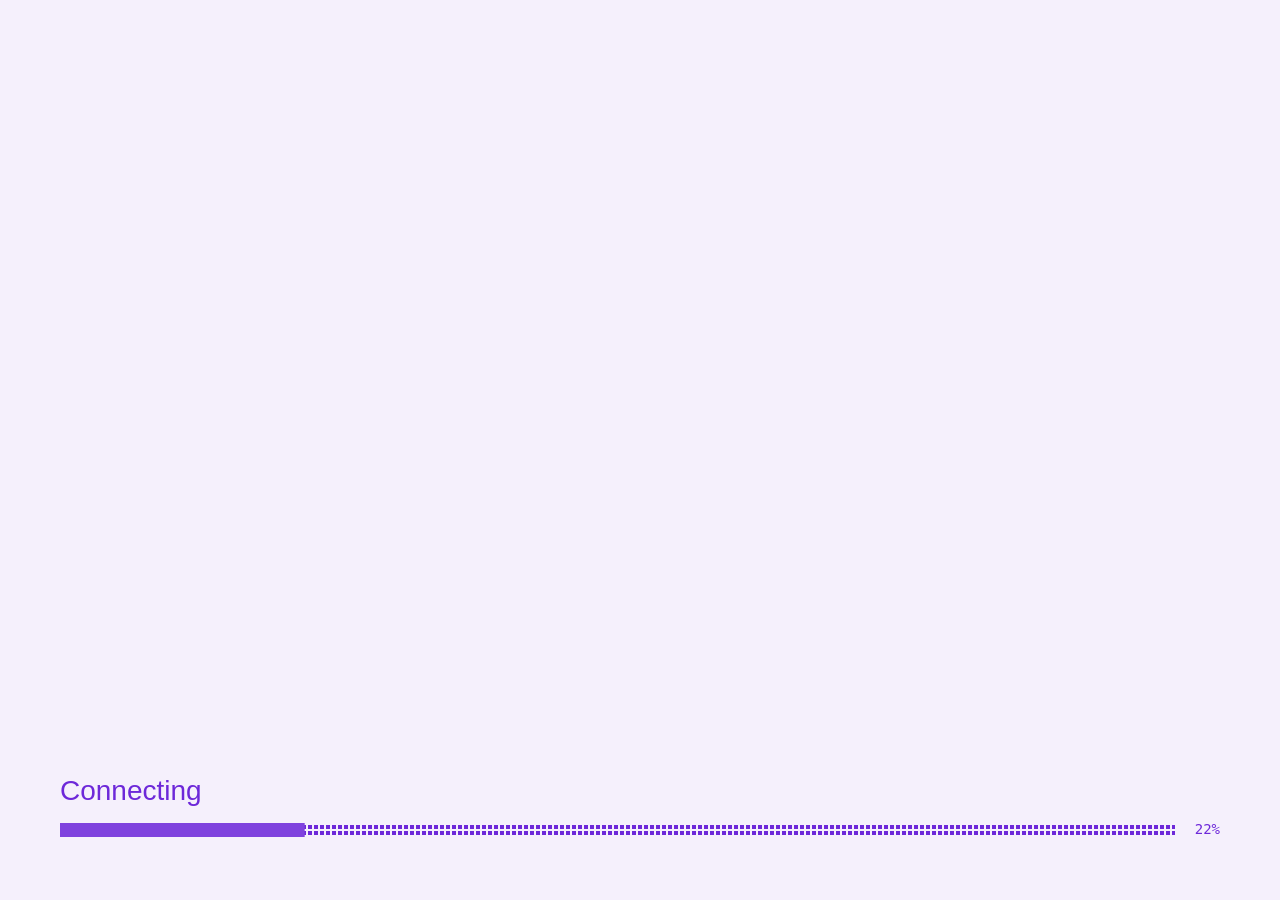
<file: index.html>
<!DOCTYPE html>
<html lang="en" data-beasties-container>
  <head>
    <meta charset="utf-8">
    <title>TimePiXel Viewer</title>
    <base href="/">
    <meta name="viewport" content="width=device-width, initial-scale=1">
    <meta name="description" content="View a timeline on TimePiXel">
    <meta name="theme-color" content="#000CE4">
    <meta property="og:title" content="TimePiXel Viewer">
    <meta property="og:description" content="View a timeline on TimePiXel">
    <meta property="og:image" content="/assets/og/default.png">
    <meta property="og:type" content="website">
    <meta name="twitter:card" content="summary_large_image">
    <meta name="twitter:title" content="TimePiXel Viewer">
    <meta name="twitter:description" content="View a timeline on TimePiXel">
    <meta name="twitter:image" content="/assets/og/default.png">
    <link rel="preconnect" href="https://cdn.timepixel.ai" crossorigin>
    <link rel="stylesheet" href="https://cdn.timepixel.ai/fonts/fonts.css">
  <style>:root{-webkit-font-smoothing:antialiased;-moz-osx-font-smoothing:grayscale;--padding:var(--pixel-padding, 40px);--padding-small:calc(var(--padding) / 2);--padding-xsmall:calc(var(--padding) / 4);--section-padding:calc(var(--padding) / 2);--paragraph-padding:var(--section-padding);--heading-padding:var(--section-padding) var(--section-padding) 0 var(--section-padding);--app-header-height:60px;--app-footer-height:73px;--app-content-height:calc( 100vh - (var(--app-header-height) + var(--app-footer-height)) );--pixelSize:40px;--pixelSize-padding:20px;--pixel--inner-width:39px;--pixel--line-width:1px;--content-width:480px;--buttonHight:50px;--dialog-header-height:70px;--picture-square-size:240px;--card-base-size:var(--pixelSize);--card-size-s-width:calc(var(--card-base-size) * 5);--card-size-s-height:calc(var(--card-base-size) * 5);--card-size-m-width:calc(var(--card-base-size) * 4);--card-size-m-height:calc(var(--card-base-size) * 4);--card-size-l-width:calc(var(--card-base-size) * 4);--card-size-l-height:calc(var(--card-base-size) * 4);--icon-size-s:36px;--icon-size-m:44px}@media(min-width:600px)and (max-width:959px){:root{--pixelSize:60px;--pixelSize-padding:30px;--pixel--inner-width:59px;--pixel--line-width:1px;--content-width:600px;--app-header-height:60px;--app-footer-height:70px;--app-content-height:calc( 100vh - (var(--app-header-height) + var(--app-footer-height)) );--picture-square-size:268px;--buttonHight:50px;--icon-size-s:36px;--icon-size-m:44px}}@media(min-width:960px)and (max-width:1279px){:root{--pixelSize:80px;--pixelSize-padding:40px;--pixel--inner-width:59px;--pixel--line-width:1px;--content-width:840px;--picture-square-size:360px;--buttonHight:50px;--app-header-height:60px;--icon-size-s:40px;--icon-size-m:52px}}@media(min-width:1280px)and (max-width:1919px){:root{--pixelSize:80px;--pixelSize-padding:40px;--pixel--inner-width:79px;--pixel--line-width:1px;--content-width:1120px;--picture-square-size:480px;--buttonHight:50px;--app-header-height:80px;--icon-size-s:44px;--icon-size-m:56px}}@media(min-width:1920px){:root{--pixelSize:100px;--pixelSize-padding:50px;--pixel--inner-width:99px;--pixel--line-width:1px;--content-width:1600px;--picture-square-size:480px;--buttonHight:50px;--app-header-height:80px;--icon-size-s:44px;--icon-size-m:56px}}:root{--px-color-surface:var(--background-color);--px-color-surface-elevated:var(--button-background-color);--px-color-on-surface:var(--foreground-color);--px-color-text-primary:var(--paragraph-color);--px-color-heading:var(--heading-color);--px-color-border:var(--border-color);--px-ring-thin-hover:1px;--px-ring-thin-focus:2px;--px-ring-bold-hover:2px;--px-ring-bold-focus:4px;--px-space-unit:var(--pixelSize);--px-space-half:var(--pixelSize-padding);--px-space-padding:var(--padding);--px-space-padding-sm:var(--padding-small);--px-space-padding-xs:var(--padding-xsmall);--px-layout-content-width:var(--content-width);--px-layout-header-height:var(--app-header-height);--px-layout-footer-height:var(--app-footer-height);--px-button-height:var(--buttonHight);--px-dialog-header-height:var(--dialog-header-height);--px-layout-subheader-actual-height:57px;--px-font-primary:"Raleway", sans-serif;--px-font-heading:var(--px-font-primary);--px-font-mono:"DepartureMono", monospace;--px-font-rtl:"NotoSansHebrew", sans-serif;--px-motion-fast:.12s;--px-motion-base:.16s;--px-motion-slow:.24s;--px-ease-standard:cubic-bezier(.4, 0, .2, 1);--px-ease-enter:cubic-bezier(0, 0, .2, 1);--px-ease-exit:cubic-bezier(.4, 0, 1, 1);--px-radius-none:0px;--px-radius-sm:2px;--px-radius-md:4px;--px-radius-lg:8px;--px-radius-full:9999px;--px-padding-xs:4px;--px-padding-sm:8px;--px-padding-md:12px;--px-padding-lg:16px;--px-padding-xl:24px;--px-page-inner-padding:var(--px-padding-xl);--px-opacity-disabled:.4;--px-app-min-width:320px}:root{--base-dark:var(--primary-0);--base-light:var(--primary-900);--background-color:var(--primary-0);--foreground-color:var(--primary-900);--border-color:var(--primary-200);--heading-color:var(--primary-900);--subHeading-color:var(--primary-900);--paragraph-color:var(--primary-900);--button-background-color:var(--primary-10);--button-value-color:var(--primary-900);--button-hover-background-color:var(--primary-200);--button-disabled-color:var(--primary-600);--warn-background:color-mix( in srgb, var(--error-400) 12%, var(--background-color) );--warn-foreground:var(--error-700);--warn-border:var(--error-400);--color-accent:var(--accent-400);--color-action:var(--secondary-400);--color-error:var(--error-600);--color-warning:var(--warning-600);--color-success:var(--success-400);--px-color-surface:var(--background-color);--px-color-surface-elevated:var(--button-background-color);--px-color-on-surface:var(--foreground-color);--px-color-text-primary:var(--paragraph-color);--px-color-heading:var(--heading-color);--px-color-border:var(--border-color);--px-color-accent:var(--color-accent);--px-color-action:var(--color-action);--px-color-error:var(--color-error);--px-color-warning:var(--color-warning);--px-color-success:var(--color-success);--color-0:#212121;--color-10:#1b1c1c;--color-50:#303030;--color-100:#3c3b3b;--color-200:#474746;--color-300:#535252;--color-400:#5f5e5e;--color-500:#787776;--color-600:#929090;--color-700:#adabaa;--color-800:#c8c6c5;--color-900:#e5e2e1;--color-1000:#ffffff}:root{--primary-0:#6d28d9;--primary-10:rgb(116.3, 50.75, 218.9);--primary-50:rgb(126.52, 65.8, 221.56);--primary-100:rgb(135.28, 78.7, 223.84);--primary-200:rgb(145.5, 93.75, 226.5);--primary-300:rgb(155.72, 108.8, 229.16);--primary-400:rgb(167.4, 126, 232.2);--primary-500:rgb(184.92, 151.8, 236.76);--primary-600:rgb(202.44, 177.6, 241.32);--primary-700:rgb(219.96, 203.4, 245.88);--primary-800:rgb(234.56, 224.9, 249.68);--primary-900:rgb(244.78, 239.95, 252.34);--primary-1000:white;--accent-0:rgb(84.9279661017, 114.75, 38.25);--accent-10:rgb(93.4315677966, 121.7625, 49.0875);--accent-50:rgb(105.3366101695, 131.58, 64.26);--accent-100:rgb(115.5409322034, 139.995, 77.265);--accent-200:rgb(127.4459745763, 149.8125, 92.4375);--accent-300:rgb(139.3510169492, 159.63, 107.61);--accent-400:rgb(152.956779661, 170.85, 124.95);--accent-500:rgb(173.3654237288, 187.68, 150.96);--accent-600:rgb(193.7740677966, 204.51, 176.97);--accent-700:rgb(214.1827118644, 221.34, 202.98);--accent-800:rgb(231.1899152542, 235.365, 224.655);--accent-900:rgb(243.0949576271, 245.1825, 239.8275);--accent-1000:white;--secondary-0:rgb(130.56, 70.8122033898, 32.64);--secondary-10:rgb(136.782, 80.0215932203, 43.758);--secondary-50:rgb(145.4928, 92.9147389831, 59.3232);--secondary-100:rgb(152.9592, 103.9660067797, 72.6648);--secondary-200:rgb(161.67, 116.8591525424, 88.23);--secondary-300:rgb(170.3808, 129.7522983051, 103.7952);--secondary-400:rgb(180.336, 144.4873220339, 121.584);--secondary-500:rgb(195.2688, 166.5898576271, 148.2672);--secondary-600:rgb(210.2016, 188.6923932203, 174.9504);--secondary-700:rgb(225.1344, 210.7949288136, 201.6336);--secondary-800:rgb(237.5784, 229.2137084746, 223.8696);--secondary-900:rgb(246.2892, 242.1068542373, 239.4348);--secondary-1000:white;--error-0:rgb(156.023715415, 36.1394466403, 27.576284585);--error-10:rgb(160.9725296443, 47.0824743083, 38.9474703557);--error-50:rgb(167.9008695652, 62.4027130435, 54.8671304348);--error-100:rgb(173.8394466403, 75.5343462451, 68.5125533597);--error-200:rgb(180.7677865613, 90.8545849802, 84.4322134387);--error-300:rgb(187.6961264822, 106.1748237154, 100.3518735178);--error-400:rgb(195.614229249, 123.6836679842, 118.545770751);--error-500:rgb(207.4913833992, 149.9469343874, 145.8366166008);--error-600:rgb(219.3685375494, 176.2102007905, 173.1274624506);--error-700:rgb(231.2456916996, 202.4734671937, 200.4183083004);--error-800:rgb(241.1433201581, 224.3595225296, 223.1606798419);--error-900:rgb(248.0716600791, 239.6797612648, 239.0803399209);--error-1000:white;--warning-0:rgb(173.4, 125.8, 30.6);--warning-10:rgb(177.48, 132.26, 41.82);--warning-50:rgb(183.192, 141.304, 57.528);--warning-100:rgb(188.088, 149.056, 70.992);--warning-200:rgb(193.8, 158.1, 86.7);--warning-300:rgb(199.512, 167.144, 102.408);--warning-400:rgb(206.04, 177.48, 120.36);--warning-500:rgb(215.832, 192.984, 147.288);--warning-600:rgb(225.624, 208.488, 174.216);--warning-700:rgb(235.416, 223.992, 201.144);--warning-800:rgb(243.576, 236.912, 223.584);--warning-900:rgb(249.288, 245.956, 239.292);--warning-1000:white;--success-0:rgb(24.5122529644, 138.6877470356, 72.0853754941);--success-10:rgb(36.0366403162, 144.5033596838, 81.2311067194);--success-50:rgb(52.1707826087, 152.6452173913, 94.0351304348);--success-100:rgb(66.0000474308, 159.6239525692, 105.0100079051);--success-200:rgb(82.1341897233, 167.7658102767, 117.8140316206);--success-300:rgb(98.2683320158, 175.9076679842, 130.618055336);--success-400:rgb(116.7073517787, 185.2126482213, 145.2512252964);--success-500:rgb(144.3658814229, 199.1701185771, 167.2009802372);--success-600:rgb(172.0244110672, 213.1275889328, 189.1507351779);--success-700:rgb(199.6829407115, 227.0850592885, 211.1004901186);--success-800:rgb(222.731715415, 238.716284585, 229.3919525692);--success-900:rgb(238.8658577075, 246.8581422925, 242.1959762846);--success-1000:white;--base-dark:var(--primary-0);--base-light:var(--primary-900);--background-color:var(--primary-0);--foreground-color:var(--primary-900);--border-color:var(--primary-200);--heading-color:var(--primary-900);--subHeading-color:var(--primary-900);--paragraph-color:var(--primary-900);--button-background-color:var(--primary-10);--button-value-color:var(--primary-900);--button-hover-background-color:var(--primary-200);--button-disabled-color:var(--primary-600);--warn-background:color-mix( in srgb, var(--primary-400) 12%, var(--background-color) );--warn-foreground:var(--primary-700);--warn-border:var(--primary-400);--color-accent:var(--accent-400);--color-action:var(--secondary-400);--color-error:var(--error-600);--color-warning:var(--warning-600);--color-success:var(--success-400);--px-color-surface:var(--background-color);--px-color-surface-elevated:var(--button-background-color);--px-color-on-surface:var(--foreground-color);--px-color-text-primary:var(--paragraph-color);--px-color-heading:var(--heading-color);--px-color-border:var(--border-color);--px-color-accent:var(--color-accent);--px-color-action:var(--color-action);--px-color-error:var(--color-error);--px-color-warning:var(--color-warning);--px-color-success:var(--color-success)}body{margin:0;padding:0;font-family:var(--px-font-primary, sans-serif);background:var(--background-color, #0a0a0a);color:var(--foreground-color, #fff)}</style><link rel="stylesheet" href="styles-7YEOP52C.css" media="print" onload="this.media='all'"><noscript><link rel="stylesheet" href="styles-7YEOP52C.css"></noscript><link rel="stylesheet" href="assets/theme.css">
<script type="application/ld+json">[
  {
    "@context": "https://schema.org",
    "@type": "Person",
    "name": "Oshri Kdoshim",
    "url": "https://oshrikdoshim.com"
  },
  {
    "@context": "https://schema.org",
    "@type": "WebSite",
    "name": "Oshri Kdoshim&#x27;s Timeline",
    "url": "https://oshrikdoshim.com"
  },
  {
    "@context": "https://schema.org",
    "@type": "ItemList",
    "name": "Oshri Kdoshim&#x27;s Timeline",
    "itemListElement": []
  }
]</script>
<link rel="alternate" type="application/rss+xml" title="RSS" href="/rss.xml">
<link rel="sitemap" type="application/xml" href="/sitemap.xml">
<link rel="alternate" type="text/markdown" title="LLMs" href="/llms.txt">
</head>
  <body>
    <app-root>
      <style>
        .app-shell {
          display: flex;
          justify-content: center;
          align-items: center;
          min-height: 100vh;
          padding: 2rem;
          box-sizing: border-box;
          background: var(--background-color, #0a0a0a);
        }
        .app-shell__card {
          width: 100%;
          max-width: 480px;
          border: 1px solid rgba(255,255,255,0.08);
          padding: 1.5rem;
          display: flex;
          flex-direction: column;
          align-items: center;
          gap: 0.75rem;
        }
        .app-shell__avatar {
          width: 80px;
          height: 80px;
          background: rgba(255,255,255,0.06);
          animation: shell-pulse 1.5s ease-in-out infinite;
        }
        .app-shell__name {
          width: 180px;
          height: 24px;
          background: rgba(255,255,255,0.06);
          animation: shell-pulse 1.5s ease-in-out 0.1s infinite;
        }
        .app-shell__bio {
          width: 240px;
          height: 14px;
          background: rgba(255,255,255,0.06);
          animation: shell-pulse 1.5s ease-in-out 0.2s infinite;
        }
        .app-shell__badges {
          display: flex;
          gap: 0.5rem;
          padding-top: 0.5rem;
        }
        .app-shell__badge {
          width: 80px;
          height: 22px;
          background: rgba(255,255,255,0.06);
          animation: shell-pulse 1.5s ease-in-out 0.3s infinite;
        }
        @keyframes shell-pulse {
          0%, 100% { opacity: 1; }
          50% { opacity: 0.4; }
        }
      </style>
      <div class="app-shell">
        <div class="app-shell__card">
          <div class="app-shell__avatar"></div>
          <div class="app-shell__name"></div>
          <div class="app-shell__bio"></div>
          <div class="app-shell__badges">
            <div class="app-shell__badge"></div>
            <div class="app-shell__badge"></div>
            <div class="app-shell__badge"></div>
          </div>
        </div>
      </div>
    </app-root>
  <link rel="modulepreload" href="chunk-ICJFYNSF.js"><link rel="modulepreload" href="chunk-JH62DWAS.js"><link rel="modulepreload" href="chunk-7CGTOI24.js"><script src="main-ALDF4HW4.js" type="module"></script></body>
</html>
</file>
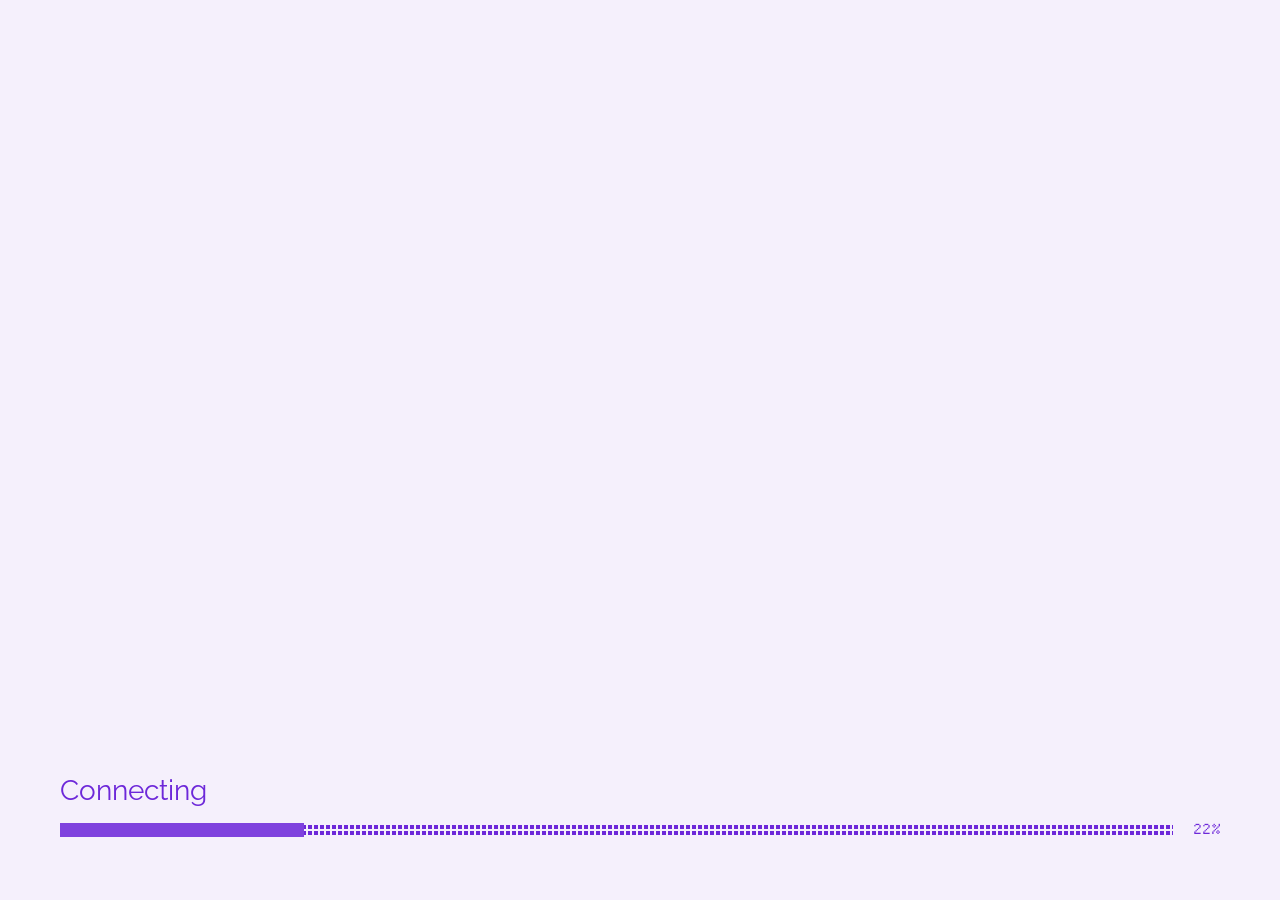
<file: error/index.html>
<!DOCTYPE html><html lang="en" data-beasties-container><head>
    <meta charset="utf-8">
    <title>TimePiXel Viewer</title>
    <base href="/">
    <meta name="viewport" content="width=device-width, initial-scale=1">
    <meta name="description" content="View a timeline on TimePiXel">
    <meta name="theme-color" content="#000CE4">
    <meta property="og:title" content="TimePiXel Viewer">
    <meta property="og:description" content="View a timeline on TimePiXel">
    <meta property="og:type" content="website">
    <meta name="twitter:card" content="summary">
    <meta name="twitter:title" content="TimePiXel Viewer">
    <meta name="twitter:description" content="View a timeline on TimePiXel">
    <link rel="preconnect" href="https://cdn.timepixel.ai" crossorigin>
    <link rel="stylesheet" href="https://cdn.timepixel.ai/fonts/fonts.css">
  <style>@font-face{font-family:Raleway;font-weight:100;src:url(/assets/fonts/raleway/Raleway-Thin.ttf);font-display:swap}@font-face{font-family:Raleway;font-weight:100;font-style:italic;src:url(/assets/fonts/raleway/Raleway-ThinItalic.ttf);font-display:swap}@font-face{font-family:Raleway;font-weight:200;src:url(/assets/fonts/raleway/ExtraLight.ttf);font-display:swap}@font-face{font-family:Raleway;font-weight:200;font-style:italic;src:url(/assets/fonts/raleway/Raleway-ExtraLightItalic.ttf);font-display:swap}@font-face{font-family:Raleway;font-weight:300;src:url(/assets/fonts/raleway/Raleway-Light.ttf);font-display:swap}@font-face{font-family:Raleway;font-weight:300;font-style:italic;src:url(/assets/fonts/raleway/Raleway-LightItalic.ttf);font-display:swap}@font-face{font-family:Raleway;font-weight:400;src:url(/assets/fonts/raleway/Raleway-Regular.ttf);font-display:swap}@font-face{font-family:Raleway;font-weight:400;font-style:italic;src:url(/assets/fonts/raleway/Raleway-Italic.ttf);font-display:swap}@font-face{font-family:Raleway;font-weight:500;src:url(/assets/fonts/raleway/Raleway-Medium.ttf);font-display:swap}@font-face{font-family:Raleway;font-weight:500;font-style:italic;src:url(/assets/fonts/raleway/Raleway-MediumItalic.ttf);font-display:swap}@font-face{font-family:Raleway;font-weight:600;src:url(/assets/fonts/raleway/Raleway-SemiBold.ttf);font-display:swap}@font-face{font-family:Raleway;font-weight:600;font-style:italic;src:url(/assets/fonts/raleway/Raleway-SemiBoldItalic.ttf);font-display:swap}@font-face{font-family:Raleway;font-weight:700;src:url(/assets/fonts/raleway/Raleway-Bold.ttf);font-display:swap}@font-face{font-family:Raleway;font-weight:700;font-style:italic;src:url(/assets/fonts/raleway/Raleway-BoldItalic.ttf);font-display:swap}@font-face{font-family:Raleway;font-weight:800;src:url(/assets/fonts/raleway/Raleway-ExtraBold.ttf);font-display:swap}@font-face{font-family:Raleway;font-weight:800;font-style:italic;src:url(/assets/fonts/raleway/Raleway-ExtraBoldItalic.ttf);font-display:swap}@font-face{font-family:Raleway;font-weight:900;src:url(/assets/fonts/raleway/Raleway-Black.ttf);font-display:swap}@font-face{font-family:Raleway;font-weight:900;font-style:italic;src:url(/assets/fonts/raleway/Raleway-BlackItalic.ttf);font-display:swap}@font-face{font-family:DepartureMono;src:url(/assets/fonts/departureMono/DepartureMono-Regular.woff) format("woff");font-display:swap}@font-face{font-family:NotoSansHebrew;font-weight:300;src:url(/assets/fonts/notoSansHebrew/NotoSansHebrew-Light.ttf) format("truetype");font-display:swap}@font-face{font-family:NotoSansHebrew;font-weight:400;src:url(/assets/fonts/notoSansHebrew/NotoSansHebrew-Regular.ttf) format("truetype");font-display:swap}@font-face{font-family:NotoSansHebrew;font-weight:500;src:url(/assets/fonts/notoSansHebrew/NotoSansHebrew-Medium.ttf) format("truetype");font-display:swap}@font-face{font-family:NotoSansHebrew;font-weight:600;src:url(/assets/fonts/notoSansHebrew/NotoSansHebrew-SemiBold.ttf) format("truetype");font-display:swap}@font-face{font-family:NotoSansHebrew;font-weight:700;src:url(/assets/fonts/notoSansHebrew/NotoSansHebrew-Bold.ttf) format("truetype");font-display:swap}@font-face{font-family:NotoSansHebrew;font-weight:800;src:url(/assets/fonts/notoSansHebrew/NotoSansHebrew-ExtraBold.ttf) format("truetype");font-display:swap}@font-face{font-family:NotoSansHebrew;font-weight:900;src:url(/assets/fonts/notoSansHebrew/NotoSansHebrew-Black.ttf) format("truetype");font-display:swap}:root{-webkit-font-smoothing:antialiased;-moz-osx-font-smoothing:grayscale;--padding: var(--pixel-padding, 40px);--padding-small: calc(var(--padding) / 2);--padding-xsmall: calc(var(--padding) / 4);--section-padding: calc(var(--padding) / 2);--paragraph-padding: var(--section-padding);--heading-padding: var(--section-padding) var(--section-padding) 0 var(--section-padding);--app-header-height: 60px;--app-footer-height: 73px;--app-content-height: calc( 100vh - (var(--app-header-height) + var(--app-footer-height)) );--pixelSize: 40px;--pixelSize-padding: 20px;--pixel--inner-width: 39px;--pixel--line-width: 1px;--content-width: 480px;--buttonHight: 50px;--dialog-header-height: 70px;--picture-square-size: 240px;--card-base-size: var(--pixelSize);--card-size-s-width: calc(var(--card-base-size) * 5);--card-size-s-height: calc(var(--card-base-size) * 5);--card-size-m-width: calc(var(--card-base-size) * 4);--card-size-m-height: calc(var(--card-base-size) * 4);--card-size-l-width: calc(var(--card-base-size) * 4);--card-size-l-height: calc(var(--card-base-size) * 4);--icon-size-s: 36px;--icon-size-m: 44px}@media(min-width:600px)and (max-width:959px){:root{--pixelSize: 60px;--pixelSize-padding: 30px;--pixel--inner-width: 59px;--pixel--line-width: 1px;--content-width: 600px;--app-header-height: 60px;--app-footer-height: 70px;--app-content-height: calc( 100vh - (var(--app-header-height) + var(--app-footer-height)) );--picture-square-size: 268px;--buttonHight: 50px;--icon-size-s: 36px;--icon-size-m: 44px}}@media(min-width:960px)and (max-width:1279px){:root{--pixelSize: 80px;--pixelSize-padding: 40px;--pixel--inner-width: 59px;--pixel--line-width: 1px;--content-width: 840px;--picture-square-size: 360px;--buttonHight: 50px;--app-header-height: 60px;--icon-size-s: 40px;--icon-size-m: 52px}}@media(min-width:1280px)and (max-width:1919px){:root{--pixelSize: 80px;--pixelSize-padding: 40px;--pixel--inner-width: 79px;--pixel--line-width: 1px;--content-width: 1120px;--picture-square-size: 480px;--buttonHight: 50px;--app-header-height: 80px;--icon-size-s: 44px;--icon-size-m: 56px}}@media(min-width:1920px){:root{--pixelSize: 100px;--pixelSize-padding: 50px;--pixel--inner-width: 99px;--pixel--line-width: 1px;--content-width: 1600px;--picture-square-size: 480px;--buttonHight: 50px;--app-header-height: 80px;--icon-size-s: 44px;--icon-size-m: 56px}}:root{--px-color-surface: var(--background-color);--px-color-surface-elevated: var(--button-background-color);--px-color-on-surface: var(--foreground-color);--px-color-text-primary: var(--paragraph-color);--px-color-heading: var(--heading-color);--px-color-border: var(--border-color);--px-ring-thin-hover: 1px;--px-ring-thin-focus: 2px;--px-ring-bold-hover: 2px;--px-ring-bold-focus: 4px;--px-space-unit: var(--pixelSize);--px-space-half: var(--pixelSize-padding);--px-space-padding: var(--padding);--px-space-padding-sm: var(--padding-small);--px-space-padding-xs: var(--padding-xsmall);--px-layout-content-width: var(--content-width);--px-layout-header-height: var(--app-header-height);--px-layout-footer-height: var(--app-footer-height);--px-button-height: var(--buttonHight);--px-dialog-header-height: var(--dialog-header-height);--px-layout-subheader-actual-height: 57px;--px-font-primary: "Raleway", sans-serif;--px-font-heading: var(--px-font-primary);--px-font-mono: "DepartureMono", monospace;--px-font-rtl: "NotoSansHebrew", sans-serif;--px-motion-fast: .12s;--px-motion-base: .16s;--px-motion-slow: .24s;--px-ease-standard: cubic-bezier(.4, 0, .2, 1);--px-ease-enter: cubic-bezier(0, 0, .2, 1);--px-ease-exit: cubic-bezier(.4, 0, 1, 1);--px-radius-none: 0px;--px-radius-sm: 2px;--px-radius-md: 4px;--px-radius-lg: 8px;--px-radius-full: 9999px;--px-padding-xs: 4px;--px-padding-sm: 8px;--px-padding-md: 12px;--px-padding-lg: 16px;--px-padding-xl: 24px;--px-page-inner-padding: var(--px-padding-xl);--px-opacity-disabled: .4;--px-app-min-width: 320px}:root{--base-dark: var(--primary-0);--base-light: var(--primary-900);--background-color: var(--primary-0);--foreground-color: var(--primary-900);--border-color: var(--primary-200);--heading-color: var(--primary-900);--subHeading-color: var(--primary-900);--paragraph-color: var(--primary-900);--button-background-color: var(--primary-10);--button-value-color: var(--primary-900);--button-hover-background-color: var(--primary-200);--button-disabled-color: var(--primary-600);--warn-background: color-mix( in srgb, var(--error-400) 12%, var(--background-color) );--warn-foreground: var(--error-700);--warn-border: var(--error-400);--color-accent: var(--accent-400);--color-action: var(--secondary-400);--color-error: var(--error-600);--color-warning: var(--warning-600);--color-success: var(--success-400);--px-color-surface: var(--background-color);--px-color-surface-elevated: var(--button-background-color);--px-color-on-surface: var(--foreground-color);--px-color-text-primary: var(--paragraph-color);--px-color-heading: var(--heading-color);--px-color-border: var(--border-color);--px-color-accent: var(--color-accent);--px-color-action: var(--color-action);--px-color-error: var(--color-error);--px-color-warning: var(--color-warning);--px-color-success: var(--color-success);--color-0: #212121;--color-10: #1b1c1c;--color-50: #303030;--color-100: #3c3b3b;--color-200: #474746;--color-300: #535252;--color-400: #5f5e5e;--color-500: #787776;--color-600: #929090;--color-700: #adabaa;--color-800: #c8c6c5;--color-900: #e5e2e1;--color-1000: #ffffff}:root{--primary-0: #6d28d9;--primary-10: rgb(116.3, 50.75, 218.9);--primary-50: rgb(126.52, 65.8, 221.56);--primary-100: rgb(135.28, 78.7, 223.84);--primary-200: rgb(145.5, 93.75, 226.5);--primary-300: rgb(155.72, 108.8, 229.16);--primary-400: rgb(167.4, 126, 232.2);--primary-500: rgb(184.92, 151.8, 236.76);--primary-600: rgb(202.44, 177.6, 241.32);--primary-700: rgb(219.96, 203.4, 245.88);--primary-800: rgb(234.56, 224.9, 249.68);--primary-900: rgb(244.78, 239.95, 252.34);--primary-1000: white;--accent-0: rgb(84.9279661017, 114.75, 38.25);--accent-10: rgb(93.4315677966, 121.7625, 49.0875);--accent-50: rgb(105.3366101695, 131.58, 64.26);--accent-100: rgb(115.5409322034, 139.995, 77.265);--accent-200: rgb(127.4459745763, 149.8125, 92.4375);--accent-300: rgb(139.3510169492, 159.63, 107.61);--accent-400: rgb(152.956779661, 170.85, 124.95);--accent-500: rgb(173.3654237288, 187.68, 150.96);--accent-600: rgb(193.7740677966, 204.51, 176.97);--accent-700: rgb(214.1827118644, 221.34, 202.98);--accent-800: rgb(231.1899152542, 235.365, 224.655);--accent-900: rgb(243.0949576271, 245.1825, 239.8275);--accent-1000: white;--secondary-0: rgb(130.56, 70.8122033898, 32.64);--secondary-10: rgb(136.782, 80.0215932203, 43.758);--secondary-50: rgb(145.4928, 92.9147389831, 59.3232);--secondary-100: rgb(152.9592, 103.9660067797, 72.6648);--secondary-200: rgb(161.67, 116.8591525424, 88.23);--secondary-300: rgb(170.3808, 129.7522983051, 103.7952);--secondary-400: rgb(180.336, 144.4873220339, 121.584);--secondary-500: rgb(195.2688, 166.5898576271, 148.2672);--secondary-600: rgb(210.2016, 188.6923932203, 174.9504);--secondary-700: rgb(225.1344, 210.7949288136, 201.6336);--secondary-800: rgb(237.5784, 229.2137084746, 223.8696);--secondary-900: rgb(246.2892, 242.1068542373, 239.4348);--secondary-1000: white;--error-0: rgb(156.023715415, 36.1394466403, 27.576284585);--error-10: rgb(160.9725296443, 47.0824743083, 38.9474703557);--error-50: rgb(167.9008695652, 62.4027130435, 54.8671304348);--error-100: rgb(173.8394466403, 75.5343462451, 68.5125533597);--error-200: rgb(180.7677865613, 90.8545849802, 84.4322134387);--error-300: rgb(187.6961264822, 106.1748237154, 100.3518735178);--error-400: rgb(195.614229249, 123.6836679842, 118.545770751);--error-500: rgb(207.4913833992, 149.9469343874, 145.8366166008);--error-600: rgb(219.3685375494, 176.2102007905, 173.1274624506);--error-700: rgb(231.2456916996, 202.4734671937, 200.4183083004);--error-800: rgb(241.1433201581, 224.3595225296, 223.1606798419);--error-900: rgb(248.0716600791, 239.6797612648, 239.0803399209);--error-1000: white;--warning-0: rgb(173.4, 125.8, 30.6);--warning-10: rgb(177.48, 132.26, 41.82);--warning-50: rgb(183.192, 141.304, 57.528);--warning-100: rgb(188.088, 149.056, 70.992);--warning-200: rgb(193.8, 158.1, 86.7);--warning-300: rgb(199.512, 167.144, 102.408);--warning-400: rgb(206.04, 177.48, 120.36);--warning-500: rgb(215.832, 192.984, 147.288);--warning-600: rgb(225.624, 208.488, 174.216);--warning-700: rgb(235.416, 223.992, 201.144);--warning-800: rgb(243.576, 236.912, 223.584);--warning-900: rgb(249.288, 245.956, 239.292);--warning-1000: white;--success-0: rgb(24.5122529644, 138.6877470356, 72.0853754941);--success-10: rgb(36.0366403162, 144.5033596838, 81.2311067194);--success-50: rgb(52.1707826087, 152.6452173913, 94.0351304348);--success-100: rgb(66.0000474308, 159.6239525692, 105.0100079051);--success-200: rgb(82.1341897233, 167.7658102767, 117.8140316206);--success-300: rgb(98.2683320158, 175.9076679842, 130.618055336);--success-400: rgb(116.7073517787, 185.2126482213, 145.2512252964);--success-500: rgb(144.3658814229, 199.1701185771, 167.2009802372);--success-600: rgb(172.0244110672, 213.1275889328, 189.1507351779);--success-700: rgb(199.6829407115, 227.0850592885, 211.1004901186);--success-800: rgb(222.731715415, 238.716284585, 229.3919525692);--success-900: rgb(238.8658577075, 246.8581422925, 242.1959762846);--success-1000: white;--base-dark: var(--primary-0);--base-light: var(--primary-900);--background-color: var(--primary-0);--foreground-color: var(--primary-900);--border-color: var(--primary-200);--heading-color: var(--primary-900);--subHeading-color: var(--primary-900);--paragraph-color: var(--primary-900);--button-background-color: var(--primary-10);--button-value-color: var(--primary-900);--button-hover-background-color: var(--primary-200);--button-disabled-color: var(--primary-600);--warn-background: color-mix( in srgb, var(--primary-400) 12%, var(--background-color) );--warn-foreground: var(--primary-700);--warn-border: var(--primary-400);--color-accent: var(--accent-400);--color-action: var(--secondary-400);--color-error: var(--error-600);--color-warning: var(--warning-600);--color-success: var(--success-400);--px-color-surface: var(--background-color);--px-color-surface-elevated: var(--button-background-color);--px-color-on-surface: var(--foreground-color);--px-color-text-primary: var(--paragraph-color);--px-color-heading: var(--heading-color);--px-color-border: var(--border-color);--px-color-accent: var(--color-accent);--px-color-action: var(--color-action);--px-color-error: var(--color-error);--px-color-warning: var(--color-warning);--px-color-success: var(--color-success)}body{margin:0;padding:0;font-family:var(--px-font-primary, sans-serif);background:var(--background-color, #0a0a0a);color:var(--foreground-color, #fff)}
</style><link rel="stylesheet" href="styles-Z3CVVEOS.css" media="print" onload="this.media='all'"><noscript><link rel="stylesheet" href="styles-Z3CVVEOS.css"></noscript><style ng-app-id="ng">[_nghost-ng-c2929955179]{display:block;min-height:100vh}</style><style ng-app-id="ng">@font-face{font-family:Raleway;font-weight:100;src:url(/assets/fonts/raleway/Raleway-Thin.ttf);font-display:swap}@font-face{font-family:Raleway;font-weight:100;font-style:italic;src:url(/assets/fonts/raleway/Raleway-ThinItalic.ttf);font-display:swap}@font-face{font-family:Raleway;font-weight:200;src:url(/assets/fonts/raleway/ExtraLight.ttf);font-display:swap}@font-face{font-family:Raleway;font-weight:200;font-style:italic;src:url(/assets/fonts/raleway/Raleway-ExtraLightItalic.ttf);font-display:swap}@font-face{font-family:Raleway;font-weight:300;src:url(/assets/fonts/raleway/Raleway-Light.ttf);font-display:swap}@font-face{font-family:Raleway;font-weight:300;font-style:italic;src:url(/assets/fonts/raleway/Raleway-LightItalic.ttf);font-display:swap}@font-face{font-family:Raleway;font-weight:400;src:url(/assets/fonts/raleway/Raleway-Regular.ttf);font-display:swap}@font-face{font-family:Raleway;font-weight:400;font-style:italic;src:url(/assets/fonts/raleway/Raleway-Italic.ttf);font-display:swap}@font-face{font-family:Raleway;font-weight:500;src:url(/assets/fonts/raleway/Raleway-Medium.ttf);font-display:swap}@font-face{font-family:Raleway;font-weight:500;font-style:italic;src:url(/assets/fonts/raleway/Raleway-MediumItalic.ttf);font-display:swap}@font-face{font-family:Raleway;font-weight:600;src:url(/assets/fonts/raleway/Raleway-SemiBold.ttf);font-display:swap}@font-face{font-family:Raleway;font-weight:600;font-style:italic;src:url(/assets/fonts/raleway/Raleway-SemiBoldItalic.ttf);font-display:swap}@font-face{font-family:Raleway;font-weight:700;src:url(/assets/fonts/raleway/Raleway-Bold.ttf);font-display:swap}@font-face{font-family:Raleway;font-weight:700;font-style:italic;src:url(/assets/fonts/raleway/Raleway-BoldItalic.ttf);font-display:swap}@font-face{font-family:Raleway;font-weight:800;src:url(/assets/fonts/raleway/Raleway-ExtraBold.ttf);font-display:swap}@font-face{font-family:Raleway;font-weight:800;font-style:italic;src:url(/assets/fonts/raleway/Raleway-ExtraBoldItalic.ttf);font-display:swap}@font-face{font-family:Raleway;font-weight:900;src:url(/assets/fonts/raleway/Raleway-Black.ttf);font-display:swap}@font-face{font-family:Raleway;font-weight:900;font-style:italic;src:url(/assets/fonts/raleway/Raleway-BlackItalic.ttf);font-display:swap}@font-face{font-family:Haffer;font-weight:700;src:url(/assets/fonts/haffer/HafferTRIAL-Bold.woff) format("woff");font-display:swap}@font-face{font-family:DepartureMono;src:url(/assets/fonts/departureMono/DepartureMono-Regular.woff) format("woff");font-display:swap}@font-face{font-family:Inter;src:url(/assets/fonts/inter/Inter-VariableFont_opsz,wght.ttf);font-display:swap}@font-face{font-family:Inter;font-style:italic;src:url(/assets/fonts/inter/Inter-Italic-VariableFont_opsz,wght.ttf);font-display:swap}@font-face{font-family:NotoSansHebrew;font-weight:300;src:url(/assets/fonts/notoSansHebrew/NotoSansHebrew-Light.ttf) format("truetype");font-display:swap}@font-face{font-family:NotoSansHebrew;font-weight:400;src:url(/assets/fonts/notoSansHebrew/NotoSansHebrew-Regular.ttf) format("truetype");font-display:swap}@font-face{font-family:NotoSansHebrew;font-weight:500;src:url(/assets/fonts/notoSansHebrew/NotoSansHebrew-Medium.ttf) format("truetype");font-display:swap}@font-face{font-family:NotoSansHebrew;font-weight:600;src:url(/assets/fonts/notoSansHebrew/NotoSansHebrew-SemiBold.ttf) format("truetype");font-display:swap}@font-face{font-family:NotoSansHebrew;font-weight:700;src:url(/assets/fonts/notoSansHebrew/NotoSansHebrew-Bold.ttf) format("truetype");font-display:swap}@font-face{font-family:NotoSansHebrew;font-weight:800;src:url(/assets/fonts/notoSansHebrew/NotoSansHebrew-ExtraBold.ttf) format("truetype");font-display:swap}@font-face{font-family:NotoSansHebrew;font-weight:900;src:url(/assets/fonts/notoSansHebrew/NotoSansHebrew-Black.ttf) format("truetype");font-display:swap}.number{font-family:var(--px-font-mono)}:where(body){margin:0;line-height:inherit;font-family:var(--px-font-primary)}.px-number{font-family:var(--px-font-mono);font-variant-numeric:tabular-nums}:where(*),:where(:before),:where(:after){box-sizing:border-box;border-width:0;border-style:solid;border-color:currentColor}:where(html){line-height:1.5;-webkit-text-size-adjust:100%;tab-size:4;font-feature-settings:normal;font-variation-settings:normal}:where(hr){height:0;color:inherit;border-top-width:1px}abbr:where([title]){-webkit-text-decoration:underline dotted;text-decoration:underline dotted}:where(h1),:where(h2),:where(h3),:where(h4),:where(h5),:where(h6){font-size:inherit;font-weight:inherit;margin:0}:where(a){color:inherit;text-decoration:inherit}:where(b),:where(strong){font-weight:bolder}:where(code),:where(kbd),:where(samp),:where(pre){font-family:ui-monospace,SFMono-Regular,Menlo,Monaco,Consolas,Liberation Mono,Courier New,monospace;font-size:1em}:where(small){font-size:80%}:where(sub),:where(sup){font-size:75%;line-height:0;position:relative;vertical-align:baseline}:where(sub){bottom:-.25em}:where(sup){top:-.5em}:where(table){text-indent:0;border-color:inherit;border-collapse:collapse}:where(button),:where(input),:where(optgroup),:where(select),:where(textarea){font-family:inherit;font-size:100%;font-weight:inherit;line-height:inherit;color:inherit;margin:0;padding:0}:where(button),:where(select){text-transform:none}:where(button),:where([type=button]),:where([type=reset]),:where([type=submit]){-webkit-appearance:button;background-color:transparent;background-image:none}:-moz-focusring{outline:auto}:-moz-ui-invalid{box-shadow:none}:where(progress){vertical-align:baseline}::-webkit-inner-spin-button,::-webkit-outer-spin-button{height:auto}:where([type=search]){-webkit-appearance:textfield;outline-offset:-2px}::-webkit-search-decoration{-webkit-appearance:none}::-webkit-file-upload-button{-webkit-appearance:button;font:inherit}:where(summary){display:list-item}:where(blockquote),:where(dl),:where(dd),:where(h1),:where(h2),:where(h3),:where(h4),:where(h5),:where(h6),:where(hr),:where(figure),:where(p),:where(pre){margin:0}:where(fieldset){margin:0;padding:0}:where(legend){padding:0}:where(ol),:where(ul),:where(menu){list-style:none;margin:0;padding:0}:where(textarea){resize:vertical}:where(input)::placeholder,:where(textarea)::placeholder{opacity:1;color:#9ca3af}:where(button),:where([role=button]){cursor:pointer}:where(:disabled){cursor:default}:where(img),:where(svg),:where(video),:where(canvas),:where(audio),:where(iframe),:where(embed),:where(object){display:block;vertical-align:middle}:where(img),:where(video){max-width:100%;height:auto}:where([hidden]){display:none}@keyframes new-badge-stroke-move{0%{left:0;transform:translate(-50%,-50%)}50%{left:100%;transform:translate(-50%,-50%)}to{left:0;transform:translate(-50%,-50%)}}h1,.h1{color:var(--heading-color);font-family:var(--px-font-heading);font-weight:500;font-size:30px;font-size:1.875rem;line-height:30px;line-height:1.875rem;margin:var(--pixelSize-padding)}@media(max-width:599px){h1,.h1{font-size:30px;font-size:1.875rem;line-height:30px;line-height:1.875rem;margin:calc(var(--pixelSize-padding) / 2)}}@media(min-width:600px)and (max-width:959px){h1,.h1{font-size:36px;font-size:2.25rem;line-height:36px;line-height:2.25rem;margin:calc(var(--pixelSize-padding) / 2)}}@media(min-width:960px)and (max-width:1279px){h1,.h1{font-size:45px;font-size:2.8125rem;line-height:45px;line-height:2.8125rem;margin:calc(var(--pixelSize-padding) / 2)}}@media(min-width:1280px)and (max-width:1919px){h1,.h1{font-size:54px;font-size:3.375rem;line-height:54px;line-height:3.375rem;margin:calc(var(--pixelSize-padding) / 2)}}@media(min-width:1920px){h1,.h1{font-size:60px;font-size:3.75rem;line-height:60px;line-height:3.75rem;margin:calc(var(--pixelSize-padding) / 2)}}[dir=rtl] h1,html[lang=he] h1,[dir=rtl] .h1,html[lang=he] .h1{font-family:var(--px-font-rtl)}h1-bold,.h1-bold{font-weight:700}[dir=rtl] h1-bold,html[lang=he] h1-bold,[dir=rtl] .h1-bold,html[lang=he] .h1-bold{font-family:var(--px-font-rtl);font-weight:700}h1-number,.h1-number{font-family:var(--px-font-mono)}h2,.h2{color:var(--heading-color);font-family:var(--px-font-heading);font-weight:500;font-size:25px;font-size:1.5625rem;line-height:25px;line-height:1.5625rem;margin:var(--pixelSize-padding)}@media(max-width:599px){h2,.h2{font-size:25px;font-size:1.5625rem;line-height:25px;line-height:1.5625rem;margin:calc(var(--pixelSize-padding) / 2)}}@media(min-width:600px)and (max-width:959px){h2,.h2{font-size:30px;font-size:1.875rem;line-height:30px;line-height:1.875rem;margin:calc(var(--pixelSize-padding) / 2)}}@media(min-width:960px)and (max-width:1279px){h2,.h2{font-size:38px;font-size:2.375rem;line-height:38px;line-height:2.375rem;margin:calc(var(--pixelSize-padding) / 2)}}@media(min-width:1280px)and (max-width:1919px){h2,.h2{font-size:45px;font-size:2.8125rem;line-height:45px;line-height:2.8125rem;margin:calc(var(--pixelSize-padding) / 2)}}@media(min-width:1920px){h2,.h2{font-size:50px;font-size:3.125rem;line-height:50px;line-height:3.125rem;margin:calc(var(--pixelSize-padding) / 2)}}[dir=rtl] h2,html[lang=he] h2,[dir=rtl] .h2,html[lang=he] .h2{font-family:var(--px-font-rtl)}h2-bold,.h2-bold{font-weight:700}[dir=rtl] h2-bold,html[lang=he] h2-bold,[dir=rtl] .h2-bold,html[lang=he] .h2-bold{font-family:var(--px-font-rtl);font-weight:700}h2-number,.h2-number{font-family:var(--px-font-mono)}h2-text-shadow,.h2-text-shadow{text-shadow:2px 2px 5px var(--border-color)}h2-tex-stroke,.h2-tex-stroke{-webkit-text-stroke:.001em var(--border-color);color:transparent}h3,.h3{color:var(--heading-color);font-family:var(--px-font-heading);font-weight:500;font-size:20px;font-size:1.25rem;line-height:20px;line-height:1.25rem;margin:var(--pixelSize-padding)}@media(max-width:599px){h3,.h3{font-size:20px;font-size:1.25rem;line-height:20px;line-height:1.25rem;margin:calc(var(--pixelSize-padding) / 2)}}@media(min-width:600px)and (max-width:959px){h3,.h3{font-size:24px;font-size:1.5rem;line-height:24px;line-height:1.5rem;margin:calc(var(--pixelSize-padding) / 2)}}@media(min-width:960px)and (max-width:1279px){h3,.h3{font-size:30px;font-size:1.875rem;line-height:30px;line-height:1.875rem;margin:calc(var(--pixelSize-padding) / 2)}}@media(min-width:1280px)and (max-width:1919px){h3,.h3{font-size:36px;font-size:2.25rem;line-height:36px;line-height:2.25rem;margin:calc(var(--pixelSize-padding) / 2)}}@media(min-width:1920px){h3,.h3{font-size:40px;font-size:2.5rem;line-height:40px;line-height:2.5rem;margin:calc(var(--pixelSize-padding) / 2)}}[dir=rtl] h3,html[lang=he] h3,[dir=rtl] .h3,html[lang=he] .h3{font-family:var(--px-font-rtl)}h3-bold,.h3-bold{font-weight:700}[dir=rtl] h3-bold,html[lang=he] h3-bold,[dir=rtl] .h3-bold,html[lang=he] .h3-bold{font-family:var(--px-font-rtl);font-weight:700}h3-number,.h3-number{font-family:var(--px-font-mono)}h3-text-shadow,.h3-text-shadow{text-shadow:2px 2px 5px var(--border-color)}h3-tex-stroke,.h3-tex-stroke{-webkit-text-stroke:.001em var(--border-color);color:transparent}h4,.h4{color:var(--subHeading-color);font-family:var(--px-font-heading);font-weight:500;font-size:17px;font-size:1.0625rem;line-height:17px;line-height:1.0625rem;margin:var(--pixelSize-padding)}@media(max-width:599px){h4,.h4{font-size:17px;font-size:1.0625rem;line-height:17px;line-height:1.0625rem;margin:calc(var(--pixelSize-padding) / 2)}}@media(min-width:600px)and (max-width:959px){h4,.h4{font-size:20px;font-size:1.25rem;line-height:20px;line-height:1.25rem;margin:calc(var(--pixelSize-padding) / 2)}}@media(min-width:960px)and (max-width:1279px){h4,.h4{font-size:26px;font-size:1.625rem;line-height:26px;line-height:1.625rem;margin:calc(var(--pixelSize-padding) / 2)}}@media(min-width:1280px)and (max-width:1919px){h4,.h4{font-size:31px;font-size:1.9375rem;line-height:31px;line-height:1.9375rem;margin:calc(var(--pixelSize-padding) / 2)}}@media(min-width:1920px){h4,.h4{font-size:34px;font-size:2.125rem;line-height:34px;line-height:2.125rem;margin:calc(var(--pixelSize-padding) / 2)}}[dir=rtl] h4,html[lang=he] h4,[dir=rtl] .h4,html[lang=he] .h4{font-family:var(--px-font-rtl)}h4-bold,.h4-bold{font-weight:700}[dir=rtl] h4-bold,html[lang=he] h4-bold,[dir=rtl] .h4-bold,html[lang=he] .h4-bold{font-family:var(--px-font-rtl);font-weight:700}h4-number,.h4-number{font-family:var(--px-font-mono)}h4-text-shadow,.h4-text-shadow{text-shadow:2px 2px 5px var(--border-color)}h4-tex-stroke,.h4-tex-stroke{-webkit-text-stroke:.001em var(--border-color);color:transparent}h5,.h5{color:var(--subHeading-color);font-family:var(--px-font-heading);font-weight:600;font-size:14px;font-size:.875rem;line-height:14px;line-height:.875rem;margin:var(--pixelSize-padding)}@media(max-width:599px){h5,.h5{font-size:14px;font-size:.875rem;line-height:14px;line-height:.875rem;margin:calc(var(--pixelSize-padding) / 2)}}@media(min-width:600px)and (max-width:959px){h5,.h5{font-size:17px;font-size:1.0625rem;line-height:17px;line-height:1.0625rem;margin:calc(var(--pixelSize-padding) / 2)}}@media(min-width:960px)and (max-width:1279px){h5,.h5{font-size:21px;font-size:1.3125rem;line-height:21px;line-height:1.3125rem;margin:calc(var(--pixelSize-padding) / 2)}}@media(min-width:1280px)and (max-width:1919px){h5,.h5{font-size:25px;font-size:1.5625rem;line-height:25px;line-height:1.5625rem;margin:calc(var(--pixelSize-padding) / 2)}}@media(min-width:1920px){h5,.h5{font-size:28px;font-size:1.75rem;line-height:28px;line-height:1.75rem;margin:calc(var(--pixelSize-padding) / 2)}}[dir=rtl] h5,html[lang=he] h5,[dir=rtl] .h5,html[lang=he] .h5{font-family:var(--px-font-rtl);font-weight:600}h5-bold,.h5-bold{font-weight:700}[dir=rtl] h5-bold,html[lang=he] h5-bold,[dir=rtl] .h5-bold,html[lang=he] .h5-bold{font-family:var(--px-font-rtl);font-weight:700}h5-number,.h5-number{font-family:var(--px-font-mono)}h5-text-shadow,.h5-text-shadow{text-shadow:2px 2px 5px var(--border-color)}h5-tex-stroke,.h5-tex-stroke{-webkit-text-stroke:.001em var(--border-color);color:transparent}h6,.h6{color:var(--subHeading-color);font-family:var(--px-font-heading);font-weight:500;font-size:12px;font-size:.75rem;line-height:12px;line-height:.75rem;margin:var(--pixelSize-padding)}@media(max-width:599px){h6,.h6{font-size:12px;font-size:.75rem;line-height:12px;line-height:.75rem;margin:calc(var(--pixelSize-padding) / 2)}}@media(min-width:600px)and (max-width:959px){h6,.h6{font-size:14px;font-size:.875rem;line-height:14px;line-height:.875rem;margin:calc(var(--pixelSize-padding) / 2)}}@media(min-width:960px)and (max-width:1279px){h6,.h6{font-size:18px;font-size:1.125rem;line-height:18px;line-height:1.125rem;margin:calc(var(--pixelSize-padding) / 2)}}@media(min-width:1280px)and (max-width:1919px){h6,.h6{font-size:22px;font-size:1.375rem;line-height:22px;line-height:1.375rem;margin:calc(var(--pixelSize-padding) / 2)}}@media(min-width:1920px){h6,.h6{font-size:24px;font-size:1.5rem;line-height:24px;line-height:1.5rem;margin:calc(var(--pixelSize-padding) / 2)}}[dir=rtl] h6,html[lang=he] h6,[dir=rtl] .h6,html[lang=he] .h6{font-family:var(--px-font-rtl)}h6-bold,.h6-bold{font-weight:700}[dir=rtl] h6-bold,html[lang=he] h6-bold,[dir=rtl] .h6-bold,html[lang=he] .h6-bold{font-family:var(--px-font-rtl);font-weight:700}h6-number,.h6-number{font-family:var(--px-font-mono)}h6-text-shadow,.h6-text-shadow{text-shadow:2px 2px 5px var(--border-color)}h6-tex-stroke,.h6-tex-stroke{-webkit-text-stroke:.001em var(--border-color);color:transparent}button .h1,button .h2,button .h3,button .h4,button .h5,button .h6 h1,button h2,button h3,button h4,button h5,button h6{color:currentColor}p,.paragraph{color:var(--paragraph-color);padding:var(--paragraph-padding);font-family:var(--px-font-primary);font-size:19px;font-size:1.1875rem;line-height:19px;line-height:1.1875rem}@media(max-width:599px){p,.paragraph{font-size:19px;font-size:1.1875rem;line-height:19px;line-height:1.1875rem}}@media(min-width:600px)and (max-width:959px){p,.paragraph{font-size:19px;font-size:1.1875rem;line-height:19px;line-height:1.1875rem}}@media(min-width:960px)and (max-width:1279px){p,.paragraph{font-size:19px;font-size:1.1875rem;line-height:19px;line-height:1.1875rem}}@media(min-width:1280px)and (max-width:1919px){p,.paragraph{font-size:19px;font-size:1.1875rem;line-height:19px;line-height:1.1875rem}}@media(min-width:1920px){p,.paragraph{font-size:19px;font-size:1.1875rem;line-height:19px;line-height:1.1875rem}}[dir=rtl] p,html[lang=he] p,[dir=rtl] .paragraph,html[lang=he] .paragraph{font-family:var(--px-font-rtl)}p-bold,.paragraph-bold{font-weight:700}[dir=rtl] p-bold,html[lang=he] p-bold,[dir=rtl] .paragraph-bold,html[lang=he] .paragraph-bold{font-family:var(--px-font-rtl);font-weight:700}p-number,.paragraph-number{font-family:var(--px-font-mono)}p-small,.paragraph-small{font-size:15px;font-size:.9375rem;line-height:15px;line-height:.9375rem}@media(max-width:599px){p-small,.paragraph-small{font-size:19px;font-size:1.1875rem;line-height:19px;line-height:1.1875rem}}@media(min-width:600px)and (max-width:959px){p-small,.paragraph-small{font-size:19px;font-size:1.1875rem;line-height:19px;line-height:1.1875rem}}@media(min-width:960px)and (max-width:1279px){p-small,.paragraph-small{font-size:19px;font-size:1.1875rem;line-height:19px;line-height:1.1875rem}}@media(min-width:1280px)and (max-width:1919px){p-small,.paragraph-small{font-size:19px;font-size:1.1875rem;line-height:19px;line-height:1.1875rem}}@media(min-width:1920px){p-small,.paragraph-small{font-size:19px;font-size:1.1875rem;line-height:19px;line-height:1.1875rem}}p-xsmall,.paragraph-xsmall{font-size:.8em;line-height:1.2}p-large,.paragraph-large{font-size:38px;font-size:2.375rem;line-height:38px;line-height:2.375rem}@media(max-width:599px){p-large,.paragraph-large{font-size:19px;font-size:1.1875rem;line-height:19px;line-height:1.1875rem}}@media(min-width:600px)and (max-width:959px){p-large,.paragraph-large{font-size:19px;font-size:1.1875rem;line-height:19px;line-height:1.1875rem}}@media(min-width:960px)and (max-width:1279px){p-large,.paragraph-large{font-size:19px;font-size:1.1875rem;line-height:19px;line-height:1.1875rem}}@media(min-width:1280px)and (max-width:1919px){p-large,.paragraph-large{font-size:19px;font-size:1.1875rem;line-height:19px;line-height:1.1875rem}}@media(min-width:1920px){p-large,.paragraph-large{font-size:19px;font-size:1.1875rem;line-height:19px;line-height:1.1875rem}}p-quote,.paragraph-quote{font-style:italic;font-size:11px;font-size:.6875rem;line-height:11px;line-height:.6875rem}@media(max-width:599px){p-quote,.paragraph-quote{font-size:19px;font-size:1.1875rem;line-height:19px;line-height:1.1875rem}}@media(min-width:600px)and (max-width:959px){p-quote,.paragraph-quote{font-size:19px;font-size:1.1875rem;line-height:19px;line-height:1.1875rem}}@media(min-width:960px)and (max-width:1279px){p-quote,.paragraph-quote{font-size:19px;font-size:1.1875rem;line-height:19px;line-height:1.1875rem}}@media(min-width:1280px)and (max-width:1919px){p-quote,.paragraph-quote{font-size:19px;font-size:1.1875rem;line-height:19px;line-height:1.1875rem}}@media(min-width:1920px){p-quote,.paragraph-quote{font-size:19px;font-size:1.1875rem;line-height:19px;line-height:1.1875rem}}p-quote,.paragraph-quote{color:var(--color-500)}p-quote b,.paragraph-quote b{color:var(--color-1000)}.paragraph-small{font-size:15px;font-size:.9375rem;line-height:15px;line-height:.9375rem}@media(max-width:599px){.paragraph-small{font-size:19px;font-size:1.1875rem;line-height:19px;line-height:1.1875rem}}@media(min-width:600px)and (max-width:959px){.paragraph-small{font-size:19px;font-size:1.1875rem;line-height:19px;line-height:1.1875rem}}@media(min-width:960px)and (max-width:1279px){.paragraph-small{font-size:19px;font-size:1.1875rem;line-height:19px;line-height:1.1875rem}}@media(min-width:1280px)and (max-width:1919px){.paragraph-small{font-size:19px;font-size:1.1875rem;line-height:19px;line-height:1.1875rem}}@media(min-width:1920px){.paragraph-small{font-size:19px;font-size:1.1875rem;line-height:19px;line-height:1.1875rem}}:root{-webkit-font-smoothing:antialiased;-moz-osx-font-smoothing:grayscale;--padding: var(--pixel-padding, 40px);--padding-small: calc(var(--padding) / 2);--padding-xsmall: calc(var(--padding) / 4);--section-padding: calc(var(--padding) / 2);--paragraph-padding: var(--section-padding);--heading-padding: var(--section-padding) var(--section-padding) 0 var(--section-padding);--app-header-height: 60px;--app-footer-height: 73px;--app-content-height: calc( 100vh - (var(--app-header-height) + var(--app-footer-height)) );--pixelSize: 40px;--pixelSize-padding: 20px;--pixel--inner-width: 39px;--pixel--line-width: 1px;--content-width: 480px;--buttonHight: 50px;--dialog-header-height: 70px;--picture-square-size: 240px;--card-base-size: var(--pixelSize);--card-size-s-width: calc(var(--card-base-size) * 5);--card-size-s-height: calc(var(--card-base-size) * 5);--card-size-m-width: calc(var(--card-base-size) * 4);--card-size-m-height: calc(var(--card-base-size) * 4);--card-size-l-width: calc(var(--card-base-size) * 4);--card-size-l-height: calc(var(--card-base-size) * 4);--icon-size-s: 36px;--icon-size-m: 44px}@media(min-width:600px)and (max-width:959px){:root{--pixelSize: 60px;--pixelSize-padding: 30px;--pixel--inner-width: 59px;--pixel--line-width: 1px;--content-width: 600px;--app-header-height: 60px;--app-footer-height: 70px;--app-content-height: calc( 100vh - (var(--app-header-height) + var(--app-footer-height)) );--picture-square-size: 268px;--buttonHight: 50px;--icon-size-s: 36px;--icon-size-m: 44px}}@media(min-width:960px)and (max-width:1279px){:root{--pixelSize: 80px;--pixelSize-padding: 40px;--pixel--inner-width: 59px;--pixel--line-width: 1px;--content-width: 840px;--picture-square-size: 360px;--buttonHight: 50px;--app-header-height: 60px;--icon-size-s: 40px;--icon-size-m: 52px}}@media(min-width:1280px)and (max-width:1919px){:root{--pixelSize: 80px;--pixelSize-padding: 40px;--pixel--inner-width: 79px;--pixel--line-width: 1px;--content-width: 1120px;--picture-square-size: 480px;--buttonHight: 50px;--app-header-height: 80px;--icon-size-s: 44px;--icon-size-m: 56px}}@media(min-width:1920px){:root{--pixelSize: 100px;--pixelSize-padding: 50px;--pixel--inner-width: 99px;--pixel--line-width: 1px;--content-width: 1600px;--picture-square-size: 480px;--buttonHight: 50px;--app-header-height: 80px;--icon-size-s: 44px;--icon-size-m: 56px}}:root{--px-color-surface: var(--background-color);--px-color-surface-elevated: var(--button-background-color);--px-color-on-surface: var(--foreground-color);--px-color-text-primary: var(--paragraph-color);--px-color-heading: var(--heading-color);--px-color-border: var(--border-color);--px-ring-thin-hover: 1px;--px-ring-thin-focus: 2px;--px-ring-bold-hover: 2px;--px-ring-bold-focus: 4px;--px-space-unit: var(--pixelSize);--px-space-half: var(--pixelSize-padding);--px-space-padding: var(--padding);--px-space-padding-sm: var(--padding-small);--px-space-padding-xs: var(--padding-xsmall);--px-layout-content-width: var(--content-width);--px-layout-header-height: var(--app-header-height);--px-layout-footer-height: var(--app-footer-height);--px-button-height: var(--buttonHight);--px-dialog-header-height: var(--dialog-header-height);--px-layout-subheader-actual-height: 57px;--px-font-primary: "Raleway", sans-serif;--px-font-heading: var(--px-font-primary);--px-font-mono: "DepartureMono", monospace;--px-font-rtl: "NotoSansHebrew", sans-serif;--px-motion-fast: .12s;--px-motion-base: .16s;--px-motion-slow: .24s;--px-ease-standard: cubic-bezier(.4, 0, .2, 1);--px-ease-enter: cubic-bezier(0, 0, .2, 1);--px-ease-exit: cubic-bezier(.4, 0, 1, 1);--px-radius-none: 0px;--px-radius-sm: 2px;--px-radius-md: 4px;--px-radius-lg: 8px;--px-radius-full: 9999px;--px-padding-xs: 4px;--px-padding-sm: 8px;--px-padding-md: 12px;--px-padding-lg: 16px;--px-padding-xl: 24px;--px-page-inner-padding: var(--px-padding-xl);--px-opacity-disabled: .4;--px-app-min-width: 320px}:root .dark-theme{--base-dark: var(--primary-0);--base-light: var(--primary-900);--background-color: var(--primary-0);--foreground-color: var(--primary-900);--border-color: var(--primary-200);--heading-color: var(--primary-900);--subHeading-color: var(--primary-900);--paragraph-color: var(--primary-900);--button-background-color: var(--primary-10);--button-value-color: var(--primary-900);--button-hover-background-color: var(--primary-200);--button-disabled-color: var(--primary-600);--warn-background: color-mix( in srgb, var(--error-400) 12%, var(--background-color) );--warn-foreground: var(--error-700);--warn-border: var(--error-400);--color-accent: var(--accent-400);--color-action: var(--secondary-400);--color-error: var(--error-600);--color-warning: var(--warning-600);--color-success: var(--success-400);--px-color-surface: var(--background-color);--px-color-surface-elevated: var(--button-background-color);--px-color-on-surface: var(--foreground-color);--px-color-text-primary: var(--paragraph-color);--px-color-heading: var(--heading-color);--px-color-border: var(--border-color);--px-color-accent: var(--color-accent);--px-color-action: var(--color-action);--px-color-error: var(--color-error);--px-color-warning: var(--color-warning);--px-color-success: var(--color-success);--color-0: #212121;--color-10: #1b1c1c;--color-50: #303030;--color-100: #3c3b3b;--color-200: #474746;--color-300: #535252;--color-400: #5f5e5e;--color-500: #787776;--color-600: #929090;--color-700: #adabaa;--color-800: #c8c6c5;--color-900: #e5e2e1;--color-1000: #ffffff}:root .light-theme{--base-dark: var(--primary-0);--base-light: var(--primary-900);--background-color: var(--primary-900);--foreground-color: var(--primary-0);--border-color: var(--primary-200);--heading-color: var(--primary-0);--subHeading-color: var(--primary-0);--paragraph-color: var(--primary-0);--button-background-color: var(--primary-10);--button-value-color: var(--primary-800);--button-hover-background-color: var(--primary-50);--button-disabled-color: var(--primary-700);--warn-background: var(--error-900);--warn-foreground: var(--error-300);--warn-border: var(--error-400);--color-accent: var(--primary-0);--color-action: var(--secondary-300);--color-error: var(--error-400);--color-warning: var(--warning-300);--color-success: var(--success-300);--px-color-surface: var(--background-color);--px-color-surface-elevated: var(--button-background-color);--px-color-on-surface: var(--foreground-color);--px-color-text-primary: var(--paragraph-color);--px-color-heading: var(--heading-color);--px-color-border: var(--border-color);--px-color-accent: var(--color-accent);--px-color-action: var(--color-action);--px-color-error: var(--color-error);--px-color-warning: var(--color-warning);--px-color-success: var(--color-success);--color-0: #212121;--color-10: #1b1c1c;--color-50: #303030;--color-100: #3c3b3b;--color-200: #474746;--color-300: #535252;--color-400: #5f5e5e;--color-500: #787776;--color-600: #929090;--color-700: #adabaa;--color-800: #c8c6c5;--color-900: #e5e2e1;--color-1000: #ffffff}:root .highlight-theme{--base-dark: var(--primary-0);--base-light: var(--primary-900);--background-color: var(--secondary-500);--foreground-color: var(--secondary-900);--border-color: var(--secondary-300);--heading-color: var(--secondary-300);--subHeading-color: var(--secondary-800);--paragraph-color: var(--secondary-10);--button-background-color: var(--secondary-400);--button-value-color: var(--secondary-800);--button-hover-background-color: var(--secondary-200);--button-disabled-color: var(--secondary-600);--warn-background: color-mix( in srgb, var(--primary-0) 85%, var(--background-color) );--warn-foreground: var(--primary-900);--warn-border: var(--primary-400);--color-accent: var(--accent-600);--color-action: var(--secondary-800);--color-error: var(--error-700);--color-warning: var(--warning-700);--color-success: var(--success-600);--px-color-surface: var(--background-color);--px-color-surface-elevated: var(--button-background-color);--px-color-on-surface: var(--foreground-color);--px-color-text-primary: var(--paragraph-color);--px-color-heading: var(--heading-color);--px-color-border: var(--border-color);--px-color-accent: var(--color-accent);--px-color-action: var(--color-action);--px-color-error: var(--color-error);--px-color-warning: var(--color-warning);--px-color-success: var(--color-success);--color-0: #212121;--color-10: #3B0900;--color-50: #5A1C09;--color-100: #5A1C09;--color-200: #77311D;--color-300: #863C28;--color-400: #954832;--color-500: #B36048;--color-600: #D2785F;--color-700: #F29277;--color-800: #FFB5A0;--color-900: #FFDBD1;--color-1000: #ffffff}:root .warning-theme{--base-dark: var(--primary-0);--base-light: var(--primary-900);--background-color: var(--error-900);--foreground-color: var(--error-400);--border-color: var(--error-800);--heading-color: var(--error-600);--subHeading-color: var(--error-600);--paragraph-color: var(--base-dark);--button-background-color: var(--error-700);--button-value-color: var(--error-900);--button-hover-background-color: var(--error-600);--button-disabled-color: var(--error-800);--warn-background: color-mix( in srgb, var(--primary-0) 70%, var(--background-color) );--warn-foreground: var(--primary-900);--warn-border: var(--primary-400);--color-accent: var(--accent-400);--color-action: var(--secondary-400);--color-error: var(--error-500);--color-warning: var(--warning-400);--color-success: var(--success-400);--px-color-surface: var(--background-color);--px-color-surface-elevated: var(--button-background-color);--px-color-on-surface: var(--foreground-color);--px-color-text-primary: var(--paragraph-color);--px-color-heading: var(--heading-color);--px-color-border: var(--border-color);--px-color-accent: var(--color-accent);--px-color-action: var(--color-action);--px-color-error: var(--color-error);--px-color-warning: var(--color-warning);--px-color-success: var(--color-success);--color-0: #212121;--color-10: #410002;--color-50: #690005;--color-100: #7e0007;--color-200: #93000a;--color-300: #a80710;--color-400: #ba1a1a;--color-500: #de3730;--color-600: #ff5449;--color-700: #ff897d;--color-800: #ffb4ab;--color-900: #ffdad6;--color-1000: #ffffff}:root{--base-dark: var(--primary-0);--base-light: var(--primary-900);--background-color: var(--primary-0);--foreground-color: var(--primary-900);--border-color: var(--primary-200);--heading-color: var(--primary-900);--subHeading-color: var(--primary-900);--paragraph-color: var(--primary-900);--button-background-color: var(--primary-10);--button-value-color: var(--primary-900);--button-hover-background-color: var(--primary-200);--button-disabled-color: var(--primary-600);--warn-background: color-mix( in srgb, var(--error-400) 12%, var(--background-color) );--warn-foreground: var(--error-700);--warn-border: var(--error-400);--color-accent: var(--accent-400);--color-action: var(--secondary-400);--color-error: var(--error-600);--color-warning: var(--warning-600);--color-success: var(--success-400);--px-color-surface: var(--background-color);--px-color-surface-elevated: var(--button-background-color);--px-color-on-surface: var(--foreground-color);--px-color-text-primary: var(--paragraph-color);--px-color-heading: var(--heading-color);--px-color-border: var(--border-color);--px-color-accent: var(--color-accent);--px-color-action: var(--color-action);--px-color-error: var(--color-error);--px-color-warning: var(--color-warning);--px-color-success: var(--color-success);--color-0: #212121;--color-10: #1b1c1c;--color-50: #303030;--color-100: #3c3b3b;--color-200: #474746;--color-300: #535252;--color-400: #5f5e5e;--color-500: #787776;--color-600: #929090;--color-700: #adabaa;--color-800: #c8c6c5;--color-900: #e5e2e1;--color-1000: #ffffff}:root ::-moz-selection{color:var(--background-color);background:var(--foreground-color);font-weight:800}:root ::selection{color:var(--background-color);background:var(--foreground-color);font-weight:800}pixel-route-loader{display:block}.pixel-route-loader-bar{position:fixed;top:0;left:0;width:100%;height:4px;z-index:1100;background:var(--px-color-border);transition:height var(--px-motion-base) var(--px-ease-standard)}@media(prefers-reduced-motion:reduce){.pixel-route-loader-bar{transition:none}}.pixel-route-loader-bar{cursor:pointer}.pixel-route-loader-bar:after{content:"";position:absolute;top:0;left:0;width:100%;height:20px}.pixel-route-loader-bar:hover{height:12px}.pixel-route-loader-bar:hover .pixel-route-loader-bar__value{opacity:1;transform:translateY(0)}.pixel-route-loader-bar__fill{height:100%;background:var(--px-color-action);position:relative;transition:width var(--px-motion-base) var(--px-ease-standard)}@media(prefers-reduced-motion:reduce){.pixel-route-loader-bar__fill{transition:none}}.pixel-route-loader-bar__fill--complete{transition:width .2s ease-out,opacity .3s .3s ease-out;opacity:0}.pixel-route-loader-bar__value{position:absolute;right:0;top:100%;margin-top:4px;font-family:var(--px-font-mono, monospace);font-size:12px;font-weight:600;color:var(--px-color-on-surface);white-space:nowrap;pointer-events:none;opacity:0;transform:translateY(-4px);transition:opacity var(--px-motion-base) var(--px-ease-standard),transform var(--px-motion-base) var(--px-ease-standard)}@media(prefers-reduced-motion:reduce){.pixel-route-loader-bar__value{transition:none}}.pixel-route-loader-overlay{position:fixed;inset:0;z-index:1200;display:flex;flex-direction:column;align-items:center;justify-content:center;background:var(--px-color-surface)}.pixel-route-loader-overlay__percent{font-size:48px;font-family:var(--px-font-mono, monospace);color:var(--px-color-on-surface);margin-bottom:24px}pixel-loading-overlay{display:block}.pixel-loading-overlay{position:fixed;inset:0;z-index:1200;display:flex;flex-direction:column;justify-content:flex-end;background:var(--px-color-surface);padding:40px}.pixel-loading-overlay__message{display:flex;align-items:center;justify-content:flex-start;padding:0 20px 12px}.pixel-loading-overlay__progress{display:flex;flex-direction:row;align-items:center;gap:20px;padding:0 20px 20px}.pixel-loading-overlay__progress pixel-progress{flex:1}.pixel-loading-overlay__progress-count{flex-shrink:0;font-family:var(--px-font-mono, monospace);font-size:14px;color:var(--foreground-color);text-align:right;white-space:nowrap}
</style><style ng-app-id="ng">@font-face{font-family:Raleway;font-weight:100;src:url(/assets/fonts/raleway/Raleway-Thin.ttf);font-display:swap}@font-face{font-family:Raleway;font-weight:100;font-style:italic;src:url(/assets/fonts/raleway/Raleway-ThinItalic.ttf);font-display:swap}@font-face{font-family:Raleway;font-weight:200;src:url(/assets/fonts/raleway/ExtraLight.ttf);font-display:swap}@font-face{font-family:Raleway;font-weight:200;font-style:italic;src:url(/assets/fonts/raleway/Raleway-ExtraLightItalic.ttf);font-display:swap}@font-face{font-family:Raleway;font-weight:300;src:url(/assets/fonts/raleway/Raleway-Light.ttf);font-display:swap}@font-face{font-family:Raleway;font-weight:300;font-style:italic;src:url(/assets/fonts/raleway/Raleway-LightItalic.ttf);font-display:swap}@font-face{font-family:Raleway;font-weight:400;src:url(/assets/fonts/raleway/Raleway-Regular.ttf);font-display:swap}@font-face{font-family:Raleway;font-weight:400;font-style:italic;src:url(/assets/fonts/raleway/Raleway-Italic.ttf);font-display:swap}@font-face{font-family:Raleway;font-weight:500;src:url(/assets/fonts/raleway/Raleway-Medium.ttf);font-display:swap}@font-face{font-family:Raleway;font-weight:500;font-style:italic;src:url(/assets/fonts/raleway/Raleway-MediumItalic.ttf);font-display:swap}@font-face{font-family:Raleway;font-weight:600;src:url(/assets/fonts/raleway/Raleway-SemiBold.ttf);font-display:swap}@font-face{font-family:Raleway;font-weight:600;font-style:italic;src:url(/assets/fonts/raleway/Raleway-SemiBoldItalic.ttf);font-display:swap}@font-face{font-family:Raleway;font-weight:700;src:url(/assets/fonts/raleway/Raleway-Bold.ttf);font-display:swap}@font-face{font-family:Raleway;font-weight:700;font-style:italic;src:url(/assets/fonts/raleway/Raleway-BoldItalic.ttf);font-display:swap}@font-face{font-family:Raleway;font-weight:800;src:url(/assets/fonts/raleway/Raleway-ExtraBold.ttf);font-display:swap}@font-face{font-family:Raleway;font-weight:800;font-style:italic;src:url(/assets/fonts/raleway/Raleway-ExtraBoldItalic.ttf);font-display:swap}@font-face{font-family:Raleway;font-weight:900;src:url(/assets/fonts/raleway/Raleway-Black.ttf);font-display:swap}@font-face{font-family:Raleway;font-weight:900;font-style:italic;src:url(/assets/fonts/raleway/Raleway-BlackItalic.ttf);font-display:swap}@font-face{font-family:Haffer;font-weight:700;src:url(/assets/fonts/haffer/HafferTRIAL-Bold.woff) format("woff");font-display:swap}@font-face{font-family:DepartureMono;src:url(/assets/fonts/departureMono/DepartureMono-Regular.woff) format("woff");font-display:swap}@font-face{font-family:Inter;src:url(/assets/fonts/inter/Inter-VariableFont_opsz,wght.ttf);font-display:swap}@font-face{font-family:Inter;font-style:italic;src:url(/assets/fonts/inter/Inter-Italic-VariableFont_opsz,wght.ttf);font-display:swap}@font-face{font-family:NotoSansHebrew;font-weight:300;src:url(/assets/fonts/notoSansHebrew/NotoSansHebrew-Light.ttf) format("truetype");font-display:swap}@font-face{font-family:NotoSansHebrew;font-weight:400;src:url(/assets/fonts/notoSansHebrew/NotoSansHebrew-Regular.ttf) format("truetype");font-display:swap}@font-face{font-family:NotoSansHebrew;font-weight:500;src:url(/assets/fonts/notoSansHebrew/NotoSansHebrew-Medium.ttf) format("truetype");font-display:swap}@font-face{font-family:NotoSansHebrew;font-weight:600;src:url(/assets/fonts/notoSansHebrew/NotoSansHebrew-SemiBold.ttf) format("truetype");font-display:swap}@font-face{font-family:NotoSansHebrew;font-weight:700;src:url(/assets/fonts/notoSansHebrew/NotoSansHebrew-Bold.ttf) format("truetype");font-display:swap}@font-face{font-family:NotoSansHebrew;font-weight:800;src:url(/assets/fonts/notoSansHebrew/NotoSansHebrew-ExtraBold.ttf) format("truetype");font-display:swap}@font-face{font-family:NotoSansHebrew;font-weight:900;src:url(/assets/fonts/notoSansHebrew/NotoSansHebrew-Black.ttf) format("truetype");font-display:swap}.number{font-family:var(--px-font-mono)}:where(body){margin:0;line-height:inherit;font-family:var(--px-font-primary)}.px-number{font-family:var(--px-font-mono);font-variant-numeric:tabular-nums}:where(*),:where(:before),:where(:after){box-sizing:border-box;border-width:0;border-style:solid;border-color:currentColor}:where(html){line-height:1.5;-webkit-text-size-adjust:100%;tab-size:4;font-feature-settings:normal;font-variation-settings:normal}:where(hr){height:0;color:inherit;border-top-width:1px}abbr:where([title]){-webkit-text-decoration:underline dotted;text-decoration:underline dotted}:where(h1),:where(h2),:where(h3),:where(h4),:where(h5),:where(h6){font-size:inherit;font-weight:inherit;margin:0}:where(a){color:inherit;text-decoration:inherit}:where(b),:where(strong){font-weight:bolder}:where(code),:where(kbd),:where(samp),:where(pre){font-family:ui-monospace,SFMono-Regular,Menlo,Monaco,Consolas,Liberation Mono,Courier New,monospace;font-size:1em}:where(small){font-size:80%}:where(sub),:where(sup){font-size:75%;line-height:0;position:relative;vertical-align:baseline}:where(sub){bottom:-.25em}:where(sup){top:-.5em}:where(table){text-indent:0;border-color:inherit;border-collapse:collapse}:where(button),:where(input),:where(optgroup),:where(select),:where(textarea){font-family:inherit;font-size:100%;font-weight:inherit;line-height:inherit;color:inherit;margin:0;padding:0}:where(button),:where(select){text-transform:none}:where(button),:where([type=button]),:where([type=reset]),:where([type=submit]){-webkit-appearance:button;background-color:transparent;background-image:none}:-moz-focusring{outline:auto}:-moz-ui-invalid{box-shadow:none}:where(progress){vertical-align:baseline}::-webkit-inner-spin-button,::-webkit-outer-spin-button{height:auto}:where([type=search]){-webkit-appearance:textfield;outline-offset:-2px}::-webkit-search-decoration{-webkit-appearance:none}::-webkit-file-upload-button{-webkit-appearance:button;font:inherit}:where(summary){display:list-item}:where(blockquote),:where(dl),:where(dd),:where(h1),:where(h2),:where(h3),:where(h4),:where(h5),:where(h6),:where(hr),:where(figure),:where(p),:where(pre){margin:0}:where(fieldset){margin:0;padding:0}:where(legend){padding:0}:where(ol),:where(ul),:where(menu){list-style:none;margin:0;padding:0}:where(textarea){resize:vertical}:where(input)::placeholder,:where(textarea)::placeholder{opacity:1;color:#9ca3af}:where(button),:where([role=button]){cursor:pointer}:where(:disabled){cursor:default}:where(img),:where(svg),:where(video),:where(canvas),:where(audio),:where(iframe),:where(embed),:where(object){display:block;vertical-align:middle}:where(img),:where(video){max-width:100%;height:auto}:where([hidden]){display:none}@keyframes new-badge-stroke-move{0%{left:0;transform:translate(-50%,-50%)}50%{left:100%;transform:translate(-50%,-50%)}to{left:0;transform:translate(-50%,-50%)}}h1,.h1{color:var(--heading-color);font-family:var(--px-font-heading);font-weight:500;font-size:30px;font-size:1.875rem;line-height:30px;line-height:1.875rem;margin:var(--pixelSize-padding)}@media(max-width:599px){h1,.h1{font-size:30px;font-size:1.875rem;line-height:30px;line-height:1.875rem;margin:calc(var(--pixelSize-padding) / 2)}}@media(min-width:600px)and (max-width:959px){h1,.h1{font-size:36px;font-size:2.25rem;line-height:36px;line-height:2.25rem;margin:calc(var(--pixelSize-padding) / 2)}}@media(min-width:960px)and (max-width:1279px){h1,.h1{font-size:45px;font-size:2.8125rem;line-height:45px;line-height:2.8125rem;margin:calc(var(--pixelSize-padding) / 2)}}@media(min-width:1280px)and (max-width:1919px){h1,.h1{font-size:54px;font-size:3.375rem;line-height:54px;line-height:3.375rem;margin:calc(var(--pixelSize-padding) / 2)}}@media(min-width:1920px){h1,.h1{font-size:60px;font-size:3.75rem;line-height:60px;line-height:3.75rem;margin:calc(var(--pixelSize-padding) / 2)}}[dir=rtl] h1,html[lang=he] h1,[dir=rtl] .h1,html[lang=he] .h1{font-family:var(--px-font-rtl)}h1-bold,.h1-bold{font-weight:700}[dir=rtl] h1-bold,html[lang=he] h1-bold,[dir=rtl] .h1-bold,html[lang=he] .h1-bold{font-family:var(--px-font-rtl);font-weight:700}h1-number,.h1-number{font-family:var(--px-font-mono)}h2,.h2{color:var(--heading-color);font-family:var(--px-font-heading);font-weight:500;font-size:25px;font-size:1.5625rem;line-height:25px;line-height:1.5625rem;margin:var(--pixelSize-padding)}@media(max-width:599px){h2,.h2{font-size:25px;font-size:1.5625rem;line-height:25px;line-height:1.5625rem;margin:calc(var(--pixelSize-padding) / 2)}}@media(min-width:600px)and (max-width:959px){h2,.h2{font-size:30px;font-size:1.875rem;line-height:30px;line-height:1.875rem;margin:calc(var(--pixelSize-padding) / 2)}}@media(min-width:960px)and (max-width:1279px){h2,.h2{font-size:38px;font-size:2.375rem;line-height:38px;line-height:2.375rem;margin:calc(var(--pixelSize-padding) / 2)}}@media(min-width:1280px)and (max-width:1919px){h2,.h2{font-size:45px;font-size:2.8125rem;line-height:45px;line-height:2.8125rem;margin:calc(var(--pixelSize-padding) / 2)}}@media(min-width:1920px){h2,.h2{font-size:50px;font-size:3.125rem;line-height:50px;line-height:3.125rem;margin:calc(var(--pixelSize-padding) / 2)}}[dir=rtl] h2,html[lang=he] h2,[dir=rtl] .h2,html[lang=he] .h2{font-family:var(--px-font-rtl)}h2-bold,.h2-bold{font-weight:700}[dir=rtl] h2-bold,html[lang=he] h2-bold,[dir=rtl] .h2-bold,html[lang=he] .h2-bold{font-family:var(--px-font-rtl);font-weight:700}h2-number,.h2-number{font-family:var(--px-font-mono)}h2-text-shadow,.h2-text-shadow{text-shadow:2px 2px 5px var(--border-color)}h2-tex-stroke,.h2-tex-stroke{-webkit-text-stroke:.001em var(--border-color);color:transparent}h3,.h3{color:var(--heading-color);font-family:var(--px-font-heading);font-weight:500;font-size:20px;font-size:1.25rem;line-height:20px;line-height:1.25rem;margin:var(--pixelSize-padding)}@media(max-width:599px){h3,.h3{font-size:20px;font-size:1.25rem;line-height:20px;line-height:1.25rem;margin:calc(var(--pixelSize-padding) / 2)}}@media(min-width:600px)and (max-width:959px){h3,.h3{font-size:24px;font-size:1.5rem;line-height:24px;line-height:1.5rem;margin:calc(var(--pixelSize-padding) / 2)}}@media(min-width:960px)and (max-width:1279px){h3,.h3{font-size:30px;font-size:1.875rem;line-height:30px;line-height:1.875rem;margin:calc(var(--pixelSize-padding) / 2)}}@media(min-width:1280px)and (max-width:1919px){h3,.h3{font-size:36px;font-size:2.25rem;line-height:36px;line-height:2.25rem;margin:calc(var(--pixelSize-padding) / 2)}}@media(min-width:1920px){h3,.h3{font-size:40px;font-size:2.5rem;line-height:40px;line-height:2.5rem;margin:calc(var(--pixelSize-padding) / 2)}}[dir=rtl] h3,html[lang=he] h3,[dir=rtl] .h3,html[lang=he] .h3{font-family:var(--px-font-rtl)}h3-bold,.h3-bold{font-weight:700}[dir=rtl] h3-bold,html[lang=he] h3-bold,[dir=rtl] .h3-bold,html[lang=he] .h3-bold{font-family:var(--px-font-rtl);font-weight:700}h3-number,.h3-number{font-family:var(--px-font-mono)}h3-text-shadow,.h3-text-shadow{text-shadow:2px 2px 5px var(--border-color)}h3-tex-stroke,.h3-tex-stroke{-webkit-text-stroke:.001em var(--border-color);color:transparent}h4,.h4{color:var(--subHeading-color);font-family:var(--px-font-heading);font-weight:500;font-size:17px;font-size:1.0625rem;line-height:17px;line-height:1.0625rem;margin:var(--pixelSize-padding)}@media(max-width:599px){h4,.h4{font-size:17px;font-size:1.0625rem;line-height:17px;line-height:1.0625rem;margin:calc(var(--pixelSize-padding) / 2)}}@media(min-width:600px)and (max-width:959px){h4,.h4{font-size:20px;font-size:1.25rem;line-height:20px;line-height:1.25rem;margin:calc(var(--pixelSize-padding) / 2)}}@media(min-width:960px)and (max-width:1279px){h4,.h4{font-size:26px;font-size:1.625rem;line-height:26px;line-height:1.625rem;margin:calc(var(--pixelSize-padding) / 2)}}@media(min-width:1280px)and (max-width:1919px){h4,.h4{font-size:31px;font-size:1.9375rem;line-height:31px;line-height:1.9375rem;margin:calc(var(--pixelSize-padding) / 2)}}@media(min-width:1920px){h4,.h4{font-size:34px;font-size:2.125rem;line-height:34px;line-height:2.125rem;margin:calc(var(--pixelSize-padding) / 2)}}[dir=rtl] h4,html[lang=he] h4,[dir=rtl] .h4,html[lang=he] .h4{font-family:var(--px-font-rtl)}h4-bold,.h4-bold{font-weight:700}[dir=rtl] h4-bold,html[lang=he] h4-bold,[dir=rtl] .h4-bold,html[lang=he] .h4-bold{font-family:var(--px-font-rtl);font-weight:700}h4-number,.h4-number{font-family:var(--px-font-mono)}h4-text-shadow,.h4-text-shadow{text-shadow:2px 2px 5px var(--border-color)}h4-tex-stroke,.h4-tex-stroke{-webkit-text-stroke:.001em var(--border-color);color:transparent}h5,.h5{color:var(--subHeading-color);font-family:var(--px-font-heading);font-weight:600;font-size:14px;font-size:.875rem;line-height:14px;line-height:.875rem;margin:var(--pixelSize-padding)}@media(max-width:599px){h5,.h5{font-size:14px;font-size:.875rem;line-height:14px;line-height:.875rem;margin:calc(var(--pixelSize-padding) / 2)}}@media(min-width:600px)and (max-width:959px){h5,.h5{font-size:17px;font-size:1.0625rem;line-height:17px;line-height:1.0625rem;margin:calc(var(--pixelSize-padding) / 2)}}@media(min-width:960px)and (max-width:1279px){h5,.h5{font-size:21px;font-size:1.3125rem;line-height:21px;line-height:1.3125rem;margin:calc(var(--pixelSize-padding) / 2)}}@media(min-width:1280px)and (max-width:1919px){h5,.h5{font-size:25px;font-size:1.5625rem;line-height:25px;line-height:1.5625rem;margin:calc(var(--pixelSize-padding) / 2)}}@media(min-width:1920px){h5,.h5{font-size:28px;font-size:1.75rem;line-height:28px;line-height:1.75rem;margin:calc(var(--pixelSize-padding) / 2)}}[dir=rtl] h5,html[lang=he] h5,[dir=rtl] .h5,html[lang=he] .h5{font-family:var(--px-font-rtl);font-weight:600}h5-bold,.h5-bold{font-weight:700}[dir=rtl] h5-bold,html[lang=he] h5-bold,[dir=rtl] .h5-bold,html[lang=he] .h5-bold{font-family:var(--px-font-rtl);font-weight:700}h5-number,.h5-number{font-family:var(--px-font-mono)}h5-text-shadow,.h5-text-shadow{text-shadow:2px 2px 5px var(--border-color)}h5-tex-stroke,.h5-tex-stroke{-webkit-text-stroke:.001em var(--border-color);color:transparent}h6,.h6{color:var(--subHeading-color);font-family:var(--px-font-heading);font-weight:500;font-size:12px;font-size:.75rem;line-height:12px;line-height:.75rem;margin:var(--pixelSize-padding)}@media(max-width:599px){h6,.h6{font-size:12px;font-size:.75rem;line-height:12px;line-height:.75rem;margin:calc(var(--pixelSize-padding) / 2)}}@media(min-width:600px)and (max-width:959px){h6,.h6{font-size:14px;font-size:.875rem;line-height:14px;line-height:.875rem;margin:calc(var(--pixelSize-padding) / 2)}}@media(min-width:960px)and (max-width:1279px){h6,.h6{font-size:18px;font-size:1.125rem;line-height:18px;line-height:1.125rem;margin:calc(var(--pixelSize-padding) / 2)}}@media(min-width:1280px)and (max-width:1919px){h6,.h6{font-size:22px;font-size:1.375rem;line-height:22px;line-height:1.375rem;margin:calc(var(--pixelSize-padding) / 2)}}@media(min-width:1920px){h6,.h6{font-size:24px;font-size:1.5rem;line-height:24px;line-height:1.5rem;margin:calc(var(--pixelSize-padding) / 2)}}[dir=rtl] h6,html[lang=he] h6,[dir=rtl] .h6,html[lang=he] .h6{font-family:var(--px-font-rtl)}h6-bold,.h6-bold{font-weight:700}[dir=rtl] h6-bold,html[lang=he] h6-bold,[dir=rtl] .h6-bold,html[lang=he] .h6-bold{font-family:var(--px-font-rtl);font-weight:700}h6-number,.h6-number{font-family:var(--px-font-mono)}h6-text-shadow,.h6-text-shadow{text-shadow:2px 2px 5px var(--border-color)}h6-tex-stroke,.h6-tex-stroke{-webkit-text-stroke:.001em var(--border-color);color:transparent}button .h1,button .h2,button .h3,button .h4,button .h5,button .h6 h1,button h2,button h3,button h4,button h5,button h6{color:currentColor}p,.paragraph{color:var(--paragraph-color);padding:var(--paragraph-padding);font-family:var(--px-font-primary);font-size:19px;font-size:1.1875rem;line-height:19px;line-height:1.1875rem}@media(max-width:599px){p,.paragraph{font-size:19px;font-size:1.1875rem;line-height:19px;line-height:1.1875rem}}@media(min-width:600px)and (max-width:959px){p,.paragraph{font-size:19px;font-size:1.1875rem;line-height:19px;line-height:1.1875rem}}@media(min-width:960px)and (max-width:1279px){p,.paragraph{font-size:19px;font-size:1.1875rem;line-height:19px;line-height:1.1875rem}}@media(min-width:1280px)and (max-width:1919px){p,.paragraph{font-size:19px;font-size:1.1875rem;line-height:19px;line-height:1.1875rem}}@media(min-width:1920px){p,.paragraph{font-size:19px;font-size:1.1875rem;line-height:19px;line-height:1.1875rem}}[dir=rtl] p,html[lang=he] p,[dir=rtl] .paragraph,html[lang=he] .paragraph{font-family:var(--px-font-rtl)}p-bold,.paragraph-bold{font-weight:700}[dir=rtl] p-bold,html[lang=he] p-bold,[dir=rtl] .paragraph-bold,html[lang=he] .paragraph-bold{font-family:var(--px-font-rtl);font-weight:700}p-number,.paragraph-number{font-family:var(--px-font-mono)}p-small,.paragraph-small{font-size:15px;font-size:.9375rem;line-height:15px;line-height:.9375rem}@media(max-width:599px){p-small,.paragraph-small{font-size:19px;font-size:1.1875rem;line-height:19px;line-height:1.1875rem}}@media(min-width:600px)and (max-width:959px){p-small,.paragraph-small{font-size:19px;font-size:1.1875rem;line-height:19px;line-height:1.1875rem}}@media(min-width:960px)and (max-width:1279px){p-small,.paragraph-small{font-size:19px;font-size:1.1875rem;line-height:19px;line-height:1.1875rem}}@media(min-width:1280px)and (max-width:1919px){p-small,.paragraph-small{font-size:19px;font-size:1.1875rem;line-height:19px;line-height:1.1875rem}}@media(min-width:1920px){p-small,.paragraph-small{font-size:19px;font-size:1.1875rem;line-height:19px;line-height:1.1875rem}}p-xsmall,.paragraph-xsmall{font-size:.8em;line-height:1.2}p-large,.paragraph-large{font-size:38px;font-size:2.375rem;line-height:38px;line-height:2.375rem}@media(max-width:599px){p-large,.paragraph-large{font-size:19px;font-size:1.1875rem;line-height:19px;line-height:1.1875rem}}@media(min-width:600px)and (max-width:959px){p-large,.paragraph-large{font-size:19px;font-size:1.1875rem;line-height:19px;line-height:1.1875rem}}@media(min-width:960px)and (max-width:1279px){p-large,.paragraph-large{font-size:19px;font-size:1.1875rem;line-height:19px;line-height:1.1875rem}}@media(min-width:1280px)and (max-width:1919px){p-large,.paragraph-large{font-size:19px;font-size:1.1875rem;line-height:19px;line-height:1.1875rem}}@media(min-width:1920px){p-large,.paragraph-large{font-size:19px;font-size:1.1875rem;line-height:19px;line-height:1.1875rem}}p-quote,.paragraph-quote{font-style:italic;font-size:11px;font-size:.6875rem;line-height:11px;line-height:.6875rem}@media(max-width:599px){p-quote,.paragraph-quote{font-size:19px;font-size:1.1875rem;line-height:19px;line-height:1.1875rem}}@media(min-width:600px)and (max-width:959px){p-quote,.paragraph-quote{font-size:19px;font-size:1.1875rem;line-height:19px;line-height:1.1875rem}}@media(min-width:960px)and (max-width:1279px){p-quote,.paragraph-quote{font-size:19px;font-size:1.1875rem;line-height:19px;line-height:1.1875rem}}@media(min-width:1280px)and (max-width:1919px){p-quote,.paragraph-quote{font-size:19px;font-size:1.1875rem;line-height:19px;line-height:1.1875rem}}@media(min-width:1920px){p-quote,.paragraph-quote{font-size:19px;font-size:1.1875rem;line-height:19px;line-height:1.1875rem}}p-quote,.paragraph-quote{color:var(--color-500)}p-quote b,.paragraph-quote b{color:var(--color-1000)}.paragraph-small{font-size:15px;font-size:.9375rem;line-height:15px;line-height:.9375rem}@media(max-width:599px){.paragraph-small{font-size:19px;font-size:1.1875rem;line-height:19px;line-height:1.1875rem}}@media(min-width:600px)and (max-width:959px){.paragraph-small{font-size:19px;font-size:1.1875rem;line-height:19px;line-height:1.1875rem}}@media(min-width:960px)and (max-width:1279px){.paragraph-small{font-size:19px;font-size:1.1875rem;line-height:19px;line-height:1.1875rem}}@media(min-width:1280px)and (max-width:1919px){.paragraph-small{font-size:19px;font-size:1.1875rem;line-height:19px;line-height:1.1875rem}}@media(min-width:1920px){.paragraph-small{font-size:19px;font-size:1.1875rem;line-height:19px;line-height:1.1875rem}}:root{-webkit-font-smoothing:antialiased;-moz-osx-font-smoothing:grayscale;--padding: var(--pixel-padding, 40px);--padding-small: calc(var(--padding) / 2);--padding-xsmall: calc(var(--padding) / 4);--section-padding: calc(var(--padding) / 2);--paragraph-padding: var(--section-padding);--heading-padding: var(--section-padding) var(--section-padding) 0 var(--section-padding);--app-header-height: 60px;--app-footer-height: 73px;--app-content-height: calc( 100vh - (var(--app-header-height) + var(--app-footer-height)) );--pixelSize: 40px;--pixelSize-padding: 20px;--pixel--inner-width: 39px;--pixel--line-width: 1px;--content-width: 480px;--buttonHight: 50px;--dialog-header-height: 70px;--picture-square-size: 240px;--card-base-size: var(--pixelSize);--card-size-s-width: calc(var(--card-base-size) * 5);--card-size-s-height: calc(var(--card-base-size) * 5);--card-size-m-width: calc(var(--card-base-size) * 4);--card-size-m-height: calc(var(--card-base-size) * 4);--card-size-l-width: calc(var(--card-base-size) * 4);--card-size-l-height: calc(var(--card-base-size) * 4);--icon-size-s: 36px;--icon-size-m: 44px}@media(min-width:600px)and (max-width:959px){:root{--pixelSize: 60px;--pixelSize-padding: 30px;--pixel--inner-width: 59px;--pixel--line-width: 1px;--content-width: 600px;--app-header-height: 60px;--app-footer-height: 70px;--app-content-height: calc( 100vh - (var(--app-header-height) + var(--app-footer-height)) );--picture-square-size: 268px;--buttonHight: 50px;--icon-size-s: 36px;--icon-size-m: 44px}}@media(min-width:960px)and (max-width:1279px){:root{--pixelSize: 80px;--pixelSize-padding: 40px;--pixel--inner-width: 59px;--pixel--line-width: 1px;--content-width: 840px;--picture-square-size: 360px;--buttonHight: 50px;--app-header-height: 60px;--icon-size-s: 40px;--icon-size-m: 52px}}@media(min-width:1280px)and (max-width:1919px){:root{--pixelSize: 80px;--pixelSize-padding: 40px;--pixel--inner-width: 79px;--pixel--line-width: 1px;--content-width: 1120px;--picture-square-size: 480px;--buttonHight: 50px;--app-header-height: 80px;--icon-size-s: 44px;--icon-size-m: 56px}}@media(min-width:1920px){:root{--pixelSize: 100px;--pixelSize-padding: 50px;--pixel--inner-width: 99px;--pixel--line-width: 1px;--content-width: 1600px;--picture-square-size: 480px;--buttonHight: 50px;--app-header-height: 80px;--icon-size-s: 44px;--icon-size-m: 56px}}:root{--px-color-surface: var(--background-color);--px-color-surface-elevated: var(--button-background-color);--px-color-on-surface: var(--foreground-color);--px-color-text-primary: var(--paragraph-color);--px-color-heading: var(--heading-color);--px-color-border: var(--border-color);--px-ring-thin-hover: 1px;--px-ring-thin-focus: 2px;--px-ring-bold-hover: 2px;--px-ring-bold-focus: 4px;--px-space-unit: var(--pixelSize);--px-space-half: var(--pixelSize-padding);--px-space-padding: var(--padding);--px-space-padding-sm: var(--padding-small);--px-space-padding-xs: var(--padding-xsmall);--px-layout-content-width: var(--content-width);--px-layout-header-height: var(--app-header-height);--px-layout-footer-height: var(--app-footer-height);--px-button-height: var(--buttonHight);--px-dialog-header-height: var(--dialog-header-height);--px-layout-subheader-actual-height: 57px;--px-font-primary: "Raleway", sans-serif;--px-font-heading: var(--px-font-primary);--px-font-mono: "DepartureMono", monospace;--px-font-rtl: "NotoSansHebrew", sans-serif;--px-motion-fast: .12s;--px-motion-base: .16s;--px-motion-slow: .24s;--px-ease-standard: cubic-bezier(.4, 0, .2, 1);--px-ease-enter: cubic-bezier(0, 0, .2, 1);--px-ease-exit: cubic-bezier(.4, 0, 1, 1);--px-radius-none: 0px;--px-radius-sm: 2px;--px-radius-md: 4px;--px-radius-lg: 8px;--px-radius-full: 9999px;--px-padding-xs: 4px;--px-padding-sm: 8px;--px-padding-md: 12px;--px-padding-lg: 16px;--px-padding-xl: 24px;--px-page-inner-padding: var(--px-padding-xl);--px-opacity-disabled: .4;--px-app-min-width: 320px}:root .dark-theme{--base-dark: var(--primary-0);--base-light: var(--primary-900);--background-color: var(--primary-0);--foreground-color: var(--primary-900);--border-color: var(--primary-200);--heading-color: var(--primary-900);--subHeading-color: var(--primary-900);--paragraph-color: var(--primary-900);--button-background-color: var(--primary-10);--button-value-color: var(--primary-900);--button-hover-background-color: var(--primary-200);--button-disabled-color: var(--primary-600);--warn-background: color-mix( in srgb, var(--error-400) 12%, var(--background-color) );--warn-foreground: var(--error-700);--warn-border: var(--error-400);--color-accent: var(--accent-400);--color-action: var(--secondary-400);--color-error: var(--error-600);--color-warning: var(--warning-600);--color-success: var(--success-400);--px-color-surface: var(--background-color);--px-color-surface-elevated: var(--button-background-color);--px-color-on-surface: var(--foreground-color);--px-color-text-primary: var(--paragraph-color);--px-color-heading: var(--heading-color);--px-color-border: var(--border-color);--px-color-accent: var(--color-accent);--px-color-action: var(--color-action);--px-color-error: var(--color-error);--px-color-warning: var(--color-warning);--px-color-success: var(--color-success);--color-0: #212121;--color-10: #1b1c1c;--color-50: #303030;--color-100: #3c3b3b;--color-200: #474746;--color-300: #535252;--color-400: #5f5e5e;--color-500: #787776;--color-600: #929090;--color-700: #adabaa;--color-800: #c8c6c5;--color-900: #e5e2e1;--color-1000: #ffffff}:root .light-theme{--base-dark: var(--primary-0);--base-light: var(--primary-900);--background-color: var(--primary-900);--foreground-color: var(--primary-0);--border-color: var(--primary-200);--heading-color: var(--primary-0);--subHeading-color: var(--primary-0);--paragraph-color: var(--primary-0);--button-background-color: var(--primary-10);--button-value-color: var(--primary-800);--button-hover-background-color: var(--primary-50);--button-disabled-color: var(--primary-700);--warn-background: var(--error-900);--warn-foreground: var(--error-300);--warn-border: var(--error-400);--color-accent: var(--primary-0);--color-action: var(--secondary-300);--color-error: var(--error-400);--color-warning: var(--warning-300);--color-success: var(--success-300);--px-color-surface: var(--background-color);--px-color-surface-elevated: var(--button-background-color);--px-color-on-surface: var(--foreground-color);--px-color-text-primary: var(--paragraph-color);--px-color-heading: var(--heading-color);--px-color-border: var(--border-color);--px-color-accent: var(--color-accent);--px-color-action: var(--color-action);--px-color-error: var(--color-error);--px-color-warning: var(--color-warning);--px-color-success: var(--color-success);--color-0: #212121;--color-10: #1b1c1c;--color-50: #303030;--color-100: #3c3b3b;--color-200: #474746;--color-300: #535252;--color-400: #5f5e5e;--color-500: #787776;--color-600: #929090;--color-700: #adabaa;--color-800: #c8c6c5;--color-900: #e5e2e1;--color-1000: #ffffff}:root .highlight-theme{--base-dark: var(--primary-0);--base-light: var(--primary-900);--background-color: var(--secondary-500);--foreground-color: var(--secondary-900);--border-color: var(--secondary-300);--heading-color: var(--secondary-300);--subHeading-color: var(--secondary-800);--paragraph-color: var(--secondary-10);--button-background-color: var(--secondary-400);--button-value-color: var(--secondary-800);--button-hover-background-color: var(--secondary-200);--button-disabled-color: var(--secondary-600);--warn-background: color-mix( in srgb, var(--primary-0) 85%, var(--background-color) );--warn-foreground: var(--primary-900);--warn-border: var(--primary-400);--color-accent: var(--accent-600);--color-action: var(--secondary-800);--color-error: var(--error-700);--color-warning: var(--warning-700);--color-success: var(--success-600);--px-color-surface: var(--background-color);--px-color-surface-elevated: var(--button-background-color);--px-color-on-surface: var(--foreground-color);--px-color-text-primary: var(--paragraph-color);--px-color-heading: var(--heading-color);--px-color-border: var(--border-color);--px-color-accent: var(--color-accent);--px-color-action: var(--color-action);--px-color-error: var(--color-error);--px-color-warning: var(--color-warning);--px-color-success: var(--color-success);--color-0: #212121;--color-10: #3B0900;--color-50: #5A1C09;--color-100: #5A1C09;--color-200: #77311D;--color-300: #863C28;--color-400: #954832;--color-500: #B36048;--color-600: #D2785F;--color-700: #F29277;--color-800: #FFB5A0;--color-900: #FFDBD1;--color-1000: #ffffff}:root .warning-theme{--base-dark: var(--primary-0);--base-light: var(--primary-900);--background-color: var(--error-900);--foreground-color: var(--error-400);--border-color: var(--error-800);--heading-color: var(--error-600);--subHeading-color: var(--error-600);--paragraph-color: var(--base-dark);--button-background-color: var(--error-700);--button-value-color: var(--error-900);--button-hover-background-color: var(--error-600);--button-disabled-color: var(--error-800);--warn-background: color-mix( in srgb, var(--primary-0) 70%, var(--background-color) );--warn-foreground: var(--primary-900);--warn-border: var(--primary-400);--color-accent: var(--accent-400);--color-action: var(--secondary-400);--color-error: var(--error-500);--color-warning: var(--warning-400);--color-success: var(--success-400);--px-color-surface: var(--background-color);--px-color-surface-elevated: var(--button-background-color);--px-color-on-surface: var(--foreground-color);--px-color-text-primary: var(--paragraph-color);--px-color-heading: var(--heading-color);--px-color-border: var(--border-color);--px-color-accent: var(--color-accent);--px-color-action: var(--color-action);--px-color-error: var(--color-error);--px-color-warning: var(--color-warning);--px-color-success: var(--color-success);--color-0: #212121;--color-10: #410002;--color-50: #690005;--color-100: #7e0007;--color-200: #93000a;--color-300: #a80710;--color-400: #ba1a1a;--color-500: #de3730;--color-600: #ff5449;--color-700: #ff897d;--color-800: #ffb4ab;--color-900: #ffdad6;--color-1000: #ffffff}:root{--base-dark: var(--primary-0);--base-light: var(--primary-900);--background-color: var(--primary-0);--foreground-color: var(--primary-900);--border-color: var(--primary-200);--heading-color: var(--primary-900);--subHeading-color: var(--primary-900);--paragraph-color: var(--primary-900);--button-background-color: var(--primary-10);--button-value-color: var(--primary-900);--button-hover-background-color: var(--primary-200);--button-disabled-color: var(--primary-600);--warn-background: color-mix( in srgb, var(--error-400) 12%, var(--background-color) );--warn-foreground: var(--error-700);--warn-border: var(--error-400);--color-accent: var(--accent-400);--color-action: var(--secondary-400);--color-error: var(--error-600);--color-warning: var(--warning-600);--color-success: var(--success-400);--px-color-surface: var(--background-color);--px-color-surface-elevated: var(--button-background-color);--px-color-on-surface: var(--foreground-color);--px-color-text-primary: var(--paragraph-color);--px-color-heading: var(--heading-color);--px-color-border: var(--border-color);--px-color-accent: var(--color-accent);--px-color-action: var(--color-action);--px-color-error: var(--color-error);--px-color-warning: var(--color-warning);--px-color-success: var(--color-success);--color-0: #212121;--color-10: #1b1c1c;--color-50: #303030;--color-100: #3c3b3b;--color-200: #474746;--color-300: #535252;--color-400: #5f5e5e;--color-500: #787776;--color-600: #929090;--color-700: #adabaa;--color-800: #c8c6c5;--color-900: #e5e2e1;--color-1000: #ffffff}:root ::-moz-selection{color:var(--background-color);background:var(--foreground-color);font-weight:800}:root ::selection{color:var(--background-color);background:var(--foreground-color);font-weight:800}pixel-progress{display:block}.pixel-progress{position:relative;height:14px;width:100%;overflow:hidden;background:linear-gradient(var(--background-color) 2px,transparent 2px) 0 0/6px 6px,linear-gradient(90deg,var(--background-color) 2px,transparent 2px) 0 0/6px 6px,var(--foreground-color)}.pixel-progress__indicator{height:100%;width:100%;background:var(--button-hover-background-color);transition:transform var(--px-motion-base) var(--px-ease-standard)}@media(prefers-reduced-motion:reduce){.pixel-progress__indicator{transition:none}}.pixel-progress--indeterminate .pixel-progress__indicator{width:50%;animation:pixel-progress-indeterminate 1.5s ease-in-out infinite}@keyframes pixel-progress-indeterminate{0%{transform:translate(-100%)}to{transform:translate(300%)}}
</style><style ng-app-id="ng">@font-face{font-family:Raleway;font-weight:100;src:url(/assets/fonts/raleway/Raleway-Thin.ttf);font-display:swap}@font-face{font-family:Raleway;font-weight:100;font-style:italic;src:url(/assets/fonts/raleway/Raleway-ThinItalic.ttf);font-display:swap}@font-face{font-family:Raleway;font-weight:200;src:url(/assets/fonts/raleway/ExtraLight.ttf);font-display:swap}@font-face{font-family:Raleway;font-weight:200;font-style:italic;src:url(/assets/fonts/raleway/Raleway-ExtraLightItalic.ttf);font-display:swap}@font-face{font-family:Raleway;font-weight:300;src:url(/assets/fonts/raleway/Raleway-Light.ttf);font-display:swap}@font-face{font-family:Raleway;font-weight:300;font-style:italic;src:url(/assets/fonts/raleway/Raleway-LightItalic.ttf);font-display:swap}@font-face{font-family:Raleway;font-weight:400;src:url(/assets/fonts/raleway/Raleway-Regular.ttf);font-display:swap}@font-face{font-family:Raleway;font-weight:400;font-style:italic;src:url(/assets/fonts/raleway/Raleway-Italic.ttf);font-display:swap}@font-face{font-family:Raleway;font-weight:500;src:url(/assets/fonts/raleway/Raleway-Medium.ttf);font-display:swap}@font-face{font-family:Raleway;font-weight:500;font-style:italic;src:url(/assets/fonts/raleway/Raleway-MediumItalic.ttf);font-display:swap}@font-face{font-family:Raleway;font-weight:600;src:url(/assets/fonts/raleway/Raleway-SemiBold.ttf);font-display:swap}@font-face{font-family:Raleway;font-weight:600;font-style:italic;src:url(/assets/fonts/raleway/Raleway-SemiBoldItalic.ttf);font-display:swap}@font-face{font-family:Raleway;font-weight:700;src:url(/assets/fonts/raleway/Raleway-Bold.ttf);font-display:swap}@font-face{font-family:Raleway;font-weight:700;font-style:italic;src:url(/assets/fonts/raleway/Raleway-BoldItalic.ttf);font-display:swap}@font-face{font-family:Raleway;font-weight:800;src:url(/assets/fonts/raleway/Raleway-ExtraBold.ttf);font-display:swap}@font-face{font-family:Raleway;font-weight:800;font-style:italic;src:url(/assets/fonts/raleway/Raleway-ExtraBoldItalic.ttf);font-display:swap}@font-face{font-family:Raleway;font-weight:900;src:url(/assets/fonts/raleway/Raleway-Black.ttf);font-display:swap}@font-face{font-family:Raleway;font-weight:900;font-style:italic;src:url(/assets/fonts/raleway/Raleway-BlackItalic.ttf);font-display:swap}@font-face{font-family:Haffer;font-weight:700;src:url(/assets/fonts/haffer/HafferTRIAL-Bold.woff) format("woff");font-display:swap}@font-face{font-family:DepartureMono;src:url(/assets/fonts/departureMono/DepartureMono-Regular.woff) format("woff");font-display:swap}@font-face{font-family:Inter;src:url(/assets/fonts/inter/Inter-VariableFont_opsz,wght.ttf);font-display:swap}@font-face{font-family:Inter;font-style:italic;src:url(/assets/fonts/inter/Inter-Italic-VariableFont_opsz,wght.ttf);font-display:swap}@font-face{font-family:NotoSansHebrew;font-weight:300;src:url(/assets/fonts/notoSansHebrew/NotoSansHebrew-Light.ttf) format("truetype");font-display:swap}@font-face{font-family:NotoSansHebrew;font-weight:400;src:url(/assets/fonts/notoSansHebrew/NotoSansHebrew-Regular.ttf) format("truetype");font-display:swap}@font-face{font-family:NotoSansHebrew;font-weight:500;src:url(/assets/fonts/notoSansHebrew/NotoSansHebrew-Medium.ttf) format("truetype");font-display:swap}@font-face{font-family:NotoSansHebrew;font-weight:600;src:url(/assets/fonts/notoSansHebrew/NotoSansHebrew-SemiBold.ttf) format("truetype");font-display:swap}@font-face{font-family:NotoSansHebrew;font-weight:700;src:url(/assets/fonts/notoSansHebrew/NotoSansHebrew-Bold.ttf) format("truetype");font-display:swap}@font-face{font-family:NotoSansHebrew;font-weight:800;src:url(/assets/fonts/notoSansHebrew/NotoSansHebrew-ExtraBold.ttf) format("truetype");font-display:swap}@font-face{font-family:NotoSansHebrew;font-weight:900;src:url(/assets/fonts/notoSansHebrew/NotoSansHebrew-Black.ttf) format("truetype");font-display:swap}.number{font-family:var(--px-font-mono)}:where(body){margin:0;line-height:inherit;font-family:var(--px-font-primary)}.px-number{font-family:var(--px-font-mono);font-variant-numeric:tabular-nums}:where(*),:where(:before),:where(:after){box-sizing:border-box;border-width:0;border-style:solid;border-color:currentColor}:where(html){line-height:1.5;-webkit-text-size-adjust:100%;tab-size:4;font-feature-settings:normal;font-variation-settings:normal}:where(hr){height:0;color:inherit;border-top-width:1px}abbr:where([title]){-webkit-text-decoration:underline dotted;text-decoration:underline dotted}:where(h1),:where(h2),:where(h3),:where(h4),:where(h5),:where(h6){font-size:inherit;font-weight:inherit;margin:0}:where(a){color:inherit;text-decoration:inherit}:where(b),:where(strong){font-weight:bolder}:where(code),:where(kbd),:where(samp),:where(pre){font-family:ui-monospace,SFMono-Regular,Menlo,Monaco,Consolas,Liberation Mono,Courier New,monospace;font-size:1em}:where(small){font-size:80%}:where(sub),:where(sup){font-size:75%;line-height:0;position:relative;vertical-align:baseline}:where(sub){bottom:-.25em}:where(sup){top:-.5em}:where(table){text-indent:0;border-color:inherit;border-collapse:collapse}:where(button),:where(input),:where(optgroup),:where(select),:where(textarea){font-family:inherit;font-size:100%;font-weight:inherit;line-height:inherit;color:inherit;margin:0;padding:0}:where(button),:where(select){text-transform:none}:where(button),:where([type=button]),:where([type=reset]),:where([type=submit]){-webkit-appearance:button;background-color:transparent;background-image:none}:-moz-focusring{outline:auto}:-moz-ui-invalid{box-shadow:none}:where(progress){vertical-align:baseline}::-webkit-inner-spin-button,::-webkit-outer-spin-button{height:auto}:where([type=search]){-webkit-appearance:textfield;outline-offset:-2px}::-webkit-search-decoration{-webkit-appearance:none}::-webkit-file-upload-button{-webkit-appearance:button;font:inherit}:where(summary){display:list-item}:where(blockquote),:where(dl),:where(dd),:where(h1),:where(h2),:where(h3),:where(h4),:where(h5),:where(h6),:where(hr),:where(figure),:where(p),:where(pre){margin:0}:where(fieldset){margin:0;padding:0}:where(legend){padding:0}:where(ol),:where(ul),:where(menu){list-style:none;margin:0;padding:0}:where(textarea){resize:vertical}:where(input)::placeholder,:where(textarea)::placeholder{opacity:1;color:#9ca3af}:where(button),:where([role=button]){cursor:pointer}:where(:disabled){cursor:default}:where(img),:where(svg),:where(video),:where(canvas),:where(audio),:where(iframe),:where(embed),:where(object){display:block;vertical-align:middle}:where(img),:where(video){max-width:100%;height:auto}:where([hidden]){display:none}@keyframes new-badge-stroke-move{0%{left:0;transform:translate(-50%,-50%)}50%{left:100%;transform:translate(-50%,-50%)}to{left:0;transform:translate(-50%,-50%)}}h1,.h1{color:var(--heading-color);font-family:var(--px-font-heading);font-weight:500;font-size:30px;font-size:1.875rem;line-height:30px;line-height:1.875rem;margin:var(--pixelSize-padding)}@media(max-width:599px){h1,.h1{font-size:30px;font-size:1.875rem;line-height:30px;line-height:1.875rem;margin:calc(var(--pixelSize-padding) / 2)}}@media(min-width:600px)and (max-width:959px){h1,.h1{font-size:36px;font-size:2.25rem;line-height:36px;line-height:2.25rem;margin:calc(var(--pixelSize-padding) / 2)}}@media(min-width:960px)and (max-width:1279px){h1,.h1{font-size:45px;font-size:2.8125rem;line-height:45px;line-height:2.8125rem;margin:calc(var(--pixelSize-padding) / 2)}}@media(min-width:1280px)and (max-width:1919px){h1,.h1{font-size:54px;font-size:3.375rem;line-height:54px;line-height:3.375rem;margin:calc(var(--pixelSize-padding) / 2)}}@media(min-width:1920px){h1,.h1{font-size:60px;font-size:3.75rem;line-height:60px;line-height:3.75rem;margin:calc(var(--pixelSize-padding) / 2)}}[dir=rtl] h1,html[lang=he] h1,[dir=rtl] .h1,html[lang=he] .h1{font-family:var(--px-font-rtl)}h1-bold,.h1-bold{font-weight:700}[dir=rtl] h1-bold,html[lang=he] h1-bold,[dir=rtl] .h1-bold,html[lang=he] .h1-bold{font-family:var(--px-font-rtl);font-weight:700}h1-number,.h1-number{font-family:var(--px-font-mono)}h2,.h2{color:var(--heading-color);font-family:var(--px-font-heading);font-weight:500;font-size:25px;font-size:1.5625rem;line-height:25px;line-height:1.5625rem;margin:var(--pixelSize-padding)}@media(max-width:599px){h2,.h2{font-size:25px;font-size:1.5625rem;line-height:25px;line-height:1.5625rem;margin:calc(var(--pixelSize-padding) / 2)}}@media(min-width:600px)and (max-width:959px){h2,.h2{font-size:30px;font-size:1.875rem;line-height:30px;line-height:1.875rem;margin:calc(var(--pixelSize-padding) / 2)}}@media(min-width:960px)and (max-width:1279px){h2,.h2{font-size:38px;font-size:2.375rem;line-height:38px;line-height:2.375rem;margin:calc(var(--pixelSize-padding) / 2)}}@media(min-width:1280px)and (max-width:1919px){h2,.h2{font-size:45px;font-size:2.8125rem;line-height:45px;line-height:2.8125rem;margin:calc(var(--pixelSize-padding) / 2)}}@media(min-width:1920px){h2,.h2{font-size:50px;font-size:3.125rem;line-height:50px;line-height:3.125rem;margin:calc(var(--pixelSize-padding) / 2)}}[dir=rtl] h2,html[lang=he] h2,[dir=rtl] .h2,html[lang=he] .h2{font-family:var(--px-font-rtl)}h2-bold,.h2-bold{font-weight:700}[dir=rtl] h2-bold,html[lang=he] h2-bold,[dir=rtl] .h2-bold,html[lang=he] .h2-bold{font-family:var(--px-font-rtl);font-weight:700}h2-number,.h2-number{font-family:var(--px-font-mono)}h2-text-shadow,.h2-text-shadow{text-shadow:2px 2px 5px var(--border-color)}h2-tex-stroke,.h2-tex-stroke{-webkit-text-stroke:.001em var(--border-color);color:transparent}h3,.h3{color:var(--heading-color);font-family:var(--px-font-heading);font-weight:500;font-size:20px;font-size:1.25rem;line-height:20px;line-height:1.25rem;margin:var(--pixelSize-padding)}@media(max-width:599px){h3,.h3{font-size:20px;font-size:1.25rem;line-height:20px;line-height:1.25rem;margin:calc(var(--pixelSize-padding) / 2)}}@media(min-width:600px)and (max-width:959px){h3,.h3{font-size:24px;font-size:1.5rem;line-height:24px;line-height:1.5rem;margin:calc(var(--pixelSize-padding) / 2)}}@media(min-width:960px)and (max-width:1279px){h3,.h3{font-size:30px;font-size:1.875rem;line-height:30px;line-height:1.875rem;margin:calc(var(--pixelSize-padding) / 2)}}@media(min-width:1280px)and (max-width:1919px){h3,.h3{font-size:36px;font-size:2.25rem;line-height:36px;line-height:2.25rem;margin:calc(var(--pixelSize-padding) / 2)}}@media(min-width:1920px){h3,.h3{font-size:40px;font-size:2.5rem;line-height:40px;line-height:2.5rem;margin:calc(var(--pixelSize-padding) / 2)}}[dir=rtl] h3,html[lang=he] h3,[dir=rtl] .h3,html[lang=he] .h3{font-family:var(--px-font-rtl)}h3-bold,.h3-bold{font-weight:700}[dir=rtl] h3-bold,html[lang=he] h3-bold,[dir=rtl] .h3-bold,html[lang=he] .h3-bold{font-family:var(--px-font-rtl);font-weight:700}h3-number,.h3-number{font-family:var(--px-font-mono)}h3-text-shadow,.h3-text-shadow{text-shadow:2px 2px 5px var(--border-color)}h3-tex-stroke,.h3-tex-stroke{-webkit-text-stroke:.001em var(--border-color);color:transparent}h4,.h4{color:var(--subHeading-color);font-family:var(--px-font-heading);font-weight:500;font-size:17px;font-size:1.0625rem;line-height:17px;line-height:1.0625rem;margin:var(--pixelSize-padding)}@media(max-width:599px){h4,.h4{font-size:17px;font-size:1.0625rem;line-height:17px;line-height:1.0625rem;margin:calc(var(--pixelSize-padding) / 2)}}@media(min-width:600px)and (max-width:959px){h4,.h4{font-size:20px;font-size:1.25rem;line-height:20px;line-height:1.25rem;margin:calc(var(--pixelSize-padding) / 2)}}@media(min-width:960px)and (max-width:1279px){h4,.h4{font-size:26px;font-size:1.625rem;line-height:26px;line-height:1.625rem;margin:calc(var(--pixelSize-padding) / 2)}}@media(min-width:1280px)and (max-width:1919px){h4,.h4{font-size:31px;font-size:1.9375rem;line-height:31px;line-height:1.9375rem;margin:calc(var(--pixelSize-padding) / 2)}}@media(min-width:1920px){h4,.h4{font-size:34px;font-size:2.125rem;line-height:34px;line-height:2.125rem;margin:calc(var(--pixelSize-padding) / 2)}}[dir=rtl] h4,html[lang=he] h4,[dir=rtl] .h4,html[lang=he] .h4{font-family:var(--px-font-rtl)}h4-bold,.h4-bold{font-weight:700}[dir=rtl] h4-bold,html[lang=he] h4-bold,[dir=rtl] .h4-bold,html[lang=he] .h4-bold{font-family:var(--px-font-rtl);font-weight:700}h4-number,.h4-number{font-family:var(--px-font-mono)}h4-text-shadow,.h4-text-shadow{text-shadow:2px 2px 5px var(--border-color)}h4-tex-stroke,.h4-tex-stroke{-webkit-text-stroke:.001em var(--border-color);color:transparent}h5,.h5{color:var(--subHeading-color);font-family:var(--px-font-heading);font-weight:600;font-size:14px;font-size:.875rem;line-height:14px;line-height:.875rem;margin:var(--pixelSize-padding)}@media(max-width:599px){h5,.h5{font-size:14px;font-size:.875rem;line-height:14px;line-height:.875rem;margin:calc(var(--pixelSize-padding) / 2)}}@media(min-width:600px)and (max-width:959px){h5,.h5{font-size:17px;font-size:1.0625rem;line-height:17px;line-height:1.0625rem;margin:calc(var(--pixelSize-padding) / 2)}}@media(min-width:960px)and (max-width:1279px){h5,.h5{font-size:21px;font-size:1.3125rem;line-height:21px;line-height:1.3125rem;margin:calc(var(--pixelSize-padding) / 2)}}@media(min-width:1280px)and (max-width:1919px){h5,.h5{font-size:25px;font-size:1.5625rem;line-height:25px;line-height:1.5625rem;margin:calc(var(--pixelSize-padding) / 2)}}@media(min-width:1920px){h5,.h5{font-size:28px;font-size:1.75rem;line-height:28px;line-height:1.75rem;margin:calc(var(--pixelSize-padding) / 2)}}[dir=rtl] h5,html[lang=he] h5,[dir=rtl] .h5,html[lang=he] .h5{font-family:var(--px-font-rtl);font-weight:600}h5-bold,.h5-bold{font-weight:700}[dir=rtl] h5-bold,html[lang=he] h5-bold,[dir=rtl] .h5-bold,html[lang=he] .h5-bold{font-family:var(--px-font-rtl);font-weight:700}h5-number,.h5-number{font-family:var(--px-font-mono)}h5-text-shadow,.h5-text-shadow{text-shadow:2px 2px 5px var(--border-color)}h5-tex-stroke,.h5-tex-stroke{-webkit-text-stroke:.001em var(--border-color);color:transparent}h6,.h6{color:var(--subHeading-color);font-family:var(--px-font-heading);font-weight:500;font-size:12px;font-size:.75rem;line-height:12px;line-height:.75rem;margin:var(--pixelSize-padding)}@media(max-width:599px){h6,.h6{font-size:12px;font-size:.75rem;line-height:12px;line-height:.75rem;margin:calc(var(--pixelSize-padding) / 2)}}@media(min-width:600px)and (max-width:959px){h6,.h6{font-size:14px;font-size:.875rem;line-height:14px;line-height:.875rem;margin:calc(var(--pixelSize-padding) / 2)}}@media(min-width:960px)and (max-width:1279px){h6,.h6{font-size:18px;font-size:1.125rem;line-height:18px;line-height:1.125rem;margin:calc(var(--pixelSize-padding) / 2)}}@media(min-width:1280px)and (max-width:1919px){h6,.h6{font-size:22px;font-size:1.375rem;line-height:22px;line-height:1.375rem;margin:calc(var(--pixelSize-padding) / 2)}}@media(min-width:1920px){h6,.h6{font-size:24px;font-size:1.5rem;line-height:24px;line-height:1.5rem;margin:calc(var(--pixelSize-padding) / 2)}}[dir=rtl] h6,html[lang=he] h6,[dir=rtl] .h6,html[lang=he] .h6{font-family:var(--px-font-rtl)}h6-bold,.h6-bold{font-weight:700}[dir=rtl] h6-bold,html[lang=he] h6-bold,[dir=rtl] .h6-bold,html[lang=he] .h6-bold{font-family:var(--px-font-rtl);font-weight:700}h6-number,.h6-number{font-family:var(--px-font-mono)}h6-text-shadow,.h6-text-shadow{text-shadow:2px 2px 5px var(--border-color)}h6-tex-stroke,.h6-tex-stroke{-webkit-text-stroke:.001em var(--border-color);color:transparent}button .h1,button .h2,button .h3,button .h4,button .h5,button .h6 h1,button h2,button h3,button h4,button h5,button h6{color:currentColor}p,.paragraph{color:var(--paragraph-color);padding:var(--paragraph-padding);font-family:var(--px-font-primary);font-size:19px;font-size:1.1875rem;line-height:19px;line-height:1.1875rem}@media(max-width:599px){p,.paragraph{font-size:19px;font-size:1.1875rem;line-height:19px;line-height:1.1875rem}}@media(min-width:600px)and (max-width:959px){p,.paragraph{font-size:19px;font-size:1.1875rem;line-height:19px;line-height:1.1875rem}}@media(min-width:960px)and (max-width:1279px){p,.paragraph{font-size:19px;font-size:1.1875rem;line-height:19px;line-height:1.1875rem}}@media(min-width:1280px)and (max-width:1919px){p,.paragraph{font-size:19px;font-size:1.1875rem;line-height:19px;line-height:1.1875rem}}@media(min-width:1920px){p,.paragraph{font-size:19px;font-size:1.1875rem;line-height:19px;line-height:1.1875rem}}[dir=rtl] p,html[lang=he] p,[dir=rtl] .paragraph,html[lang=he] .paragraph{font-family:var(--px-font-rtl)}p-bold,.paragraph-bold{font-weight:700}[dir=rtl] p-bold,html[lang=he] p-bold,[dir=rtl] .paragraph-bold,html[lang=he] .paragraph-bold{font-family:var(--px-font-rtl);font-weight:700}p-number,.paragraph-number{font-family:var(--px-font-mono)}p-small,.paragraph-small{font-size:15px;font-size:.9375rem;line-height:15px;line-height:.9375rem}@media(max-width:599px){p-small,.paragraph-small{font-size:19px;font-size:1.1875rem;line-height:19px;line-height:1.1875rem}}@media(min-width:600px)and (max-width:959px){p-small,.paragraph-small{font-size:19px;font-size:1.1875rem;line-height:19px;line-height:1.1875rem}}@media(min-width:960px)and (max-width:1279px){p-small,.paragraph-small{font-size:19px;font-size:1.1875rem;line-height:19px;line-height:1.1875rem}}@media(min-width:1280px)and (max-width:1919px){p-small,.paragraph-small{font-size:19px;font-size:1.1875rem;line-height:19px;line-height:1.1875rem}}@media(min-width:1920px){p-small,.paragraph-small{font-size:19px;font-size:1.1875rem;line-height:19px;line-height:1.1875rem}}p-xsmall,.paragraph-xsmall{font-size:.8em;line-height:1.2}p-large,.paragraph-large{font-size:38px;font-size:2.375rem;line-height:38px;line-height:2.375rem}@media(max-width:599px){p-large,.paragraph-large{font-size:19px;font-size:1.1875rem;line-height:19px;line-height:1.1875rem}}@media(min-width:600px)and (max-width:959px){p-large,.paragraph-large{font-size:19px;font-size:1.1875rem;line-height:19px;line-height:1.1875rem}}@media(min-width:960px)and (max-width:1279px){p-large,.paragraph-large{font-size:19px;font-size:1.1875rem;line-height:19px;line-height:1.1875rem}}@media(min-width:1280px)and (max-width:1919px){p-large,.paragraph-large{font-size:19px;font-size:1.1875rem;line-height:19px;line-height:1.1875rem}}@media(min-width:1920px){p-large,.paragraph-large{font-size:19px;font-size:1.1875rem;line-height:19px;line-height:1.1875rem}}p-quote,.paragraph-quote{font-style:italic;font-size:11px;font-size:.6875rem;line-height:11px;line-height:.6875rem}@media(max-width:599px){p-quote,.paragraph-quote{font-size:19px;font-size:1.1875rem;line-height:19px;line-height:1.1875rem}}@media(min-width:600px)and (max-width:959px){p-quote,.paragraph-quote{font-size:19px;font-size:1.1875rem;line-height:19px;line-height:1.1875rem}}@media(min-width:960px)and (max-width:1279px){p-quote,.paragraph-quote{font-size:19px;font-size:1.1875rem;line-height:19px;line-height:1.1875rem}}@media(min-width:1280px)and (max-width:1919px){p-quote,.paragraph-quote{font-size:19px;font-size:1.1875rem;line-height:19px;line-height:1.1875rem}}@media(min-width:1920px){p-quote,.paragraph-quote{font-size:19px;font-size:1.1875rem;line-height:19px;line-height:1.1875rem}}p-quote,.paragraph-quote{color:var(--color-500)}p-quote b,.paragraph-quote b{color:var(--color-1000)}.paragraph-small{font-size:15px;font-size:.9375rem;line-height:15px;line-height:.9375rem}@media(max-width:599px){.paragraph-small{font-size:19px;font-size:1.1875rem;line-height:19px;line-height:1.1875rem}}@media(min-width:600px)and (max-width:959px){.paragraph-small{font-size:19px;font-size:1.1875rem;line-height:19px;line-height:1.1875rem}}@media(min-width:960px)and (max-width:1279px){.paragraph-small{font-size:19px;font-size:1.1875rem;line-height:19px;line-height:1.1875rem}}@media(min-width:1280px)and (max-width:1919px){.paragraph-small{font-size:19px;font-size:1.1875rem;line-height:19px;line-height:1.1875rem}}@media(min-width:1920px){.paragraph-small{font-size:19px;font-size:1.1875rem;line-height:19px;line-height:1.1875rem}}:root{-webkit-font-smoothing:antialiased;-moz-osx-font-smoothing:grayscale;--padding: var(--pixel-padding, 40px);--padding-small: calc(var(--padding) / 2);--padding-xsmall: calc(var(--padding) / 4);--section-padding: calc(var(--padding) / 2);--paragraph-padding: var(--section-padding);--heading-padding: var(--section-padding) var(--section-padding) 0 var(--section-padding);--app-header-height: 60px;--app-footer-height: 73px;--app-content-height: calc( 100vh - (var(--app-header-height) + var(--app-footer-height)) );--pixelSize: 40px;--pixelSize-padding: 20px;--pixel--inner-width: 39px;--pixel--line-width: 1px;--content-width: 480px;--buttonHight: 50px;--dialog-header-height: 70px;--picture-square-size: 240px;--card-base-size: var(--pixelSize);--card-size-s-width: calc(var(--card-base-size) * 5);--card-size-s-height: calc(var(--card-base-size) * 5);--card-size-m-width: calc(var(--card-base-size) * 4);--card-size-m-height: calc(var(--card-base-size) * 4);--card-size-l-width: calc(var(--card-base-size) * 4);--card-size-l-height: calc(var(--card-base-size) * 4);--icon-size-s: 36px;--icon-size-m: 44px}@media(min-width:600px)and (max-width:959px){:root{--pixelSize: 60px;--pixelSize-padding: 30px;--pixel--inner-width: 59px;--pixel--line-width: 1px;--content-width: 600px;--app-header-height: 60px;--app-footer-height: 70px;--app-content-height: calc( 100vh - (var(--app-header-height) + var(--app-footer-height)) );--picture-square-size: 268px;--buttonHight: 50px;--icon-size-s: 36px;--icon-size-m: 44px}}@media(min-width:960px)and (max-width:1279px){:root{--pixelSize: 80px;--pixelSize-padding: 40px;--pixel--inner-width: 59px;--pixel--line-width: 1px;--content-width: 840px;--picture-square-size: 360px;--buttonHight: 50px;--app-header-height: 60px;--icon-size-s: 40px;--icon-size-m: 52px}}@media(min-width:1280px)and (max-width:1919px){:root{--pixelSize: 80px;--pixelSize-padding: 40px;--pixel--inner-width: 79px;--pixel--line-width: 1px;--content-width: 1120px;--picture-square-size: 480px;--buttonHight: 50px;--app-header-height: 80px;--icon-size-s: 44px;--icon-size-m: 56px}}@media(min-width:1920px){:root{--pixelSize: 100px;--pixelSize-padding: 50px;--pixel--inner-width: 99px;--pixel--line-width: 1px;--content-width: 1600px;--picture-square-size: 480px;--buttonHight: 50px;--app-header-height: 80px;--icon-size-s: 44px;--icon-size-m: 56px}}:root{--px-color-surface: var(--background-color);--px-color-surface-elevated: var(--button-background-color);--px-color-on-surface: var(--foreground-color);--px-color-text-primary: var(--paragraph-color);--px-color-heading: var(--heading-color);--px-color-border: var(--border-color);--px-ring-thin-hover: 1px;--px-ring-thin-focus: 2px;--px-ring-bold-hover: 2px;--px-ring-bold-focus: 4px;--px-space-unit: var(--pixelSize);--px-space-half: var(--pixelSize-padding);--px-space-padding: var(--padding);--px-space-padding-sm: var(--padding-small);--px-space-padding-xs: var(--padding-xsmall);--px-layout-content-width: var(--content-width);--px-layout-header-height: var(--app-header-height);--px-layout-footer-height: var(--app-footer-height);--px-button-height: var(--buttonHight);--px-dialog-header-height: var(--dialog-header-height);--px-layout-subheader-actual-height: 57px;--px-font-primary: "Raleway", sans-serif;--px-font-heading: var(--px-font-primary);--px-font-mono: "DepartureMono", monospace;--px-font-rtl: "NotoSansHebrew", sans-serif;--px-motion-fast: .12s;--px-motion-base: .16s;--px-motion-slow: .24s;--px-ease-standard: cubic-bezier(.4, 0, .2, 1);--px-ease-enter: cubic-bezier(0, 0, .2, 1);--px-ease-exit: cubic-bezier(.4, 0, 1, 1);--px-radius-none: 0px;--px-radius-sm: 2px;--px-radius-md: 4px;--px-radius-lg: 8px;--px-radius-full: 9999px;--px-padding-xs: 4px;--px-padding-sm: 8px;--px-padding-md: 12px;--px-padding-lg: 16px;--px-padding-xl: 24px;--px-page-inner-padding: var(--px-padding-xl);--px-opacity-disabled: .4;--px-app-min-width: 320px}:root .dark-theme{--base-dark: var(--primary-0);--base-light: var(--primary-900);--background-color: var(--primary-0);--foreground-color: var(--primary-900);--border-color: var(--primary-200);--heading-color: var(--primary-900);--subHeading-color: var(--primary-900);--paragraph-color: var(--primary-900);--button-background-color: var(--primary-10);--button-value-color: var(--primary-900);--button-hover-background-color: var(--primary-200);--button-disabled-color: var(--primary-600);--warn-background: color-mix( in srgb, var(--error-400) 12%, var(--background-color) );--warn-foreground: var(--error-700);--warn-border: var(--error-400);--color-accent: var(--accent-400);--color-action: var(--secondary-400);--color-error: var(--error-600);--color-warning: var(--warning-600);--color-success: var(--success-400);--px-color-surface: var(--background-color);--px-color-surface-elevated: var(--button-background-color);--px-color-on-surface: var(--foreground-color);--px-color-text-primary: var(--paragraph-color);--px-color-heading: var(--heading-color);--px-color-border: var(--border-color);--px-color-accent: var(--color-accent);--px-color-action: var(--color-action);--px-color-error: var(--color-error);--px-color-warning: var(--color-warning);--px-color-success: var(--color-success);--color-0: #212121;--color-10: #1b1c1c;--color-50: #303030;--color-100: #3c3b3b;--color-200: #474746;--color-300: #535252;--color-400: #5f5e5e;--color-500: #787776;--color-600: #929090;--color-700: #adabaa;--color-800: #c8c6c5;--color-900: #e5e2e1;--color-1000: #ffffff}:root .light-theme{--base-dark: var(--primary-0);--base-light: var(--primary-900);--background-color: var(--primary-900);--foreground-color: var(--primary-0);--border-color: var(--primary-200);--heading-color: var(--primary-0);--subHeading-color: var(--primary-0);--paragraph-color: var(--primary-0);--button-background-color: var(--primary-10);--button-value-color: var(--primary-800);--button-hover-background-color: var(--primary-50);--button-disabled-color: var(--primary-700);--warn-background: var(--error-900);--warn-foreground: var(--error-300);--warn-border: var(--error-400);--color-accent: var(--primary-0);--color-action: var(--secondary-300);--color-error: var(--error-400);--color-warning: var(--warning-300);--color-success: var(--success-300);--px-color-surface: var(--background-color);--px-color-surface-elevated: var(--button-background-color);--px-color-on-surface: var(--foreground-color);--px-color-text-primary: var(--paragraph-color);--px-color-heading: var(--heading-color);--px-color-border: var(--border-color);--px-color-accent: var(--color-accent);--px-color-action: var(--color-action);--px-color-error: var(--color-error);--px-color-warning: var(--color-warning);--px-color-success: var(--color-success);--color-0: #212121;--color-10: #1b1c1c;--color-50: #303030;--color-100: #3c3b3b;--color-200: #474746;--color-300: #535252;--color-400: #5f5e5e;--color-500: #787776;--color-600: #929090;--color-700: #adabaa;--color-800: #c8c6c5;--color-900: #e5e2e1;--color-1000: #ffffff}:root .highlight-theme{--base-dark: var(--primary-0);--base-light: var(--primary-900);--background-color: var(--secondary-500);--foreground-color: var(--secondary-900);--border-color: var(--secondary-300);--heading-color: var(--secondary-300);--subHeading-color: var(--secondary-800);--paragraph-color: var(--secondary-10);--button-background-color: var(--secondary-400);--button-value-color: var(--secondary-800);--button-hover-background-color: var(--secondary-200);--button-disabled-color: var(--secondary-600);--warn-background: color-mix( in srgb, var(--primary-0) 85%, var(--background-color) );--warn-foreground: var(--primary-900);--warn-border: var(--primary-400);--color-accent: var(--accent-600);--color-action: var(--secondary-800);--color-error: var(--error-700);--color-warning: var(--warning-700);--color-success: var(--success-600);--px-color-surface: var(--background-color);--px-color-surface-elevated: var(--button-background-color);--px-color-on-surface: var(--foreground-color);--px-color-text-primary: var(--paragraph-color);--px-color-heading: var(--heading-color);--px-color-border: var(--border-color);--px-color-accent: var(--color-accent);--px-color-action: var(--color-action);--px-color-error: var(--color-error);--px-color-warning: var(--color-warning);--px-color-success: var(--color-success);--color-0: #212121;--color-10: #3B0900;--color-50: #5A1C09;--color-100: #5A1C09;--color-200: #77311D;--color-300: #863C28;--color-400: #954832;--color-500: #B36048;--color-600: #D2785F;--color-700: #F29277;--color-800: #FFB5A0;--color-900: #FFDBD1;--color-1000: #ffffff}:root .warning-theme{--base-dark: var(--primary-0);--base-light: var(--primary-900);--background-color: var(--error-900);--foreground-color: var(--error-400);--border-color: var(--error-800);--heading-color: var(--error-600);--subHeading-color: var(--error-600);--paragraph-color: var(--base-dark);--button-background-color: var(--error-700);--button-value-color: var(--error-900);--button-hover-background-color: var(--error-600);--button-disabled-color: var(--error-800);--warn-background: color-mix( in srgb, var(--primary-0) 70%, var(--background-color) );--warn-foreground: var(--primary-900);--warn-border: var(--primary-400);--color-accent: var(--accent-400);--color-action: var(--secondary-400);--color-error: var(--error-500);--color-warning: var(--warning-400);--color-success: var(--success-400);--px-color-surface: var(--background-color);--px-color-surface-elevated: var(--button-background-color);--px-color-on-surface: var(--foreground-color);--px-color-text-primary: var(--paragraph-color);--px-color-heading: var(--heading-color);--px-color-border: var(--border-color);--px-color-accent: var(--color-accent);--px-color-action: var(--color-action);--px-color-error: var(--color-error);--px-color-warning: var(--color-warning);--px-color-success: var(--color-success);--color-0: #212121;--color-10: #410002;--color-50: #690005;--color-100: #7e0007;--color-200: #93000a;--color-300: #a80710;--color-400: #ba1a1a;--color-500: #de3730;--color-600: #ff5449;--color-700: #ff897d;--color-800: #ffb4ab;--color-900: #ffdad6;--color-1000: #ffffff}:root{--base-dark: var(--primary-0);--base-light: var(--primary-900);--background-color: var(--primary-0);--foreground-color: var(--primary-900);--border-color: var(--primary-200);--heading-color: var(--primary-900);--subHeading-color: var(--primary-900);--paragraph-color: var(--primary-900);--button-background-color: var(--primary-10);--button-value-color: var(--primary-900);--button-hover-background-color: var(--primary-200);--button-disabled-color: var(--primary-600);--warn-background: color-mix( in srgb, var(--error-400) 12%, var(--background-color) );--warn-foreground: var(--error-700);--warn-border: var(--error-400);--color-accent: var(--accent-400);--color-action: var(--secondary-400);--color-error: var(--error-600);--color-warning: var(--warning-600);--color-success: var(--success-400);--px-color-surface: var(--background-color);--px-color-surface-elevated: var(--button-background-color);--px-color-on-surface: var(--foreground-color);--px-color-text-primary: var(--paragraph-color);--px-color-heading: var(--heading-color);--px-color-border: var(--border-color);--px-color-accent: var(--color-accent);--px-color-action: var(--color-action);--px-color-error: var(--color-error);--px-color-warning: var(--color-warning);--px-color-success: var(--color-success);--color-0: #212121;--color-10: #1b1c1c;--color-50: #303030;--color-100: #3c3b3b;--color-200: #474746;--color-300: #535252;--color-400: #5f5e5e;--color-500: #787776;--color-600: #929090;--color-700: #adabaa;--color-800: #c8c6c5;--color-900: #e5e2e1;--color-1000: #ffffff}:root ::-moz-selection{color:var(--background-color);background:var(--foreground-color);font-weight:800}:root ::selection{color:var(--background-color);background:var(--foreground-color);font-weight:800}pixel-typewriter{display:block;width:100%}.pixel-typewriter{display:flex;flex-direction:column;align-items:flex-start}.pixel-typewriter__static-text{color:var(--px-color-on-surface);margin-bottom:8px;font-size:var(--px-typewriter-static-font-size, 40px);font-weight:700;line-height:1.2}.pixel-typewriter__dynamic-container{position:relative;white-space:nowrap}.pixel-typewriter__dynamic-text{margin:0;display:inline-block;white-space:nowrap;font-size:var(--px-typewriter-font-size, 28px);height:var(--px-typewriter-height, 32px);color:var(--px-typewriter-text-color, var(--px-color-on-surface))}
</style></head>
  <body>
    <app-root ng-version="21.2.1" _nghost-ng-c2929955179 ng-server-context="ssg"><pixel-loading-overlay _ngcontent-ng-c2929955179 class="pixel-loading-overlay-host ng-tns-c1555893178-0"><div class="pixel-loading-overlay ng-trigger ng-trigger-dissolve ng-animate-queued"><div class="pixel-loading-overlay__message"><pixel-typewriter class="pixel-typewriter"><div class="pixel-typewriter__static-text"></div><div class="pixel-typewriter__dynamic-container"><span class="pixel-typewriter__dynamic-text"></span></div></pixel-typewriter><!----></div><div class="pixel-loading-overlay__progress"><pixel-progress role="progressbar" aria-valuenow="0" aria-valuemin="0" aria-valuemax="100" data-state="loading" class="pixel-progress"><div class="pixel-progress__indicator" style="transform: translateX(-100%);"></div></pixel-progress><div class="pixel-loading-overlay__progress-count"> 0% </div></div></div><!----></pixel-loading-overlay><!----></app-root>
  <link rel="modulepreload" href="chunk-MLMGL4QO.js"><link rel="modulepreload" href="chunk-2PKULAPX.js"><link rel="modulepreload" href="chunk-4YVRZYL4.js"><script src="main-TYGWFPF2.js" type="module"></script>

</body></html>
</file>
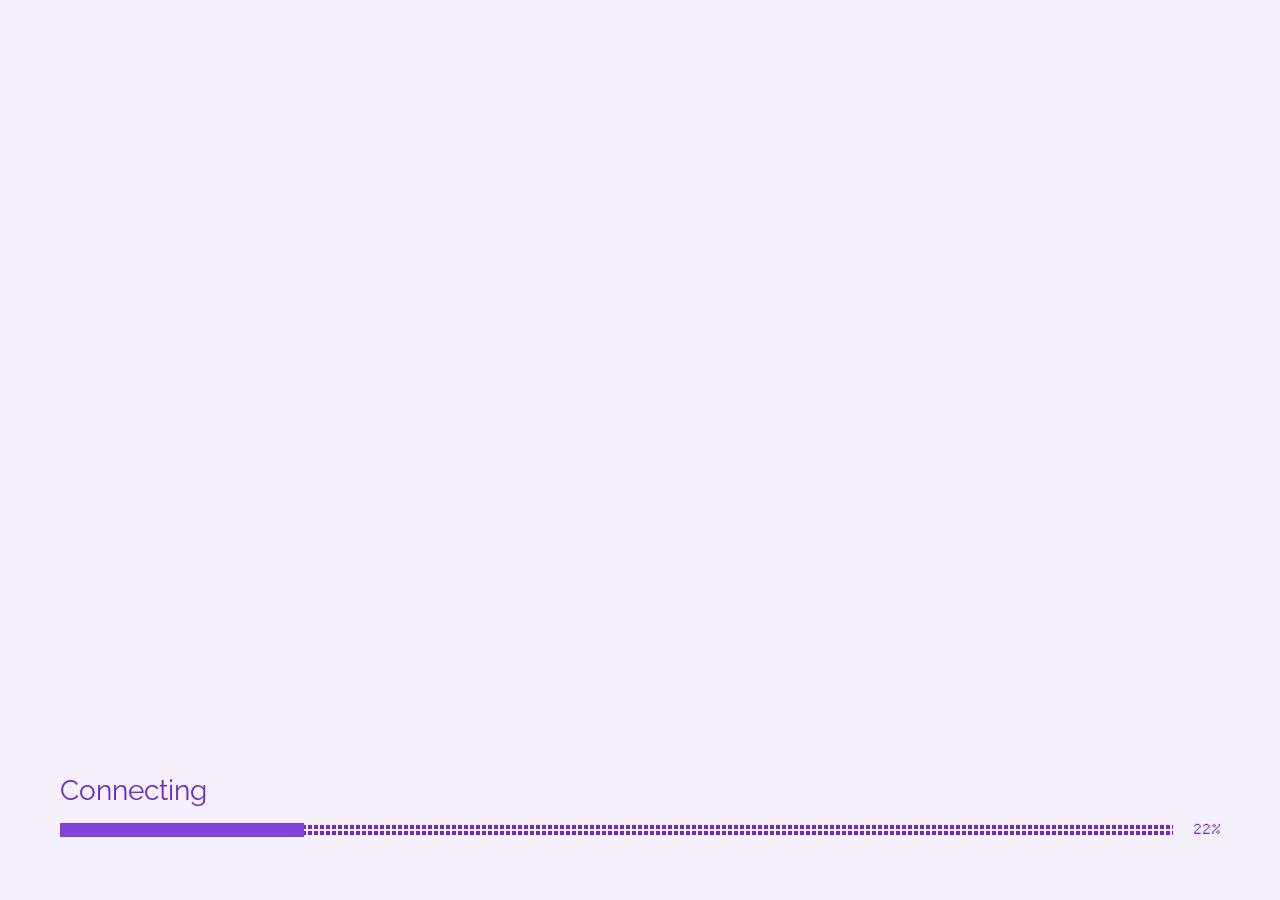
<file: index.csr.html>
<!DOCTYPE html>
<html lang="en" data-beasties-container="">
  <head>
    <meta charset="utf-8">
    <title>TimePiXel Viewer</title>
    <base href="/">
    <meta name="viewport" content="width=device-width, initial-scale=1">
    <meta name="description" content="View a timeline on TimePiXel">
    <meta name="theme-color" content="#000CE4">
    <meta property="og:title" content="TimePiXel Viewer">
    <meta property="og:description" content="View a timeline on TimePiXel">
    <meta property="og:type" content="website">
    <meta name="twitter:card" content="summary">
    <meta name="twitter:title" content="TimePiXel Viewer">
    <meta name="twitter:description" content="View a timeline on TimePiXel">
    <link rel="preconnect" href="https://cdn.timepixel.ai" crossorigin="">
    <link rel="stylesheet" href="https://cdn.timepixel.ai/fonts/fonts.css">
  <style>@font-face{font-family:Raleway;font-weight:100;src:url(/assets/fonts/raleway/Raleway-Thin.ttf);font-display:swap}@font-face{font-family:Raleway;font-weight:100;font-style:italic;src:url(/assets/fonts/raleway/Raleway-ThinItalic.ttf);font-display:swap}@font-face{font-family:Raleway;font-weight:200;src:url(/assets/fonts/raleway/ExtraLight.ttf);font-display:swap}@font-face{font-family:Raleway;font-weight:200;font-style:italic;src:url(/assets/fonts/raleway/Raleway-ExtraLightItalic.ttf);font-display:swap}@font-face{font-family:Raleway;font-weight:300;src:url(/assets/fonts/raleway/Raleway-Light.ttf);font-display:swap}@font-face{font-family:Raleway;font-weight:300;font-style:italic;src:url(/assets/fonts/raleway/Raleway-LightItalic.ttf);font-display:swap}@font-face{font-family:Raleway;font-weight:400;src:url(/assets/fonts/raleway/Raleway-Regular.ttf);font-display:swap}@font-face{font-family:Raleway;font-weight:400;font-style:italic;src:url(/assets/fonts/raleway/Raleway-Italic.ttf);font-display:swap}@font-face{font-family:Raleway;font-weight:500;src:url(/assets/fonts/raleway/Raleway-Medium.ttf);font-display:swap}@font-face{font-family:Raleway;font-weight:500;font-style:italic;src:url(/assets/fonts/raleway/Raleway-MediumItalic.ttf);font-display:swap}@font-face{font-family:Raleway;font-weight:600;src:url(/assets/fonts/raleway/Raleway-SemiBold.ttf);font-display:swap}@font-face{font-family:Raleway;font-weight:600;font-style:italic;src:url(/assets/fonts/raleway/Raleway-SemiBoldItalic.ttf);font-display:swap}@font-face{font-family:Raleway;font-weight:700;src:url(/assets/fonts/raleway/Raleway-Bold.ttf);font-display:swap}@font-face{font-family:Raleway;font-weight:700;font-style:italic;src:url(/assets/fonts/raleway/Raleway-BoldItalic.ttf);font-display:swap}@font-face{font-family:Raleway;font-weight:800;src:url(/assets/fonts/raleway/Raleway-ExtraBold.ttf);font-display:swap}@font-face{font-family:Raleway;font-weight:800;font-style:italic;src:url(/assets/fonts/raleway/Raleway-ExtraBoldItalic.ttf);font-display:swap}@font-face{font-family:Raleway;font-weight:900;src:url(/assets/fonts/raleway/Raleway-Black.ttf);font-display:swap}@font-face{font-family:Raleway;font-weight:900;font-style:italic;src:url(/assets/fonts/raleway/Raleway-BlackItalic.ttf);font-display:swap}@font-face{font-family:DepartureMono;src:url(/assets/fonts/departureMono/DepartureMono-Regular.woff) format("woff");font-display:swap}@font-face{font-family:NotoSansHebrew;font-weight:300;src:url(/assets/fonts/notoSansHebrew/NotoSansHebrew-Light.ttf) format("truetype");font-display:swap}@font-face{font-family:NotoSansHebrew;font-weight:400;src:url(/assets/fonts/notoSansHebrew/NotoSansHebrew-Regular.ttf) format("truetype");font-display:swap}@font-face{font-family:NotoSansHebrew;font-weight:500;src:url(/assets/fonts/notoSansHebrew/NotoSansHebrew-Medium.ttf) format("truetype");font-display:swap}@font-face{font-family:NotoSansHebrew;font-weight:600;src:url(/assets/fonts/notoSansHebrew/NotoSansHebrew-SemiBold.ttf) format("truetype");font-display:swap}@font-face{font-family:NotoSansHebrew;font-weight:700;src:url(/assets/fonts/notoSansHebrew/NotoSansHebrew-Bold.ttf) format("truetype");font-display:swap}@font-face{font-family:NotoSansHebrew;font-weight:800;src:url(/assets/fonts/notoSansHebrew/NotoSansHebrew-ExtraBold.ttf) format("truetype");font-display:swap}@font-face{font-family:NotoSansHebrew;font-weight:900;src:url(/assets/fonts/notoSansHebrew/NotoSansHebrew-Black.ttf) format("truetype");font-display:swap}:root{-webkit-font-smoothing:antialiased;-moz-osx-font-smoothing:grayscale;--padding:var(--pixel-padding, 40px);--padding-small:calc(var(--padding) / 2);--padding-xsmall:calc(var(--padding) / 4);--section-padding:calc(var(--padding) / 2);--paragraph-padding:var(--section-padding);--heading-padding:var(--section-padding) var(--section-padding) 0 var(--section-padding);--app-header-height:60px;--app-footer-height:73px;--app-content-height:calc( 100vh - (var(--app-header-height) + var(--app-footer-height)) );--pixelSize:40px;--pixelSize-padding:20px;--pixel--inner-width:39px;--pixel--line-width:1px;--content-width:480px;--buttonHight:50px;--dialog-header-height:70px;--picture-square-size:240px;--card-base-size:var(--pixelSize);--card-size-s-width:calc(var(--card-base-size) * 5);--card-size-s-height:calc(var(--card-base-size) * 5);--card-size-m-width:calc(var(--card-base-size) * 4);--card-size-m-height:calc(var(--card-base-size) * 4);--card-size-l-width:calc(var(--card-base-size) * 4);--card-size-l-height:calc(var(--card-base-size) * 4);--icon-size-s:36px;--icon-size-m:44px}@media(min-width:600px)and (max-width:959px){:root{--pixelSize:60px;--pixelSize-padding:30px;--pixel--inner-width:59px;--pixel--line-width:1px;--content-width:600px;--app-header-height:60px;--app-footer-height:70px;--app-content-height:calc( 100vh - (var(--app-header-height) + var(--app-footer-height)) );--picture-square-size:268px;--buttonHight:50px;--icon-size-s:36px;--icon-size-m:44px}}@media(min-width:960px)and (max-width:1279px){:root{--pixelSize:80px;--pixelSize-padding:40px;--pixel--inner-width:59px;--pixel--line-width:1px;--content-width:840px;--picture-square-size:360px;--buttonHight:50px;--app-header-height:60px;--icon-size-s:40px;--icon-size-m:52px}}@media(min-width:1280px)and (max-width:1919px){:root{--pixelSize:80px;--pixelSize-padding:40px;--pixel--inner-width:79px;--pixel--line-width:1px;--content-width:1120px;--picture-square-size:480px;--buttonHight:50px;--app-header-height:80px;--icon-size-s:44px;--icon-size-m:56px}}@media(min-width:1920px){:root{--pixelSize:100px;--pixelSize-padding:50px;--pixel--inner-width:99px;--pixel--line-width:1px;--content-width:1600px;--picture-square-size:480px;--buttonHight:50px;--app-header-height:80px;--icon-size-s:44px;--icon-size-m:56px}}:root{--px-color-surface:var(--background-color);--px-color-surface-elevated:var(--button-background-color);--px-color-on-surface:var(--foreground-color);--px-color-text-primary:var(--paragraph-color);--px-color-heading:var(--heading-color);--px-color-border:var(--border-color);--px-ring-thin-hover:1px;--px-ring-thin-focus:2px;--px-ring-bold-hover:2px;--px-ring-bold-focus:4px;--px-space-unit:var(--pixelSize);--px-space-half:var(--pixelSize-padding);--px-space-padding:var(--padding);--px-space-padding-sm:var(--padding-small);--px-space-padding-xs:var(--padding-xsmall);--px-layout-content-width:var(--content-width);--px-layout-header-height:var(--app-header-height);--px-layout-footer-height:var(--app-footer-height);--px-button-height:var(--buttonHight);--px-dialog-header-height:var(--dialog-header-height);--px-layout-subheader-actual-height:57px;--px-font-primary:"Raleway", sans-serif;--px-font-heading:var(--px-font-primary);--px-font-mono:"DepartureMono", monospace;--px-font-rtl:"NotoSansHebrew", sans-serif;--px-motion-fast:.12s;--px-motion-base:.16s;--px-motion-slow:.24s;--px-ease-standard:cubic-bezier(.4, 0, .2, 1);--px-ease-enter:cubic-bezier(0, 0, .2, 1);--px-ease-exit:cubic-bezier(.4, 0, 1, 1);--px-radius-none:0px;--px-radius-sm:2px;--px-radius-md:4px;--px-radius-lg:8px;--px-radius-full:9999px;--px-padding-xs:4px;--px-padding-sm:8px;--px-padding-md:12px;--px-padding-lg:16px;--px-padding-xl:24px;--px-page-inner-padding:var(--px-padding-xl);--px-opacity-disabled:.4;--px-app-min-width:320px}:root{--base-dark:var(--primary-0);--base-light:var(--primary-900);--background-color:var(--primary-0);--foreground-color:var(--primary-900);--border-color:var(--primary-200);--heading-color:var(--primary-900);--subHeading-color:var(--primary-900);--paragraph-color:var(--primary-900);--button-background-color:var(--primary-10);--button-value-color:var(--primary-900);--button-hover-background-color:var(--primary-200);--button-disabled-color:var(--primary-600);--warn-background:color-mix( in srgb, var(--error-400) 12%, var(--background-color) );--warn-foreground:var(--error-700);--warn-border:var(--error-400);--color-accent:var(--accent-400);--color-action:var(--secondary-400);--color-error:var(--error-600);--color-warning:var(--warning-600);--color-success:var(--success-400);--px-color-surface:var(--background-color);--px-color-surface-elevated:var(--button-background-color);--px-color-on-surface:var(--foreground-color);--px-color-text-primary:var(--paragraph-color);--px-color-heading:var(--heading-color);--px-color-border:var(--border-color);--px-color-accent:var(--color-accent);--px-color-action:var(--color-action);--px-color-error:var(--color-error);--px-color-warning:var(--color-warning);--px-color-success:var(--color-success);--color-0:#212121;--color-10:#1b1c1c;--color-50:#303030;--color-100:#3c3b3b;--color-200:#474746;--color-300:#535252;--color-400:#5f5e5e;--color-500:#787776;--color-600:#929090;--color-700:#adabaa;--color-800:#c8c6c5;--color-900:#e5e2e1;--color-1000:#ffffff}:root{--primary-0:#6d28d9;--primary-10:rgb(116.3, 50.75, 218.9);--primary-50:rgb(126.52, 65.8, 221.56);--primary-100:rgb(135.28, 78.7, 223.84);--primary-200:rgb(145.5, 93.75, 226.5);--primary-300:rgb(155.72, 108.8, 229.16);--primary-400:rgb(167.4, 126, 232.2);--primary-500:rgb(184.92, 151.8, 236.76);--primary-600:rgb(202.44, 177.6, 241.32);--primary-700:rgb(219.96, 203.4, 245.88);--primary-800:rgb(234.56, 224.9, 249.68);--primary-900:rgb(244.78, 239.95, 252.34);--primary-1000:white;--accent-0:rgb(84.9279661017, 114.75, 38.25);--accent-10:rgb(93.4315677966, 121.7625, 49.0875);--accent-50:rgb(105.3366101695, 131.58, 64.26);--accent-100:rgb(115.5409322034, 139.995, 77.265);--accent-200:rgb(127.4459745763, 149.8125, 92.4375);--accent-300:rgb(139.3510169492, 159.63, 107.61);--accent-400:rgb(152.956779661, 170.85, 124.95);--accent-500:rgb(173.3654237288, 187.68, 150.96);--accent-600:rgb(193.7740677966, 204.51, 176.97);--accent-700:rgb(214.1827118644, 221.34, 202.98);--accent-800:rgb(231.1899152542, 235.365, 224.655);--accent-900:rgb(243.0949576271, 245.1825, 239.8275);--accent-1000:white;--secondary-0:rgb(130.56, 70.8122033898, 32.64);--secondary-10:rgb(136.782, 80.0215932203, 43.758);--secondary-50:rgb(145.4928, 92.9147389831, 59.3232);--secondary-100:rgb(152.9592, 103.9660067797, 72.6648);--secondary-200:rgb(161.67, 116.8591525424, 88.23);--secondary-300:rgb(170.3808, 129.7522983051, 103.7952);--secondary-400:rgb(180.336, 144.4873220339, 121.584);--secondary-500:rgb(195.2688, 166.5898576271, 148.2672);--secondary-600:rgb(210.2016, 188.6923932203, 174.9504);--secondary-700:rgb(225.1344, 210.7949288136, 201.6336);--secondary-800:rgb(237.5784, 229.2137084746, 223.8696);--secondary-900:rgb(246.2892, 242.1068542373, 239.4348);--secondary-1000:white;--error-0:rgb(156.023715415, 36.1394466403, 27.576284585);--error-10:rgb(160.9725296443, 47.0824743083, 38.9474703557);--error-50:rgb(167.9008695652, 62.4027130435, 54.8671304348);--error-100:rgb(173.8394466403, 75.5343462451, 68.5125533597);--error-200:rgb(180.7677865613, 90.8545849802, 84.4322134387);--error-300:rgb(187.6961264822, 106.1748237154, 100.3518735178);--error-400:rgb(195.614229249, 123.6836679842, 118.545770751);--error-500:rgb(207.4913833992, 149.9469343874, 145.8366166008);--error-600:rgb(219.3685375494, 176.2102007905, 173.1274624506);--error-700:rgb(231.2456916996, 202.4734671937, 200.4183083004);--error-800:rgb(241.1433201581, 224.3595225296, 223.1606798419);--error-900:rgb(248.0716600791, 239.6797612648, 239.0803399209);--error-1000:white;--warning-0:rgb(173.4, 125.8, 30.6);--warning-10:rgb(177.48, 132.26, 41.82);--warning-50:rgb(183.192, 141.304, 57.528);--warning-100:rgb(188.088, 149.056, 70.992);--warning-200:rgb(193.8, 158.1, 86.7);--warning-300:rgb(199.512, 167.144, 102.408);--warning-400:rgb(206.04, 177.48, 120.36);--warning-500:rgb(215.832, 192.984, 147.288);--warning-600:rgb(225.624, 208.488, 174.216);--warning-700:rgb(235.416, 223.992, 201.144);--warning-800:rgb(243.576, 236.912, 223.584);--warning-900:rgb(249.288, 245.956, 239.292);--warning-1000:white;--success-0:rgb(24.5122529644, 138.6877470356, 72.0853754941);--success-10:rgb(36.0366403162, 144.5033596838, 81.2311067194);--success-50:rgb(52.1707826087, 152.6452173913, 94.0351304348);--success-100:rgb(66.0000474308, 159.6239525692, 105.0100079051);--success-200:rgb(82.1341897233, 167.7658102767, 117.8140316206);--success-300:rgb(98.2683320158, 175.9076679842, 130.618055336);--success-400:rgb(116.7073517787, 185.2126482213, 145.2512252964);--success-500:rgb(144.3658814229, 199.1701185771, 167.2009802372);--success-600:rgb(172.0244110672, 213.1275889328, 189.1507351779);--success-700:rgb(199.6829407115, 227.0850592885, 211.1004901186);--success-800:rgb(222.731715415, 238.716284585, 229.3919525692);--success-900:rgb(238.8658577075, 246.8581422925, 242.1959762846);--success-1000:white;--base-dark:var(--primary-0);--base-light:var(--primary-900);--background-color:var(--primary-0);--foreground-color:var(--primary-900);--border-color:var(--primary-200);--heading-color:var(--primary-900);--subHeading-color:var(--primary-900);--paragraph-color:var(--primary-900);--button-background-color:var(--primary-10);--button-value-color:var(--primary-900);--button-hover-background-color:var(--primary-200);--button-disabled-color:var(--primary-600);--warn-background:color-mix( in srgb, var(--primary-400) 12%, var(--background-color) );--warn-foreground:var(--primary-700);--warn-border:var(--primary-400);--color-accent:var(--accent-400);--color-action:var(--secondary-400);--color-error:var(--error-600);--color-warning:var(--warning-600);--color-success:var(--success-400);--px-color-surface:var(--background-color);--px-color-surface-elevated:var(--button-background-color);--px-color-on-surface:var(--foreground-color);--px-color-text-primary:var(--paragraph-color);--px-color-heading:var(--heading-color);--px-color-border:var(--border-color);--px-color-accent:var(--color-accent);--px-color-action:var(--color-action);--px-color-error:var(--color-error);--px-color-warning:var(--color-warning);--px-color-success:var(--color-success)}body{margin:0;padding:0;font-family:var(--px-font-primary, sans-serif);background:var(--background-color, #0a0a0a);color:var(--foreground-color, #fff)}</style><link rel="stylesheet" href="styles-Z3CVVEOS.css" media="print" onload="this.media='all'"><noscript><link rel="stylesheet" href="styles-Z3CVVEOS.css"></noscript></head>
  <body ngcm="">
    <app-root></app-root>
  <link rel="modulepreload" href="chunk-MLMGL4QO.js"><link rel="modulepreload" href="chunk-2PKULAPX.js"><link rel="modulepreload" href="chunk-4YVRZYL4.js"><script src="main-TYGWFPF2.js" type="module"></script></body>
</html>
</file>
<file: styles-7YEOP52C.css>
.number{font-family:var(--px-font-mono)}:where(body){margin:0;line-height:inherit;font-family:var(--px-font-primary)}.px-number{font-family:var(--px-font-mono);font-variant-numeric:tabular-nums}:where(*),:where(:before),:where(:after){box-sizing:border-box;border-width:0;border-style:solid;border-color:currentColor}:where(html){line-height:1.5;-webkit-text-size-adjust:100%;tab-size:4;font-feature-settings:normal;font-variation-settings:normal}:where(hr){height:0;color:inherit;border-top-width:1px}abbr:where([title]){-webkit-text-decoration:underline dotted;text-decoration:underline dotted}:where(h1),:where(h2),:where(h3),:where(h4),:where(h5),:where(h6){font-size:inherit;font-weight:inherit;margin:0}:where(a){color:inherit;text-decoration:inherit}:where(b),:where(strong){font-weight:bolder}:where(code),:where(kbd),:where(samp),:where(pre){font-family:ui-monospace,SFMono-Regular,Menlo,Monaco,Consolas,Liberation Mono,Courier New,monospace;font-size:1em}:where(small){font-size:80%}:where(sub),:where(sup){font-size:75%;line-height:0;position:relative;vertical-align:baseline}:where(sub){bottom:-.25em}:where(sup){top:-.5em}:where(table){text-indent:0;border-color:inherit;border-collapse:collapse}:where(button),:where(input),:where(optgroup),:where(select),:where(textarea){font-family:inherit;font-size:100%;font-weight:inherit;line-height:inherit;color:inherit;margin:0;padding:0}:where(button),:where(select){text-transform:none}:where(button),:where([type=button]),:where([type=reset]),:where([type=submit]){-webkit-appearance:button;background-color:transparent;background-image:none}:-moz-focusring{outline:auto}:-moz-ui-invalid{box-shadow:none}:where(progress){vertical-align:baseline}::-webkit-inner-spin-button,::-webkit-outer-spin-button{height:auto}:where([type=search]){-webkit-appearance:textfield;outline-offset:-2px}::-webkit-search-decoration{-webkit-appearance:none}::-webkit-file-upload-button{-webkit-appearance:button;font:inherit}:where(summary){display:list-item}:where(blockquote),:where(dl),:where(dd),:where(h1),:where(h2),:where(h3),:where(h4),:where(h5),:where(h6),:where(hr),:where(figure),:where(p),:where(pre){margin:0}:where(fieldset){margin:0;padding:0}:where(legend){padding:0}:where(ol),:where(ul),:where(menu){list-style:none;margin:0;padding:0}:where(textarea){resize:vertical}:where(input)::placeholder,:where(textarea)::placeholder{opacity:1;color:#9ca3af}:where(button),:where([role=button]){cursor:pointer}:where(:disabled){cursor:default}:where(img),:where(svg),:where(video),:where(canvas),:where(audio),:where(iframe),:where(embed),:where(object){display:block;vertical-align:middle}:where(img),:where(video){max-width:100%;height:auto}:where([hidden]){display:none}@keyframes new-badge-stroke-move{0%{left:0;transform:translate(-50%,-50%)}50%{left:100%;transform:translate(-50%,-50%)}to{left:0;transform:translate(-50%,-50%)}}h1,.h1{color:var(--heading-color);font-family:var(--px-font-heading);font-weight:500;font-size:30px;font-size:1.875rem;line-height:30px;line-height:1.875rem;margin:var(--pixelSize-padding)}@media(max-width:599px){h1,.h1{font-size:30px;font-size:1.875rem;line-height:30px;line-height:1.875rem;margin:calc(var(--pixelSize-padding) / 2)}}@media(min-width:600px)and (max-width:959px){h1,.h1{font-size:36px;font-size:2.25rem;line-height:36px;line-height:2.25rem;margin:calc(var(--pixelSize-padding) / 2)}}@media(min-width:960px)and (max-width:1279px){h1,.h1{font-size:45px;font-size:2.8125rem;line-height:45px;line-height:2.8125rem;margin:calc(var(--pixelSize-padding) / 2)}}@media(min-width:1280px)and (max-width:1919px){h1,.h1{font-size:54px;font-size:3.375rem;line-height:54px;line-height:3.375rem;margin:calc(var(--pixelSize-padding) / 2)}}@media(min-width:1920px){h1,.h1{font-size:60px;font-size:3.75rem;line-height:60px;line-height:3.75rem;margin:calc(var(--pixelSize-padding) / 2)}}[dir=rtl] h1,html[lang=he] h1,[dir=rtl] .h1,html[lang=he] .h1{font-family:var(--px-font-rtl)}h1-bold,.h1-bold{font-weight:700}[dir=rtl] h1-bold,html[lang=he] h1-bold,[dir=rtl] .h1-bold,html[lang=he] .h1-bold{font-family:var(--px-font-rtl);font-weight:700}h1-number,.h1-number{font-family:var(--px-font-mono)}h2,.h2{color:var(--heading-color);font-family:var(--px-font-heading);font-weight:500;font-size:25px;font-size:1.5625rem;line-height:25px;line-height:1.5625rem;margin:var(--pixelSize-padding)}@media(max-width:599px){h2,.h2{font-size:25px;font-size:1.5625rem;line-height:25px;line-height:1.5625rem;margin:calc(var(--pixelSize-padding) / 2)}}@media(min-width:600px)and (max-width:959px){h2,.h2{font-size:30px;font-size:1.875rem;line-height:30px;line-height:1.875rem;margin:calc(var(--pixelSize-padding) / 2)}}@media(min-width:960px)and (max-width:1279px){h2,.h2{font-size:38px;font-size:2.375rem;line-height:38px;line-height:2.375rem;margin:calc(var(--pixelSize-padding) / 2)}}@media(min-width:1280px)and (max-width:1919px){h2,.h2{font-size:45px;font-size:2.8125rem;line-height:45px;line-height:2.8125rem;margin:calc(var(--pixelSize-padding) / 2)}}@media(min-width:1920px){h2,.h2{font-size:50px;font-size:3.125rem;line-height:50px;line-height:3.125rem;margin:calc(var(--pixelSize-padding) / 2)}}[dir=rtl] h2,html[lang=he] h2,[dir=rtl] .h2,html[lang=he] .h2{font-family:var(--px-font-rtl)}h2-bold,.h2-bold{font-weight:700}[dir=rtl] h2-bold,html[lang=he] h2-bold,[dir=rtl] .h2-bold,html[lang=he] .h2-bold{font-family:var(--px-font-rtl);font-weight:700}h2-number,.h2-number{font-family:var(--px-font-mono)}h2-text-shadow,.h2-text-shadow{text-shadow:2px 2px 5px var(--border-color)}h2-tex-stroke,.h2-tex-stroke{-webkit-text-stroke:.001em var(--border-color);color:transparent}h3,.h3{color:var(--heading-color);font-family:var(--px-font-heading);font-weight:500;font-size:20px;font-size:1.25rem;line-height:20px;line-height:1.25rem;margin:var(--pixelSize-padding)}@media(max-width:599px){h3,.h3{font-size:20px;font-size:1.25rem;line-height:20px;line-height:1.25rem;margin:calc(var(--pixelSize-padding) / 2)}}@media(min-width:600px)and (max-width:959px){h3,.h3{font-size:24px;font-size:1.5rem;line-height:24px;line-height:1.5rem;margin:calc(var(--pixelSize-padding) / 2)}}@media(min-width:960px)and (max-width:1279px){h3,.h3{font-size:30px;font-size:1.875rem;line-height:30px;line-height:1.875rem;margin:calc(var(--pixelSize-padding) / 2)}}@media(min-width:1280px)and (max-width:1919px){h3,.h3{font-size:36px;font-size:2.25rem;line-height:36px;line-height:2.25rem;margin:calc(var(--pixelSize-padding) / 2)}}@media(min-width:1920px){h3,.h3{font-size:40px;font-size:2.5rem;line-height:40px;line-height:2.5rem;margin:calc(var(--pixelSize-padding) / 2)}}[dir=rtl] h3,html[lang=he] h3,[dir=rtl] .h3,html[lang=he] .h3{font-family:var(--px-font-rtl)}h3-bold,.h3-bold{font-weight:700}[dir=rtl] h3-bold,html[lang=he] h3-bold,[dir=rtl] .h3-bold,html[lang=he] .h3-bold{font-family:var(--px-font-rtl);font-weight:700}h3-number,.h3-number{font-family:var(--px-font-mono)}h3-text-shadow,.h3-text-shadow{text-shadow:2px 2px 5px var(--border-color)}h3-tex-stroke,.h3-tex-stroke{-webkit-text-stroke:.001em var(--border-color);color:transparent}h4,.h4{color:var(--subHeading-color);font-family:var(--px-font-heading);font-weight:500;font-size:17px;font-size:1.0625rem;line-height:17px;line-height:1.0625rem;margin:var(--pixelSize-padding)}@media(max-width:599px){h4,.h4{font-size:17px;font-size:1.0625rem;line-height:17px;line-height:1.0625rem;margin:calc(var(--pixelSize-padding) / 2)}}@media(min-width:600px)and (max-width:959px){h4,.h4{font-size:20px;font-size:1.25rem;line-height:20px;line-height:1.25rem;margin:calc(var(--pixelSize-padding) / 2)}}@media(min-width:960px)and (max-width:1279px){h4,.h4{font-size:26px;font-size:1.625rem;line-height:26px;line-height:1.625rem;margin:calc(var(--pixelSize-padding) / 2)}}@media(min-width:1280px)and (max-width:1919px){h4,.h4{font-size:31px;font-size:1.9375rem;line-height:31px;line-height:1.9375rem;margin:calc(var(--pixelSize-padding) / 2)}}@media(min-width:1920px){h4,.h4{font-size:34px;font-size:2.125rem;line-height:34px;line-height:2.125rem;margin:calc(var(--pixelSize-padding) / 2)}}[dir=rtl] h4,html[lang=he] h4,[dir=rtl] .h4,html[lang=he] .h4{font-family:var(--px-font-rtl)}h4-bold,.h4-bold{font-weight:700}[dir=rtl] h4-bold,html[lang=he] h4-bold,[dir=rtl] .h4-bold,html[lang=he] .h4-bold{font-family:var(--px-font-rtl);font-weight:700}h4-number,.h4-number{font-family:var(--px-font-mono)}h4-text-shadow,.h4-text-shadow{text-shadow:2px 2px 5px var(--border-color)}h4-tex-stroke,.h4-tex-stroke{-webkit-text-stroke:.001em var(--border-color);color:transparent}h5,.h5{color:var(--subHeading-color);font-family:var(--px-font-heading);font-weight:600;font-size:14px;font-size:.875rem;line-height:14px;line-height:.875rem;margin:var(--pixelSize-padding)}@media(max-width:599px){h5,.h5{font-size:14px;font-size:.875rem;line-height:14px;line-height:.875rem;margin:calc(var(--pixelSize-padding) / 2)}}@media(min-width:600px)and (max-width:959px){h5,.h5{font-size:17px;font-size:1.0625rem;line-height:17px;line-height:1.0625rem;margin:calc(var(--pixelSize-padding) / 2)}}@media(min-width:960px)and (max-width:1279px){h5,.h5{font-size:21px;font-size:1.3125rem;line-height:21px;line-height:1.3125rem;margin:calc(var(--pixelSize-padding) / 2)}}@media(min-width:1280px)and (max-width:1919px){h5,.h5{font-size:25px;font-size:1.5625rem;line-height:25px;line-height:1.5625rem;margin:calc(var(--pixelSize-padding) / 2)}}@media(min-width:1920px){h5,.h5{font-size:28px;font-size:1.75rem;line-height:28px;line-height:1.75rem;margin:calc(var(--pixelSize-padding) / 2)}}[dir=rtl] h5,html[lang=he] h5,[dir=rtl] .h5,html[lang=he] .h5{font-family:var(--px-font-rtl);font-weight:600}h5-bold,.h5-bold{font-weight:700}[dir=rtl] h5-bold,html[lang=he] h5-bold,[dir=rtl] .h5-bold,html[lang=he] .h5-bold{font-family:var(--px-font-rtl);font-weight:700}h5-number,.h5-number{font-family:var(--px-font-mono)}h5-text-shadow,.h5-text-shadow{text-shadow:2px 2px 5px var(--border-color)}h5-tex-stroke,.h5-tex-stroke{-webkit-text-stroke:.001em var(--border-color);color:transparent}h6,.h6{color:var(--subHeading-color);font-family:var(--px-font-heading);font-weight:500;font-size:12px;font-size:.75rem;line-height:12px;line-height:.75rem;margin:var(--pixelSize-padding)}@media(max-width:599px){h6,.h6{font-size:12px;font-size:.75rem;line-height:12px;line-height:.75rem;margin:calc(var(--pixelSize-padding) / 2)}}@media(min-width:600px)and (max-width:959px){h6,.h6{font-size:14px;font-size:.875rem;line-height:14px;line-height:.875rem;margin:calc(var(--pixelSize-padding) / 2)}}@media(min-width:960px)and (max-width:1279px){h6,.h6{font-size:18px;font-size:1.125rem;line-height:18px;line-height:1.125rem;margin:calc(var(--pixelSize-padding) / 2)}}@media(min-width:1280px)and (max-width:1919px){h6,.h6{font-size:22px;font-size:1.375rem;line-height:22px;line-height:1.375rem;margin:calc(var(--pixelSize-padding) / 2)}}@media(min-width:1920px){h6,.h6{font-size:24px;font-size:1.5rem;line-height:24px;line-height:1.5rem;margin:calc(var(--pixelSize-padding) / 2)}}[dir=rtl] h6,html[lang=he] h6,[dir=rtl] .h6,html[lang=he] .h6{font-family:var(--px-font-rtl)}h6-bold,.h6-bold{font-weight:700}[dir=rtl] h6-bold,html[lang=he] h6-bold,[dir=rtl] .h6-bold,html[lang=he] .h6-bold{font-family:var(--px-font-rtl);font-weight:700}h6-number,.h6-number{font-family:var(--px-font-mono)}h6-text-shadow,.h6-text-shadow{text-shadow:2px 2px 5px var(--border-color)}h6-tex-stroke,.h6-tex-stroke{-webkit-text-stroke:.001em var(--border-color);color:transparent}button .h1,button .h2,button .h3,button .h4,button .h5,button .h6 h1,button h2,button h3,button h4,button h5,button h6{color:currentColor}p,.paragraph{color:var(--paragraph-color);padding:var(--paragraph-padding);font-family:var(--px-font-primary);font-size:19px;font-size:1.1875rem;line-height:19px;line-height:1.1875rem}@media(max-width:599px){p,.paragraph{font-size:19px;font-size:1.1875rem;line-height:19px;line-height:1.1875rem}}@media(min-width:600px)and (max-width:959px){p,.paragraph{font-size:19px;font-size:1.1875rem;line-height:19px;line-height:1.1875rem}}@media(min-width:960px)and (max-width:1279px){p,.paragraph{font-size:19px;font-size:1.1875rem;line-height:19px;line-height:1.1875rem}}@media(min-width:1280px)and (max-width:1919px){p,.paragraph{font-size:19px;font-size:1.1875rem;line-height:19px;line-height:1.1875rem}}@media(min-width:1920px){p,.paragraph{font-size:19px;font-size:1.1875rem;line-height:19px;line-height:1.1875rem}}[dir=rtl] p,html[lang=he] p,[dir=rtl] .paragraph,html[lang=he] .paragraph{font-family:var(--px-font-rtl)}p-bold,.paragraph-bold{font-weight:700}[dir=rtl] p-bold,html[lang=he] p-bold,[dir=rtl] .paragraph-bold,html[lang=he] .paragraph-bold{font-family:var(--px-font-rtl);font-weight:700}p-number,.paragraph-number{font-family:var(--px-font-mono)}p-small,.paragraph-small{font-size:15px;font-size:.9375rem;line-height:15px;line-height:.9375rem}@media(max-width:599px){p-small,.paragraph-small{font-size:19px;font-size:1.1875rem;line-height:19px;line-height:1.1875rem}}@media(min-width:600px)and (max-width:959px){p-small,.paragraph-small{font-size:19px;font-size:1.1875rem;line-height:19px;line-height:1.1875rem}}@media(min-width:960px)and (max-width:1279px){p-small,.paragraph-small{font-size:19px;font-size:1.1875rem;line-height:19px;line-height:1.1875rem}}@media(min-width:1280px)and (max-width:1919px){p-small,.paragraph-small{font-size:19px;font-size:1.1875rem;line-height:19px;line-height:1.1875rem}}@media(min-width:1920px){p-small,.paragraph-small{font-size:19px;font-size:1.1875rem;line-height:19px;line-height:1.1875rem}}p-xsmall,.paragraph-xsmall{font-size:.8em;line-height:1.2}p-large,.paragraph-large{font-size:38px;font-size:2.375rem;line-height:38px;line-height:2.375rem}@media(max-width:599px){p-large,.paragraph-large{font-size:19px;font-size:1.1875rem;line-height:19px;line-height:1.1875rem}}@media(min-width:600px)and (max-width:959px){p-large,.paragraph-large{font-size:19px;font-size:1.1875rem;line-height:19px;line-height:1.1875rem}}@media(min-width:960px)and (max-width:1279px){p-large,.paragraph-large{font-size:19px;font-size:1.1875rem;line-height:19px;line-height:1.1875rem}}@media(min-width:1280px)and (max-width:1919px){p-large,.paragraph-large{font-size:19px;font-size:1.1875rem;line-height:19px;line-height:1.1875rem}}@media(min-width:1920px){p-large,.paragraph-large{font-size:19px;font-size:1.1875rem;line-height:19px;line-height:1.1875rem}}p-quote,.paragraph-quote{font-style:italic;font-size:11px;font-size:.6875rem;line-height:11px;line-height:.6875rem}@media(max-width:599px){p-quote,.paragraph-quote{font-size:19px;font-size:1.1875rem;line-height:19px;line-height:1.1875rem}}@media(min-width:600px)and (max-width:959px){p-quote,.paragraph-quote{font-size:19px;font-size:1.1875rem;line-height:19px;line-height:1.1875rem}}@media(min-width:960px)and (max-width:1279px){p-quote,.paragraph-quote{font-size:19px;font-size:1.1875rem;line-height:19px;line-height:1.1875rem}}@media(min-width:1280px)and (max-width:1919px){p-quote,.paragraph-quote{font-size:19px;font-size:1.1875rem;line-height:19px;line-height:1.1875rem}}@media(min-width:1920px){p-quote,.paragraph-quote{font-size:19px;font-size:1.1875rem;line-height:19px;line-height:1.1875rem}}p-quote,.paragraph-quote{color:var(--color-500)}p-quote b,.paragraph-quote b{color:var(--color-1000)}.paragraph-small{font-size:15px;font-size:.9375rem;line-height:15px;line-height:.9375rem}@media(max-width:599px){.paragraph-small{font-size:19px;font-size:1.1875rem;line-height:19px;line-height:1.1875rem}}@media(min-width:600px)and (max-width:959px){.paragraph-small{font-size:19px;font-size:1.1875rem;line-height:19px;line-height:1.1875rem}}@media(min-width:960px)and (max-width:1279px){.paragraph-small{font-size:19px;font-size:1.1875rem;line-height:19px;line-height:1.1875rem}}@media(min-width:1280px)and (max-width:1919px){.paragraph-small{font-size:19px;font-size:1.1875rem;line-height:19px;line-height:1.1875rem}}@media(min-width:1920px){.paragraph-small{font-size:19px;font-size:1.1875rem;line-height:19px;line-height:1.1875rem}}:root{-webkit-font-smoothing:antialiased;-moz-osx-font-smoothing:grayscale;--padding: var(--pixel-padding, 40px);--padding-small: calc(var(--padding) / 2);--padding-xsmall: calc(var(--padding) / 4);--section-padding: calc(var(--padding) / 2);--paragraph-padding: var(--section-padding);--heading-padding: var(--section-padding) var(--section-padding) 0 var(--section-padding);--app-header-height: 60px;--app-footer-height: 73px;--app-content-height: calc( 100vh - (var(--app-header-height) + var(--app-footer-height)) );--pixelSize: 40px;--pixelSize-padding: 20px;--pixel--inner-width: 39px;--pixel--line-width: 1px;--content-width: 480px;--buttonHight: 50px;--dialog-header-height: 70px;--picture-square-size: 240px;--card-base-size: var(--pixelSize);--card-size-s-width: calc(var(--card-base-size) * 5);--card-size-s-height: calc(var(--card-base-size) * 5);--card-size-m-width: calc(var(--card-base-size) * 4);--card-size-m-height: calc(var(--card-base-size) * 4);--card-size-l-width: calc(var(--card-base-size) * 4);--card-size-l-height: calc(var(--card-base-size) * 4);--icon-size-s: 36px;--icon-size-m: 44px}@media(min-width:600px)and (max-width:959px){:root{--pixelSize: 60px;--pixelSize-padding: 30px;--pixel--inner-width: 59px;--pixel--line-width: 1px;--content-width: 600px;--app-header-height: 60px;--app-footer-height: 70px;--app-content-height: calc( 100vh - (var(--app-header-height) + var(--app-footer-height)) );--picture-square-size: 268px;--buttonHight: 50px;--icon-size-s: 36px;--icon-size-m: 44px}}@media(min-width:960px)and (max-width:1279px){:root{--pixelSize: 80px;--pixelSize-padding: 40px;--pixel--inner-width: 59px;--pixel--line-width: 1px;--content-width: 840px;--picture-square-size: 360px;--buttonHight: 50px;--app-header-height: 60px;--icon-size-s: 40px;--icon-size-m: 52px}}@media(min-width:1280px)and (max-width:1919px){:root{--pixelSize: 80px;--pixelSize-padding: 40px;--pixel--inner-width: 79px;--pixel--line-width: 1px;--content-width: 1120px;--picture-square-size: 480px;--buttonHight: 50px;--app-header-height: 80px;--icon-size-s: 44px;--icon-size-m: 56px}}@media(min-width:1920px){:root{--pixelSize: 100px;--pixelSize-padding: 50px;--pixel--inner-width: 99px;--pixel--line-width: 1px;--content-width: 1600px;--picture-square-size: 480px;--buttonHight: 50px;--app-header-height: 80px;--icon-size-s: 44px;--icon-size-m: 56px}}:root{--px-color-surface: var(--background-color);--px-color-surface-elevated: var(--button-background-color);--px-color-on-surface: var(--foreground-color);--px-color-text-primary: var(--paragraph-color);--px-color-heading: var(--heading-color);--px-color-border: var(--border-color);--px-ring-thin-hover: 1px;--px-ring-thin-focus: 2px;--px-ring-bold-hover: 2px;--px-ring-bold-focus: 4px;--px-space-unit: var(--pixelSize);--px-space-half: var(--pixelSize-padding);--px-space-padding: var(--padding);--px-space-padding-sm: var(--padding-small);--px-space-padding-xs: var(--padding-xsmall);--px-layout-content-width: var(--content-width);--px-layout-header-height: var(--app-header-height);--px-layout-footer-height: var(--app-footer-height);--px-button-height: var(--buttonHight);--px-dialog-header-height: var(--dialog-header-height);--px-layout-subheader-actual-height: 57px;--px-font-primary: "Raleway", sans-serif;--px-font-heading: var(--px-font-primary);--px-font-mono: "DepartureMono", monospace;--px-font-rtl: "NotoSansHebrew", sans-serif;--px-motion-fast: .12s;--px-motion-base: .16s;--px-motion-slow: .24s;--px-ease-standard: cubic-bezier(.4, 0, .2, 1);--px-ease-enter: cubic-bezier(0, 0, .2, 1);--px-ease-exit: cubic-bezier(.4, 0, 1, 1);--px-radius-none: 0px;--px-radius-sm: 2px;--px-radius-md: 4px;--px-radius-lg: 8px;--px-radius-full: 9999px;--px-padding-xs: 4px;--px-padding-sm: 8px;--px-padding-md: 12px;--px-padding-lg: 16px;--px-padding-xl: 24px;--px-page-inner-padding: var(--px-padding-xl);--px-opacity-disabled: .4;--px-app-min-width: 320px}:root .dark-theme{--base-dark: var(--primary-0);--base-light: var(--primary-900);--background-color: var(--primary-0);--foreground-color: var(--primary-900);--border-color: var(--primary-200);--heading-color: var(--primary-900);--subHeading-color: var(--primary-900);--paragraph-color: var(--primary-900);--button-background-color: var(--primary-10);--button-value-color: var(--primary-900);--button-hover-background-color: var(--primary-200);--button-disabled-color: var(--primary-600);--warn-background: color-mix( in srgb, var(--error-400) 12%, var(--background-color) );--warn-foreground: var(--error-700);--warn-border: var(--error-400);--color-accent: var(--accent-400);--color-action: var(--secondary-400);--color-error: var(--error-600);--color-warning: var(--warning-600);--color-success: var(--success-400);--px-color-surface: var(--background-color);--px-color-surface-elevated: var(--button-background-color);--px-color-on-surface: var(--foreground-color);--px-color-text-primary: var(--paragraph-color);--px-color-heading: var(--heading-color);--px-color-border: var(--border-color);--px-color-accent: var(--color-accent);--px-color-action: var(--color-action);--px-color-error: var(--color-error);--px-color-warning: var(--color-warning);--px-color-success: var(--color-success);--color-0: #212121;--color-10: #1b1c1c;--color-50: #303030;--color-100: #3c3b3b;--color-200: #474746;--color-300: #535252;--color-400: #5f5e5e;--color-500: #787776;--color-600: #929090;--color-700: #adabaa;--color-800: #c8c6c5;--color-900: #e5e2e1;--color-1000: #ffffff}:root .light-theme{--base-dark: var(--primary-0);--base-light: var(--primary-900);--background-color: var(--primary-900);--foreground-color: var(--primary-0);--border-color: var(--primary-200);--heading-color: var(--primary-0);--subHeading-color: var(--primary-0);--paragraph-color: var(--primary-0);--button-background-color: var(--primary-10);--button-value-color: var(--primary-800);--button-hover-background-color: var(--primary-50);--button-disabled-color: var(--primary-700);--warn-background: var(--error-900);--warn-foreground: var(--error-300);--warn-border: var(--error-400);--color-accent: var(--primary-0);--color-action: var(--secondary-300);--color-error: var(--error-400);--color-warning: var(--warning-300);--color-success: var(--success-300);--px-color-surface: var(--background-color);--px-color-surface-elevated: var(--button-background-color);--px-color-on-surface: var(--foreground-color);--px-color-text-primary: var(--paragraph-color);--px-color-heading: var(--heading-color);--px-color-border: var(--border-color);--px-color-accent: var(--color-accent);--px-color-action: var(--color-action);--px-color-error: var(--color-error);--px-color-warning: var(--color-warning);--px-color-success: var(--color-success);--color-0: #212121;--color-10: #1b1c1c;--color-50: #303030;--color-100: #3c3b3b;--color-200: #474746;--color-300: #535252;--color-400: #5f5e5e;--color-500: #787776;--color-600: #929090;--color-700: #adabaa;--color-800: #c8c6c5;--color-900: #e5e2e1;--color-1000: #ffffff}:root .highlight-theme{--base-dark: var(--primary-0);--base-light: var(--primary-900);--background-color: var(--secondary-500);--foreground-color: var(--secondary-900);--border-color: var(--secondary-300);--heading-color: var(--secondary-300);--subHeading-color: var(--secondary-800);--paragraph-color: var(--secondary-10);--button-background-color: var(--secondary-400);--button-value-color: var(--secondary-800);--button-hover-background-color: var(--secondary-200);--button-disabled-color: var(--secondary-600);--warn-background: color-mix( in srgb, var(--primary-0) 85%, var(--background-color) );--warn-foreground: var(--primary-900);--warn-border: var(--primary-400);--color-accent: var(--accent-600);--color-action: var(--secondary-800);--color-error: var(--error-700);--color-warning: var(--warning-700);--color-success: var(--success-600);--px-color-surface: var(--background-color);--px-color-surface-elevated: var(--button-background-color);--px-color-on-surface: var(--foreground-color);--px-color-text-primary: var(--paragraph-color);--px-color-heading: var(--heading-color);--px-color-border: var(--border-color);--px-color-accent: var(--color-accent);--px-color-action: var(--color-action);--px-color-error: var(--color-error);--px-color-warning: var(--color-warning);--px-color-success: var(--color-success);--color-0: #212121;--color-10: #3B0900;--color-50: #5A1C09;--color-100: #5A1C09;--color-200: #77311D;--color-300: #863C28;--color-400: #954832;--color-500: #B36048;--color-600: #D2785F;--color-700: #F29277;--color-800: #FFB5A0;--color-900: #FFDBD1;--color-1000: #ffffff}:root .warning-theme{--base-dark: var(--primary-0);--base-light: var(--primary-900);--background-color: var(--error-900);--foreground-color: var(--error-400);--border-color: var(--error-800);--heading-color: var(--error-600);--subHeading-color: var(--error-600);--paragraph-color: var(--base-dark);--button-background-color: var(--error-700);--button-value-color: var(--error-900);--button-hover-background-color: var(--error-600);--button-disabled-color: var(--error-800);--warn-background: color-mix( in srgb, var(--primary-0) 70%, var(--background-color) );--warn-foreground: var(--primary-900);--warn-border: var(--primary-400);--color-accent: var(--accent-400);--color-action: var(--secondary-400);--color-error: var(--error-500);--color-warning: var(--warning-400);--color-success: var(--success-400);--px-color-surface: var(--background-color);--px-color-surface-elevated: var(--button-background-color);--px-color-on-surface: var(--foreground-color);--px-color-text-primary: var(--paragraph-color);--px-color-heading: var(--heading-color);--px-color-border: var(--border-color);--px-color-accent: var(--color-accent);--px-color-action: var(--color-action);--px-color-error: var(--color-error);--px-color-warning: var(--color-warning);--px-color-success: var(--color-success);--color-0: #212121;--color-10: #410002;--color-50: #690005;--color-100: #7e0007;--color-200: #93000a;--color-300: #a80710;--color-400: #ba1a1a;--color-500: #de3730;--color-600: #ff5449;--color-700: #ff897d;--color-800: #ffb4ab;--color-900: #ffdad6;--color-1000: #ffffff}:root{--base-dark: var(--primary-0);--base-light: var(--primary-900);--background-color: var(--primary-0);--foreground-color: var(--primary-900);--border-color: var(--primary-200);--heading-color: var(--primary-900);--subHeading-color: var(--primary-900);--paragraph-color: var(--primary-900);--button-background-color: var(--primary-10);--button-value-color: var(--primary-900);--button-hover-background-color: var(--primary-200);--button-disabled-color: var(--primary-600);--warn-background: color-mix( in srgb, var(--error-400) 12%, var(--background-color) );--warn-foreground: var(--error-700);--warn-border: var(--error-400);--color-accent: var(--accent-400);--color-action: var(--secondary-400);--color-error: var(--error-600);--color-warning: var(--warning-600);--color-success: var(--success-400);--px-color-surface: var(--background-color);--px-color-surface-elevated: var(--button-background-color);--px-color-on-surface: var(--foreground-color);--px-color-text-primary: var(--paragraph-color);--px-color-heading: var(--heading-color);--px-color-border: var(--border-color);--px-color-accent: var(--color-accent);--px-color-action: var(--color-action);--px-color-error: var(--color-error);--px-color-warning: var(--color-warning);--px-color-success: var(--color-success);--color-0: #212121;--color-10: #1b1c1c;--color-50: #303030;--color-100: #3c3b3b;--color-200: #474746;--color-300: #535252;--color-400: #5f5e5e;--color-500: #787776;--color-600: #929090;--color-700: #adabaa;--color-800: #c8c6c5;--color-900: #e5e2e1;--color-1000: #ffffff}:root ::-moz-selection{color:var(--background-color);background:var(--foreground-color);font-weight:800}:root ::selection{color:var(--background-color);background:var(--foreground-color);font-weight:800}:root{--primary-0: #6d28d9;--primary-10: rgb(116.3, 50.75, 218.9);--primary-50: rgb(126.52, 65.8, 221.56);--primary-100: rgb(135.28, 78.7, 223.84);--primary-200: rgb(145.5, 93.75, 226.5);--primary-300: rgb(155.72, 108.8, 229.16);--primary-400: rgb(167.4, 126, 232.2);--primary-500: rgb(184.92, 151.8, 236.76);--primary-600: rgb(202.44, 177.6, 241.32);--primary-700: rgb(219.96, 203.4, 245.88);--primary-800: rgb(234.56, 224.9, 249.68);--primary-900: rgb(244.78, 239.95, 252.34);--primary-1000: white;--accent-0: rgb(84.9279661017, 114.75, 38.25);--accent-10: rgb(93.4315677966, 121.7625, 49.0875);--accent-50: rgb(105.3366101695, 131.58, 64.26);--accent-100: rgb(115.5409322034, 139.995, 77.265);--accent-200: rgb(127.4459745763, 149.8125, 92.4375);--accent-300: rgb(139.3510169492, 159.63, 107.61);--accent-400: rgb(152.956779661, 170.85, 124.95);--accent-500: rgb(173.3654237288, 187.68, 150.96);--accent-600: rgb(193.7740677966, 204.51, 176.97);--accent-700: rgb(214.1827118644, 221.34, 202.98);--accent-800: rgb(231.1899152542, 235.365, 224.655);--accent-900: rgb(243.0949576271, 245.1825, 239.8275);--accent-1000: white;--secondary-0: rgb(130.56, 70.8122033898, 32.64);--secondary-10: rgb(136.782, 80.0215932203, 43.758);--secondary-50: rgb(145.4928, 92.9147389831, 59.3232);--secondary-100: rgb(152.9592, 103.9660067797, 72.6648);--secondary-200: rgb(161.67, 116.8591525424, 88.23);--secondary-300: rgb(170.3808, 129.7522983051, 103.7952);--secondary-400: rgb(180.336, 144.4873220339, 121.584);--secondary-500: rgb(195.2688, 166.5898576271, 148.2672);--secondary-600: rgb(210.2016, 188.6923932203, 174.9504);--secondary-700: rgb(225.1344, 210.7949288136, 201.6336);--secondary-800: rgb(237.5784, 229.2137084746, 223.8696);--secondary-900: rgb(246.2892, 242.1068542373, 239.4348);--secondary-1000: white;--error-0: rgb(156.023715415, 36.1394466403, 27.576284585);--error-10: rgb(160.9725296443, 47.0824743083, 38.9474703557);--error-50: rgb(167.9008695652, 62.4027130435, 54.8671304348);--error-100: rgb(173.8394466403, 75.5343462451, 68.5125533597);--error-200: rgb(180.7677865613, 90.8545849802, 84.4322134387);--error-300: rgb(187.6961264822, 106.1748237154, 100.3518735178);--error-400: rgb(195.614229249, 123.6836679842, 118.545770751);--error-500: rgb(207.4913833992, 149.9469343874, 145.8366166008);--error-600: rgb(219.3685375494, 176.2102007905, 173.1274624506);--error-700: rgb(231.2456916996, 202.4734671937, 200.4183083004);--error-800: rgb(241.1433201581, 224.3595225296, 223.1606798419);--error-900: rgb(248.0716600791, 239.6797612648, 239.0803399209);--error-1000: white;--warning-0: rgb(173.4, 125.8, 30.6);--warning-10: rgb(177.48, 132.26, 41.82);--warning-50: rgb(183.192, 141.304, 57.528);--warning-100: rgb(188.088, 149.056, 70.992);--warning-200: rgb(193.8, 158.1, 86.7);--warning-300: rgb(199.512, 167.144, 102.408);--warning-400: rgb(206.04, 177.48, 120.36);--warning-500: rgb(215.832, 192.984, 147.288);--warning-600: rgb(225.624, 208.488, 174.216);--warning-700: rgb(235.416, 223.992, 201.144);--warning-800: rgb(243.576, 236.912, 223.584);--warning-900: rgb(249.288, 245.956, 239.292);--warning-1000: white;--success-0: rgb(24.5122529644, 138.6877470356, 72.0853754941);--success-10: rgb(36.0366403162, 144.5033596838, 81.2311067194);--success-50: rgb(52.1707826087, 152.6452173913, 94.0351304348);--success-100: rgb(66.0000474308, 159.6239525692, 105.0100079051);--success-200: rgb(82.1341897233, 167.7658102767, 117.8140316206);--success-300: rgb(98.2683320158, 175.9076679842, 130.618055336);--success-400: rgb(116.7073517787, 185.2126482213, 145.2512252964);--success-500: rgb(144.3658814229, 199.1701185771, 167.2009802372);--success-600: rgb(172.0244110672, 213.1275889328, 189.1507351779);--success-700: rgb(199.6829407115, 227.0850592885, 211.1004901186);--success-800: rgb(222.731715415, 238.716284585, 229.3919525692);--success-900: rgb(238.8658577075, 246.8581422925, 242.1959762846);--success-1000: white;--base-dark: var(--primary-0);--base-light: var(--primary-900);--background-color: var(--primary-0);--foreground-color: var(--primary-900);--border-color: var(--primary-200);--heading-color: var(--primary-900);--subHeading-color: var(--primary-900);--paragraph-color: var(--primary-900);--button-background-color: var(--primary-10);--button-value-color: var(--primary-900);--button-hover-background-color: var(--primary-200);--button-disabled-color: var(--primary-600);--warn-background: color-mix( in srgb, var(--primary-400) 12%, var(--background-color) );--warn-foreground: var(--primary-700);--warn-border: var(--primary-400);--color-accent: var(--accent-400);--color-action: var(--secondary-400);--color-error: var(--error-600);--color-warning: var(--warning-600);--color-success: var(--success-400);--px-color-surface: var(--background-color);--px-color-surface-elevated: var(--button-background-color);--px-color-on-surface: var(--foreground-color);--px-color-text-primary: var(--paragraph-color);--px-color-heading: var(--heading-color);--px-color-border: var(--border-color);--px-color-accent: var(--color-accent);--px-color-action: var(--color-action);--px-color-error: var(--color-error);--px-color-warning: var(--color-warning);--px-color-success: var(--color-success)}.theme-light{--base-dark: var(--primary-0);--base-light: var(--primary-900);--background-color: var(--primary-900);--foreground-color: var(--primary-0);--border-color: var(--primary-200);--heading-color: var(--primary-0);--subHeading-color: var(--primary-0);--paragraph-color: var(--primary-0);--button-background-color: var(--primary-10);--button-value-color: var(--primary-800);--button-hover-background-color: var(--primary-50);--button-disabled-color: var(--primary-700);--warn-background: var(--primary-900);--warn-foreground: var(--primary-300);--warn-border: var(--primary-400);--color-accent: var(--primary-0);--color-action: var(--secondary-300);--color-error: var(--error-400);--color-warning: var(--warning-300);--color-success: var(--success-300);--px-color-surface: var(--background-color);--px-color-surface-elevated: var(--button-background-color);--px-color-on-surface: var(--foreground-color);--px-color-text-primary: var(--paragraph-color);--px-color-heading: var(--heading-color);--px-color-border: var(--border-color);--px-color-accent: var(--color-accent);--px-color-action: var(--color-action);--px-color-error: var(--color-error);--px-color-warning: var(--color-warning);--px-color-success: var(--color-success)}body{margin:0;padding:0;font-family:var(--px-font-primary, sans-serif);background:var(--background-color, #0a0a0a);color:var(--foreground-color, #fff)}
</file>
<file: assets/theme.css>
/* Auto-generated by GitHubPagesProvider — theme = {"baseColor":"#c38209","mode":"light"} */
:root {
  --background-color: #fbf6ee;
  --foreground-color: #c38209;
  --border-color: #d2a147;
  --heading-color: #c38209;
  --sub-heading-color: #c38209;
  --paragraph-color: #c38209;

  /* pixel-styling semantic tokens */
  --px-color-border: #d2a147;
  --px-color-text: #c38209;
  --px-color-text-secondary: #e2c389;
  --px-color-accent: #e2c389;
  --px-color-primary: #e2c389;
  --px-color-surface: #fbf6ee;
  --px-color-surface-elevated: #f7eedd;

  /* Button roles */
  --button-background-color: #c68815;
  --button-value-color: #f7eedd;
  --button-hover-background-color: #ca9127;
  --button-disabled-color: #f1e1c4;

  /* Derived status colours from base hue */
  --success-color: #188b48;
  --error-color: #aa180e;
}
html, body {
  background-color: var(--background-color);
  color: var(--foreground-color);
}
</file>
<file: styles-Z3CVVEOS.css>
@font-face{font-family:Raleway;font-weight:100;src:url(/assets/fonts/raleway/Raleway-Thin.ttf);font-display:swap}@font-face{font-family:Raleway;font-weight:100;font-style:italic;src:url(/assets/fonts/raleway/Raleway-ThinItalic.ttf);font-display:swap}@font-face{font-family:Raleway;font-weight:200;src:url(/assets/fonts/raleway/ExtraLight.ttf);font-display:swap}@font-face{font-family:Raleway;font-weight:200;font-style:italic;src:url(/assets/fonts/raleway/Raleway-ExtraLightItalic.ttf);font-display:swap}@font-face{font-family:Raleway;font-weight:300;src:url(/assets/fonts/raleway/Raleway-Light.ttf);font-display:swap}@font-face{font-family:Raleway;font-weight:300;font-style:italic;src:url(/assets/fonts/raleway/Raleway-LightItalic.ttf);font-display:swap}@font-face{font-family:Raleway;font-weight:400;src:url(/assets/fonts/raleway/Raleway-Regular.ttf);font-display:swap}@font-face{font-family:Raleway;font-weight:400;font-style:italic;src:url(/assets/fonts/raleway/Raleway-Italic.ttf);font-display:swap}@font-face{font-family:Raleway;font-weight:500;src:url(/assets/fonts/raleway/Raleway-Medium.ttf);font-display:swap}@font-face{font-family:Raleway;font-weight:500;font-style:italic;src:url(/assets/fonts/raleway/Raleway-MediumItalic.ttf);font-display:swap}@font-face{font-family:Raleway;font-weight:600;src:url(/assets/fonts/raleway/Raleway-SemiBold.ttf);font-display:swap}@font-face{font-family:Raleway;font-weight:600;font-style:italic;src:url(/assets/fonts/raleway/Raleway-SemiBoldItalic.ttf);font-display:swap}@font-face{font-family:Raleway;font-weight:700;src:url(/assets/fonts/raleway/Raleway-Bold.ttf);font-display:swap}@font-face{font-family:Raleway;font-weight:700;font-style:italic;src:url(/assets/fonts/raleway/Raleway-BoldItalic.ttf);font-display:swap}@font-face{font-family:Raleway;font-weight:800;src:url(/assets/fonts/raleway/Raleway-ExtraBold.ttf);font-display:swap}@font-face{font-family:Raleway;font-weight:800;font-style:italic;src:url(/assets/fonts/raleway/Raleway-ExtraBoldItalic.ttf);font-display:swap}@font-face{font-family:Raleway;font-weight:900;src:url(/assets/fonts/raleway/Raleway-Black.ttf);font-display:swap}@font-face{font-family:Raleway;font-weight:900;font-style:italic;src:url(/assets/fonts/raleway/Raleway-BlackItalic.ttf);font-display:swap}@font-face{font-family:Haffer;font-weight:700;src:url(/assets/fonts/haffer/HafferTRIAL-Bold.woff) format("woff");font-display:swap}@font-face{font-family:DepartureMono;src:url(/assets/fonts/departureMono/DepartureMono-Regular.woff) format("woff");font-display:swap}@font-face{font-family:Inter;src:url(/assets/fonts/inter/Inter-VariableFont_opsz,wght.ttf);font-display:swap}@font-face{font-family:Inter;font-style:italic;src:url(/assets/fonts/inter/Inter-Italic-VariableFont_opsz,wght.ttf);font-display:swap}@font-face{font-family:NotoSansHebrew;font-weight:300;src:url(/assets/fonts/notoSansHebrew/NotoSansHebrew-Light.ttf) format("truetype");font-display:swap}@font-face{font-family:NotoSansHebrew;font-weight:400;src:url(/assets/fonts/notoSansHebrew/NotoSansHebrew-Regular.ttf) format("truetype");font-display:swap}@font-face{font-family:NotoSansHebrew;font-weight:500;src:url(/assets/fonts/notoSansHebrew/NotoSansHebrew-Medium.ttf) format("truetype");font-display:swap}@font-face{font-family:NotoSansHebrew;font-weight:600;src:url(/assets/fonts/notoSansHebrew/NotoSansHebrew-SemiBold.ttf) format("truetype");font-display:swap}@font-face{font-family:NotoSansHebrew;font-weight:700;src:url(/assets/fonts/notoSansHebrew/NotoSansHebrew-Bold.ttf) format("truetype");font-display:swap}@font-face{font-family:NotoSansHebrew;font-weight:800;src:url(/assets/fonts/notoSansHebrew/NotoSansHebrew-ExtraBold.ttf) format("truetype");font-display:swap}@font-face{font-family:NotoSansHebrew;font-weight:900;src:url(/assets/fonts/notoSansHebrew/NotoSansHebrew-Black.ttf) format("truetype");font-display:swap}.number{font-family:var(--px-font-mono)}:where(body){margin:0;line-height:inherit;font-family:var(--px-font-primary)}.px-number{font-family:var(--px-font-mono);font-variant-numeric:tabular-nums}:where(*),:where(:before),:where(:after){box-sizing:border-box;border-width:0;border-style:solid;border-color:currentColor}:where(html){line-height:1.5;-webkit-text-size-adjust:100%;tab-size:4;font-feature-settings:normal;font-variation-settings:normal}:where(hr){height:0;color:inherit;border-top-width:1px}abbr:where([title]){-webkit-text-decoration:underline dotted;text-decoration:underline dotted}:where(h1),:where(h2),:where(h3),:where(h4),:where(h5),:where(h6){font-size:inherit;font-weight:inherit;margin:0}:where(a){color:inherit;text-decoration:inherit}:where(b),:where(strong){font-weight:bolder}:where(code),:where(kbd),:where(samp),:where(pre){font-family:ui-monospace,SFMono-Regular,Menlo,Monaco,Consolas,Liberation Mono,Courier New,monospace;font-size:1em}:where(small){font-size:80%}:where(sub),:where(sup){font-size:75%;line-height:0;position:relative;vertical-align:baseline}:where(sub){bottom:-.25em}:where(sup){top:-.5em}:where(table){text-indent:0;border-color:inherit;border-collapse:collapse}:where(button),:where(input),:where(optgroup),:where(select),:where(textarea){font-family:inherit;font-size:100%;font-weight:inherit;line-height:inherit;color:inherit;margin:0;padding:0}:where(button),:where(select){text-transform:none}:where(button),:where([type=button]),:where([type=reset]),:where([type=submit]){-webkit-appearance:button;background-color:transparent;background-image:none}:-moz-focusring{outline:auto}:-moz-ui-invalid{box-shadow:none}:where(progress){vertical-align:baseline}::-webkit-inner-spin-button,::-webkit-outer-spin-button{height:auto}:where([type=search]){-webkit-appearance:textfield;outline-offset:-2px}::-webkit-search-decoration{-webkit-appearance:none}::-webkit-file-upload-button{-webkit-appearance:button;font:inherit}:where(summary){display:list-item}:where(blockquote),:where(dl),:where(dd),:where(h1),:where(h2),:where(h3),:where(h4),:where(h5),:where(h6),:where(hr),:where(figure),:where(p),:where(pre){margin:0}:where(fieldset){margin:0;padding:0}:where(legend){padding:0}:where(ol),:where(ul),:where(menu){list-style:none;margin:0;padding:0}:where(textarea){resize:vertical}:where(input)::placeholder,:where(textarea)::placeholder{opacity:1;color:#9ca3af}:where(button),:where([role=button]){cursor:pointer}:where(:disabled){cursor:default}:where(img),:where(svg),:where(video),:where(canvas),:where(audio),:where(iframe),:where(embed),:where(object){display:block;vertical-align:middle}:where(img),:where(video){max-width:100%;height:auto}:where([hidden]){display:none}@keyframes new-badge-stroke-move{0%{left:0;transform:translate(-50%,-50%)}50%{left:100%;transform:translate(-50%,-50%)}to{left:0;transform:translate(-50%,-50%)}}h1,.h1{color:var(--heading-color);font-family:var(--px-font-heading);font-weight:500;font-size:30px;font-size:1.875rem;line-height:30px;line-height:1.875rem;margin:var(--pixelSize-padding)}@media(max-width:599px){h1,.h1{font-size:30px;font-size:1.875rem;line-height:30px;line-height:1.875rem;margin:calc(var(--pixelSize-padding) / 2)}}@media(min-width:600px)and (max-width:959px){h1,.h1{font-size:36px;font-size:2.25rem;line-height:36px;line-height:2.25rem;margin:calc(var(--pixelSize-padding) / 2)}}@media(min-width:960px)and (max-width:1279px){h1,.h1{font-size:45px;font-size:2.8125rem;line-height:45px;line-height:2.8125rem;margin:calc(var(--pixelSize-padding) / 2)}}@media(min-width:1280px)and (max-width:1919px){h1,.h1{font-size:54px;font-size:3.375rem;line-height:54px;line-height:3.375rem;margin:calc(var(--pixelSize-padding) / 2)}}@media(min-width:1920px){h1,.h1{font-size:60px;font-size:3.75rem;line-height:60px;line-height:3.75rem;margin:calc(var(--pixelSize-padding) / 2)}}[dir=rtl] h1,html[lang=he] h1,[dir=rtl] .h1,html[lang=he] .h1{font-family:var(--px-font-rtl)}h1-bold,.h1-bold{font-weight:700}[dir=rtl] h1-bold,html[lang=he] h1-bold,[dir=rtl] .h1-bold,html[lang=he] .h1-bold{font-family:var(--px-font-rtl);font-weight:700}h1-number,.h1-number{font-family:var(--px-font-mono)}h2,.h2{color:var(--heading-color);font-family:var(--px-font-heading);font-weight:500;font-size:25px;font-size:1.5625rem;line-height:25px;line-height:1.5625rem;margin:var(--pixelSize-padding)}@media(max-width:599px){h2,.h2{font-size:25px;font-size:1.5625rem;line-height:25px;line-height:1.5625rem;margin:calc(var(--pixelSize-padding) / 2)}}@media(min-width:600px)and (max-width:959px){h2,.h2{font-size:30px;font-size:1.875rem;line-height:30px;line-height:1.875rem;margin:calc(var(--pixelSize-padding) / 2)}}@media(min-width:960px)and (max-width:1279px){h2,.h2{font-size:38px;font-size:2.375rem;line-height:38px;line-height:2.375rem;margin:calc(var(--pixelSize-padding) / 2)}}@media(min-width:1280px)and (max-width:1919px){h2,.h2{font-size:45px;font-size:2.8125rem;line-height:45px;line-height:2.8125rem;margin:calc(var(--pixelSize-padding) / 2)}}@media(min-width:1920px){h2,.h2{font-size:50px;font-size:3.125rem;line-height:50px;line-height:3.125rem;margin:calc(var(--pixelSize-padding) / 2)}}[dir=rtl] h2,html[lang=he] h2,[dir=rtl] .h2,html[lang=he] .h2{font-family:var(--px-font-rtl)}h2-bold,.h2-bold{font-weight:700}[dir=rtl] h2-bold,html[lang=he] h2-bold,[dir=rtl] .h2-bold,html[lang=he] .h2-bold{font-family:var(--px-font-rtl);font-weight:700}h2-number,.h2-number{font-family:var(--px-font-mono)}h2-text-shadow,.h2-text-shadow{text-shadow:2px 2px 5px var(--border-color)}h2-tex-stroke,.h2-tex-stroke{-webkit-text-stroke:.001em var(--border-color);color:transparent}h3,.h3{color:var(--heading-color);font-family:var(--px-font-heading);font-weight:500;font-size:20px;font-size:1.25rem;line-height:20px;line-height:1.25rem;margin:var(--pixelSize-padding)}@media(max-width:599px){h3,.h3{font-size:20px;font-size:1.25rem;line-height:20px;line-height:1.25rem;margin:calc(var(--pixelSize-padding) / 2)}}@media(min-width:600px)and (max-width:959px){h3,.h3{font-size:24px;font-size:1.5rem;line-height:24px;line-height:1.5rem;margin:calc(var(--pixelSize-padding) / 2)}}@media(min-width:960px)and (max-width:1279px){h3,.h3{font-size:30px;font-size:1.875rem;line-height:30px;line-height:1.875rem;margin:calc(var(--pixelSize-padding) / 2)}}@media(min-width:1280px)and (max-width:1919px){h3,.h3{font-size:36px;font-size:2.25rem;line-height:36px;line-height:2.25rem;margin:calc(var(--pixelSize-padding) / 2)}}@media(min-width:1920px){h3,.h3{font-size:40px;font-size:2.5rem;line-height:40px;line-height:2.5rem;margin:calc(var(--pixelSize-padding) / 2)}}[dir=rtl] h3,html[lang=he] h3,[dir=rtl] .h3,html[lang=he] .h3{font-family:var(--px-font-rtl)}h3-bold,.h3-bold{font-weight:700}[dir=rtl] h3-bold,html[lang=he] h3-bold,[dir=rtl] .h3-bold,html[lang=he] .h3-bold{font-family:var(--px-font-rtl);font-weight:700}h3-number,.h3-number{font-family:var(--px-font-mono)}h3-text-shadow,.h3-text-shadow{text-shadow:2px 2px 5px var(--border-color)}h3-tex-stroke,.h3-tex-stroke{-webkit-text-stroke:.001em var(--border-color);color:transparent}h4,.h4{color:var(--subHeading-color);font-family:var(--px-font-heading);font-weight:500;font-size:17px;font-size:1.0625rem;line-height:17px;line-height:1.0625rem;margin:var(--pixelSize-padding)}@media(max-width:599px){h4,.h4{font-size:17px;font-size:1.0625rem;line-height:17px;line-height:1.0625rem;margin:calc(var(--pixelSize-padding) / 2)}}@media(min-width:600px)and (max-width:959px){h4,.h4{font-size:20px;font-size:1.25rem;line-height:20px;line-height:1.25rem;margin:calc(var(--pixelSize-padding) / 2)}}@media(min-width:960px)and (max-width:1279px){h4,.h4{font-size:26px;font-size:1.625rem;line-height:26px;line-height:1.625rem;margin:calc(var(--pixelSize-padding) / 2)}}@media(min-width:1280px)and (max-width:1919px){h4,.h4{font-size:31px;font-size:1.9375rem;line-height:31px;line-height:1.9375rem;margin:calc(var(--pixelSize-padding) / 2)}}@media(min-width:1920px){h4,.h4{font-size:34px;font-size:2.125rem;line-height:34px;line-height:2.125rem;margin:calc(var(--pixelSize-padding) / 2)}}[dir=rtl] h4,html[lang=he] h4,[dir=rtl] .h4,html[lang=he] .h4{font-family:var(--px-font-rtl)}h4-bold,.h4-bold{font-weight:700}[dir=rtl] h4-bold,html[lang=he] h4-bold,[dir=rtl] .h4-bold,html[lang=he] .h4-bold{font-family:var(--px-font-rtl);font-weight:700}h4-number,.h4-number{font-family:var(--px-font-mono)}h4-text-shadow,.h4-text-shadow{text-shadow:2px 2px 5px var(--border-color)}h4-tex-stroke,.h4-tex-stroke{-webkit-text-stroke:.001em var(--border-color);color:transparent}h5,.h5{color:var(--subHeading-color);font-family:var(--px-font-heading);font-weight:600;font-size:14px;font-size:.875rem;line-height:14px;line-height:.875rem;margin:var(--pixelSize-padding)}@media(max-width:599px){h5,.h5{font-size:14px;font-size:.875rem;line-height:14px;line-height:.875rem;margin:calc(var(--pixelSize-padding) / 2)}}@media(min-width:600px)and (max-width:959px){h5,.h5{font-size:17px;font-size:1.0625rem;line-height:17px;line-height:1.0625rem;margin:calc(var(--pixelSize-padding) / 2)}}@media(min-width:960px)and (max-width:1279px){h5,.h5{font-size:21px;font-size:1.3125rem;line-height:21px;line-height:1.3125rem;margin:calc(var(--pixelSize-padding) / 2)}}@media(min-width:1280px)and (max-width:1919px){h5,.h5{font-size:25px;font-size:1.5625rem;line-height:25px;line-height:1.5625rem;margin:calc(var(--pixelSize-padding) / 2)}}@media(min-width:1920px){h5,.h5{font-size:28px;font-size:1.75rem;line-height:28px;line-height:1.75rem;margin:calc(var(--pixelSize-padding) / 2)}}[dir=rtl] h5,html[lang=he] h5,[dir=rtl] .h5,html[lang=he] .h5{font-family:var(--px-font-rtl);font-weight:600}h5-bold,.h5-bold{font-weight:700}[dir=rtl] h5-bold,html[lang=he] h5-bold,[dir=rtl] .h5-bold,html[lang=he] .h5-bold{font-family:var(--px-font-rtl);font-weight:700}h5-number,.h5-number{font-family:var(--px-font-mono)}h5-text-shadow,.h5-text-shadow{text-shadow:2px 2px 5px var(--border-color)}h5-tex-stroke,.h5-tex-stroke{-webkit-text-stroke:.001em var(--border-color);color:transparent}h6,.h6{color:var(--subHeading-color);font-family:var(--px-font-heading);font-weight:500;font-size:12px;font-size:.75rem;line-height:12px;line-height:.75rem;margin:var(--pixelSize-padding)}@media(max-width:599px){h6,.h6{font-size:12px;font-size:.75rem;line-height:12px;line-height:.75rem;margin:calc(var(--pixelSize-padding) / 2)}}@media(min-width:600px)and (max-width:959px){h6,.h6{font-size:14px;font-size:.875rem;line-height:14px;line-height:.875rem;margin:calc(var(--pixelSize-padding) / 2)}}@media(min-width:960px)and (max-width:1279px){h6,.h6{font-size:18px;font-size:1.125rem;line-height:18px;line-height:1.125rem;margin:calc(var(--pixelSize-padding) / 2)}}@media(min-width:1280px)and (max-width:1919px){h6,.h6{font-size:22px;font-size:1.375rem;line-height:22px;line-height:1.375rem;margin:calc(var(--pixelSize-padding) / 2)}}@media(min-width:1920px){h6,.h6{font-size:24px;font-size:1.5rem;line-height:24px;line-height:1.5rem;margin:calc(var(--pixelSize-padding) / 2)}}[dir=rtl] h6,html[lang=he] h6,[dir=rtl] .h6,html[lang=he] .h6{font-family:var(--px-font-rtl)}h6-bold,.h6-bold{font-weight:700}[dir=rtl] h6-bold,html[lang=he] h6-bold,[dir=rtl] .h6-bold,html[lang=he] .h6-bold{font-family:var(--px-font-rtl);font-weight:700}h6-number,.h6-number{font-family:var(--px-font-mono)}h6-text-shadow,.h6-text-shadow{text-shadow:2px 2px 5px var(--border-color)}h6-tex-stroke,.h6-tex-stroke{-webkit-text-stroke:.001em var(--border-color);color:transparent}button .h1,button .h2,button .h3,button .h4,button .h5,button .h6 h1,button h2,button h3,button h4,button h5,button h6{color:currentColor}p,.paragraph{color:var(--paragraph-color);padding:var(--paragraph-padding);font-family:var(--px-font-primary);font-size:19px;font-size:1.1875rem;line-height:19px;line-height:1.1875rem}@media(max-width:599px){p,.paragraph{font-size:19px;font-size:1.1875rem;line-height:19px;line-height:1.1875rem}}@media(min-width:600px)and (max-width:959px){p,.paragraph{font-size:19px;font-size:1.1875rem;line-height:19px;line-height:1.1875rem}}@media(min-width:960px)and (max-width:1279px){p,.paragraph{font-size:19px;font-size:1.1875rem;line-height:19px;line-height:1.1875rem}}@media(min-width:1280px)and (max-width:1919px){p,.paragraph{font-size:19px;font-size:1.1875rem;line-height:19px;line-height:1.1875rem}}@media(min-width:1920px){p,.paragraph{font-size:19px;font-size:1.1875rem;line-height:19px;line-height:1.1875rem}}[dir=rtl] p,html[lang=he] p,[dir=rtl] .paragraph,html[lang=he] .paragraph{font-family:var(--px-font-rtl)}p-bold,.paragraph-bold{font-weight:700}[dir=rtl] p-bold,html[lang=he] p-bold,[dir=rtl] .paragraph-bold,html[lang=he] .paragraph-bold{font-family:var(--px-font-rtl);font-weight:700}p-number,.paragraph-number{font-family:var(--px-font-mono)}p-small,.paragraph-small{font-size:15px;font-size:.9375rem;line-height:15px;line-height:.9375rem}@media(max-width:599px){p-small,.paragraph-small{font-size:19px;font-size:1.1875rem;line-height:19px;line-height:1.1875rem}}@media(min-width:600px)and (max-width:959px){p-small,.paragraph-small{font-size:19px;font-size:1.1875rem;line-height:19px;line-height:1.1875rem}}@media(min-width:960px)and (max-width:1279px){p-small,.paragraph-small{font-size:19px;font-size:1.1875rem;line-height:19px;line-height:1.1875rem}}@media(min-width:1280px)and (max-width:1919px){p-small,.paragraph-small{font-size:19px;font-size:1.1875rem;line-height:19px;line-height:1.1875rem}}@media(min-width:1920px){p-small,.paragraph-small{font-size:19px;font-size:1.1875rem;line-height:19px;line-height:1.1875rem}}p-xsmall,.paragraph-xsmall{font-size:.8em;line-height:1.2}p-large,.paragraph-large{font-size:38px;font-size:2.375rem;line-height:38px;line-height:2.375rem}@media(max-width:599px){p-large,.paragraph-large{font-size:19px;font-size:1.1875rem;line-height:19px;line-height:1.1875rem}}@media(min-width:600px)and (max-width:959px){p-large,.paragraph-large{font-size:19px;font-size:1.1875rem;line-height:19px;line-height:1.1875rem}}@media(min-width:960px)and (max-width:1279px){p-large,.paragraph-large{font-size:19px;font-size:1.1875rem;line-height:19px;line-height:1.1875rem}}@media(min-width:1280px)and (max-width:1919px){p-large,.paragraph-large{font-size:19px;font-size:1.1875rem;line-height:19px;line-height:1.1875rem}}@media(min-width:1920px){p-large,.paragraph-large{font-size:19px;font-size:1.1875rem;line-height:19px;line-height:1.1875rem}}p-quote,.paragraph-quote{font-style:italic;font-size:11px;font-size:.6875rem;line-height:11px;line-height:.6875rem}@media(max-width:599px){p-quote,.paragraph-quote{font-size:19px;font-size:1.1875rem;line-height:19px;line-height:1.1875rem}}@media(min-width:600px)and (max-width:959px){p-quote,.paragraph-quote{font-size:19px;font-size:1.1875rem;line-height:19px;line-height:1.1875rem}}@media(min-width:960px)and (max-width:1279px){p-quote,.paragraph-quote{font-size:19px;font-size:1.1875rem;line-height:19px;line-height:1.1875rem}}@media(min-width:1280px)and (max-width:1919px){p-quote,.paragraph-quote{font-size:19px;font-size:1.1875rem;line-height:19px;line-height:1.1875rem}}@media(min-width:1920px){p-quote,.paragraph-quote{font-size:19px;font-size:1.1875rem;line-height:19px;line-height:1.1875rem}}p-quote,.paragraph-quote{color:var(--color-500)}p-quote b,.paragraph-quote b{color:var(--color-1000)}.paragraph-small{font-size:15px;font-size:.9375rem;line-height:15px;line-height:.9375rem}@media(max-width:599px){.paragraph-small{font-size:19px;font-size:1.1875rem;line-height:19px;line-height:1.1875rem}}@media(min-width:600px)and (max-width:959px){.paragraph-small{font-size:19px;font-size:1.1875rem;line-height:19px;line-height:1.1875rem}}@media(min-width:960px)and (max-width:1279px){.paragraph-small{font-size:19px;font-size:1.1875rem;line-height:19px;line-height:1.1875rem}}@media(min-width:1280px)and (max-width:1919px){.paragraph-small{font-size:19px;font-size:1.1875rem;line-height:19px;line-height:1.1875rem}}@media(min-width:1920px){.paragraph-small{font-size:19px;font-size:1.1875rem;line-height:19px;line-height:1.1875rem}}:root{-webkit-font-smoothing:antialiased;-moz-osx-font-smoothing:grayscale;--padding: var(--pixel-padding, 40px);--padding-small: calc(var(--padding) / 2);--padding-xsmall: calc(var(--padding) / 4);--section-padding: calc(var(--padding) / 2);--paragraph-padding: var(--section-padding);--heading-padding: var(--section-padding) var(--section-padding) 0 var(--section-padding);--app-header-height: 60px;--app-footer-height: 73px;--app-content-height: calc( 100vh - (var(--app-header-height) + var(--app-footer-height)) );--pixelSize: 40px;--pixelSize-padding: 20px;--pixel--inner-width: 39px;--pixel--line-width: 1px;--content-width: 480px;--buttonHight: 50px;--dialog-header-height: 70px;--picture-square-size: 240px;--card-base-size: var(--pixelSize);--card-size-s-width: calc(var(--card-base-size) * 5);--card-size-s-height: calc(var(--card-base-size) * 5);--card-size-m-width: calc(var(--card-base-size) * 4);--card-size-m-height: calc(var(--card-base-size) * 4);--card-size-l-width: calc(var(--card-base-size) * 4);--card-size-l-height: calc(var(--card-base-size) * 4);--icon-size-s: 36px;--icon-size-m: 44px}@media(min-width:600px)and (max-width:959px){:root{--pixelSize: 60px;--pixelSize-padding: 30px;--pixel--inner-width: 59px;--pixel--line-width: 1px;--content-width: 600px;--app-header-height: 60px;--app-footer-height: 70px;--app-content-height: calc( 100vh - (var(--app-header-height) + var(--app-footer-height)) );--picture-square-size: 268px;--buttonHight: 50px;--icon-size-s: 36px;--icon-size-m: 44px}}@media(min-width:960px)and (max-width:1279px){:root{--pixelSize: 80px;--pixelSize-padding: 40px;--pixel--inner-width: 59px;--pixel--line-width: 1px;--content-width: 840px;--picture-square-size: 360px;--buttonHight: 50px;--app-header-height: 60px;--icon-size-s: 40px;--icon-size-m: 52px}}@media(min-width:1280px)and (max-width:1919px){:root{--pixelSize: 80px;--pixelSize-padding: 40px;--pixel--inner-width: 79px;--pixel--line-width: 1px;--content-width: 1120px;--picture-square-size: 480px;--buttonHight: 50px;--app-header-height: 80px;--icon-size-s: 44px;--icon-size-m: 56px}}@media(min-width:1920px){:root{--pixelSize: 100px;--pixelSize-padding: 50px;--pixel--inner-width: 99px;--pixel--line-width: 1px;--content-width: 1600px;--picture-square-size: 480px;--buttonHight: 50px;--app-header-height: 80px;--icon-size-s: 44px;--icon-size-m: 56px}}:root{--px-color-surface: var(--background-color);--px-color-surface-elevated: var(--button-background-color);--px-color-on-surface: var(--foreground-color);--px-color-text-primary: var(--paragraph-color);--px-color-heading: var(--heading-color);--px-color-border: var(--border-color);--px-ring-thin-hover: 1px;--px-ring-thin-focus: 2px;--px-ring-bold-hover: 2px;--px-ring-bold-focus: 4px;--px-space-unit: var(--pixelSize);--px-space-half: var(--pixelSize-padding);--px-space-padding: var(--padding);--px-space-padding-sm: var(--padding-small);--px-space-padding-xs: var(--padding-xsmall);--px-layout-content-width: var(--content-width);--px-layout-header-height: var(--app-header-height);--px-layout-footer-height: var(--app-footer-height);--px-button-height: var(--buttonHight);--px-dialog-header-height: var(--dialog-header-height);--px-layout-subheader-actual-height: 57px;--px-font-primary: "Raleway", sans-serif;--px-font-heading: var(--px-font-primary);--px-font-mono: "DepartureMono", monospace;--px-font-rtl: "NotoSansHebrew", sans-serif;--px-motion-fast: .12s;--px-motion-base: .16s;--px-motion-slow: .24s;--px-ease-standard: cubic-bezier(.4, 0, .2, 1);--px-ease-enter: cubic-bezier(0, 0, .2, 1);--px-ease-exit: cubic-bezier(.4, 0, 1, 1);--px-radius-none: 0px;--px-radius-sm: 2px;--px-radius-md: 4px;--px-radius-lg: 8px;--px-radius-full: 9999px;--px-padding-xs: 4px;--px-padding-sm: 8px;--px-padding-md: 12px;--px-padding-lg: 16px;--px-padding-xl: 24px;--px-page-inner-padding: var(--px-padding-xl);--px-opacity-disabled: .4;--px-app-min-width: 320px}:root .dark-theme{--base-dark: var(--primary-0);--base-light: var(--primary-900);--background-color: var(--primary-0);--foreground-color: var(--primary-900);--border-color: var(--primary-200);--heading-color: var(--primary-900);--subHeading-color: var(--primary-900);--paragraph-color: var(--primary-900);--button-background-color: var(--primary-10);--button-value-color: var(--primary-900);--button-hover-background-color: var(--primary-200);--button-disabled-color: var(--primary-600);--warn-background: color-mix( in srgb, var(--error-400) 12%, var(--background-color) );--warn-foreground: var(--error-700);--warn-border: var(--error-400);--color-accent: var(--accent-400);--color-action: var(--secondary-400);--color-error: var(--error-600);--color-warning: var(--warning-600);--color-success: var(--success-400);--px-color-surface: var(--background-color);--px-color-surface-elevated: var(--button-background-color);--px-color-on-surface: var(--foreground-color);--px-color-text-primary: var(--paragraph-color);--px-color-heading: var(--heading-color);--px-color-border: var(--border-color);--px-color-accent: var(--color-accent);--px-color-action: var(--color-action);--px-color-error: var(--color-error);--px-color-warning: var(--color-warning);--px-color-success: var(--color-success);--color-0: #212121;--color-10: #1b1c1c;--color-50: #303030;--color-100: #3c3b3b;--color-200: #474746;--color-300: #535252;--color-400: #5f5e5e;--color-500: #787776;--color-600: #929090;--color-700: #adabaa;--color-800: #c8c6c5;--color-900: #e5e2e1;--color-1000: #ffffff}:root .light-theme{--base-dark: var(--primary-0);--base-light: var(--primary-900);--background-color: var(--primary-900);--foreground-color: var(--primary-0);--border-color: var(--primary-200);--heading-color: var(--primary-0);--subHeading-color: var(--primary-0);--paragraph-color: var(--primary-0);--button-background-color: var(--primary-10);--button-value-color: var(--primary-800);--button-hover-background-color: var(--primary-50);--button-disabled-color: var(--primary-700);--warn-background: var(--error-900);--warn-foreground: var(--error-300);--warn-border: var(--error-400);--color-accent: var(--primary-0);--color-action: var(--secondary-300);--color-error: var(--error-400);--color-warning: var(--warning-300);--color-success: var(--success-300);--px-color-surface: var(--background-color);--px-color-surface-elevated: var(--button-background-color);--px-color-on-surface: var(--foreground-color);--px-color-text-primary: var(--paragraph-color);--px-color-heading: var(--heading-color);--px-color-border: var(--border-color);--px-color-accent: var(--color-accent);--px-color-action: var(--color-action);--px-color-error: var(--color-error);--px-color-warning: var(--color-warning);--px-color-success: var(--color-success);--color-0: #212121;--color-10: #1b1c1c;--color-50: #303030;--color-100: #3c3b3b;--color-200: #474746;--color-300: #535252;--color-400: #5f5e5e;--color-500: #787776;--color-600: #929090;--color-700: #adabaa;--color-800: #c8c6c5;--color-900: #e5e2e1;--color-1000: #ffffff}:root .highlight-theme{--base-dark: var(--primary-0);--base-light: var(--primary-900);--background-color: var(--secondary-500);--foreground-color: var(--secondary-900);--border-color: var(--secondary-300);--heading-color: var(--secondary-300);--subHeading-color: var(--secondary-800);--paragraph-color: var(--secondary-10);--button-background-color: var(--secondary-400);--button-value-color: var(--secondary-800);--button-hover-background-color: var(--secondary-200);--button-disabled-color: var(--secondary-600);--warn-background: color-mix( in srgb, var(--primary-0) 85%, var(--background-color) );--warn-foreground: var(--primary-900);--warn-border: var(--primary-400);--color-accent: var(--accent-600);--color-action: var(--secondary-800);--color-error: var(--error-700);--color-warning: var(--warning-700);--color-success: var(--success-600);--px-color-surface: var(--background-color);--px-color-surface-elevated: var(--button-background-color);--px-color-on-surface: var(--foreground-color);--px-color-text-primary: var(--paragraph-color);--px-color-heading: var(--heading-color);--px-color-border: var(--border-color);--px-color-accent: var(--color-accent);--px-color-action: var(--color-action);--px-color-error: var(--color-error);--px-color-warning: var(--color-warning);--px-color-success: var(--color-success);--color-0: #212121;--color-10: #3B0900;--color-50: #5A1C09;--color-100: #5A1C09;--color-200: #77311D;--color-300: #863C28;--color-400: #954832;--color-500: #B36048;--color-600: #D2785F;--color-700: #F29277;--color-800: #FFB5A0;--color-900: #FFDBD1;--color-1000: #ffffff}:root .warning-theme{--base-dark: var(--primary-0);--base-light: var(--primary-900);--background-color: var(--error-900);--foreground-color: var(--error-400);--border-color: var(--error-800);--heading-color: var(--error-600);--subHeading-color: var(--error-600);--paragraph-color: var(--base-dark);--button-background-color: var(--error-700);--button-value-color: var(--error-900);--button-hover-background-color: var(--error-600);--button-disabled-color: var(--error-800);--warn-background: color-mix( in srgb, var(--primary-0) 70%, var(--background-color) );--warn-foreground: var(--primary-900);--warn-border: var(--primary-400);--color-accent: var(--accent-400);--color-action: var(--secondary-400);--color-error: var(--error-500);--color-warning: var(--warning-400);--color-success: var(--success-400);--px-color-surface: var(--background-color);--px-color-surface-elevated: var(--button-background-color);--px-color-on-surface: var(--foreground-color);--px-color-text-primary: var(--paragraph-color);--px-color-heading: var(--heading-color);--px-color-border: var(--border-color);--px-color-accent: var(--color-accent);--px-color-action: var(--color-action);--px-color-error: var(--color-error);--px-color-warning: var(--color-warning);--px-color-success: var(--color-success);--color-0: #212121;--color-10: #410002;--color-50: #690005;--color-100: #7e0007;--color-200: #93000a;--color-300: #a80710;--color-400: #ba1a1a;--color-500: #de3730;--color-600: #ff5449;--color-700: #ff897d;--color-800: #ffb4ab;--color-900: #ffdad6;--color-1000: #ffffff}:root{--base-dark: var(--primary-0);--base-light: var(--primary-900);--background-color: var(--primary-0);--foreground-color: var(--primary-900);--border-color: var(--primary-200);--heading-color: var(--primary-900);--subHeading-color: var(--primary-900);--paragraph-color: var(--primary-900);--button-background-color: var(--primary-10);--button-value-color: var(--primary-900);--button-hover-background-color: var(--primary-200);--button-disabled-color: var(--primary-600);--warn-background: color-mix( in srgb, var(--error-400) 12%, var(--background-color) );--warn-foreground: var(--error-700);--warn-border: var(--error-400);--color-accent: var(--accent-400);--color-action: var(--secondary-400);--color-error: var(--error-600);--color-warning: var(--warning-600);--color-success: var(--success-400);--px-color-surface: var(--background-color);--px-color-surface-elevated: var(--button-background-color);--px-color-on-surface: var(--foreground-color);--px-color-text-primary: var(--paragraph-color);--px-color-heading: var(--heading-color);--px-color-border: var(--border-color);--px-color-accent: var(--color-accent);--px-color-action: var(--color-action);--px-color-error: var(--color-error);--px-color-warning: var(--color-warning);--px-color-success: var(--color-success);--color-0: #212121;--color-10: #1b1c1c;--color-50: #303030;--color-100: #3c3b3b;--color-200: #474746;--color-300: #535252;--color-400: #5f5e5e;--color-500: #787776;--color-600: #929090;--color-700: #adabaa;--color-800: #c8c6c5;--color-900: #e5e2e1;--color-1000: #ffffff}:root ::-moz-selection{color:var(--background-color);background:var(--foreground-color);font-weight:800}:root ::selection{color:var(--background-color);background:var(--foreground-color);font-weight:800}:root{--primary-0: #6d28d9;--primary-10: rgb(116.3, 50.75, 218.9);--primary-50: rgb(126.52, 65.8, 221.56);--primary-100: rgb(135.28, 78.7, 223.84);--primary-200: rgb(145.5, 93.75, 226.5);--primary-300: rgb(155.72, 108.8, 229.16);--primary-400: rgb(167.4, 126, 232.2);--primary-500: rgb(184.92, 151.8, 236.76);--primary-600: rgb(202.44, 177.6, 241.32);--primary-700: rgb(219.96, 203.4, 245.88);--primary-800: rgb(234.56, 224.9, 249.68);--primary-900: rgb(244.78, 239.95, 252.34);--primary-1000: white;--accent-0: rgb(84.9279661017, 114.75, 38.25);--accent-10: rgb(93.4315677966, 121.7625, 49.0875);--accent-50: rgb(105.3366101695, 131.58, 64.26);--accent-100: rgb(115.5409322034, 139.995, 77.265);--accent-200: rgb(127.4459745763, 149.8125, 92.4375);--accent-300: rgb(139.3510169492, 159.63, 107.61);--accent-400: rgb(152.956779661, 170.85, 124.95);--accent-500: rgb(173.3654237288, 187.68, 150.96);--accent-600: rgb(193.7740677966, 204.51, 176.97);--accent-700: rgb(214.1827118644, 221.34, 202.98);--accent-800: rgb(231.1899152542, 235.365, 224.655);--accent-900: rgb(243.0949576271, 245.1825, 239.8275);--accent-1000: white;--secondary-0: rgb(130.56, 70.8122033898, 32.64);--secondary-10: rgb(136.782, 80.0215932203, 43.758);--secondary-50: rgb(145.4928, 92.9147389831, 59.3232);--secondary-100: rgb(152.9592, 103.9660067797, 72.6648);--secondary-200: rgb(161.67, 116.8591525424, 88.23);--secondary-300: rgb(170.3808, 129.7522983051, 103.7952);--secondary-400: rgb(180.336, 144.4873220339, 121.584);--secondary-500: rgb(195.2688, 166.5898576271, 148.2672);--secondary-600: rgb(210.2016, 188.6923932203, 174.9504);--secondary-700: rgb(225.1344, 210.7949288136, 201.6336);--secondary-800: rgb(237.5784, 229.2137084746, 223.8696);--secondary-900: rgb(246.2892, 242.1068542373, 239.4348);--secondary-1000: white;--error-0: rgb(156.023715415, 36.1394466403, 27.576284585);--error-10: rgb(160.9725296443, 47.0824743083, 38.9474703557);--error-50: rgb(167.9008695652, 62.4027130435, 54.8671304348);--error-100: rgb(173.8394466403, 75.5343462451, 68.5125533597);--error-200: rgb(180.7677865613, 90.8545849802, 84.4322134387);--error-300: rgb(187.6961264822, 106.1748237154, 100.3518735178);--error-400: rgb(195.614229249, 123.6836679842, 118.545770751);--error-500: rgb(207.4913833992, 149.9469343874, 145.8366166008);--error-600: rgb(219.3685375494, 176.2102007905, 173.1274624506);--error-700: rgb(231.2456916996, 202.4734671937, 200.4183083004);--error-800: rgb(241.1433201581, 224.3595225296, 223.1606798419);--error-900: rgb(248.0716600791, 239.6797612648, 239.0803399209);--error-1000: white;--warning-0: rgb(173.4, 125.8, 30.6);--warning-10: rgb(177.48, 132.26, 41.82);--warning-50: rgb(183.192, 141.304, 57.528);--warning-100: rgb(188.088, 149.056, 70.992);--warning-200: rgb(193.8, 158.1, 86.7);--warning-300: rgb(199.512, 167.144, 102.408);--warning-400: rgb(206.04, 177.48, 120.36);--warning-500: rgb(215.832, 192.984, 147.288);--warning-600: rgb(225.624, 208.488, 174.216);--warning-700: rgb(235.416, 223.992, 201.144);--warning-800: rgb(243.576, 236.912, 223.584);--warning-900: rgb(249.288, 245.956, 239.292);--warning-1000: white;--success-0: rgb(24.5122529644, 138.6877470356, 72.0853754941);--success-10: rgb(36.0366403162, 144.5033596838, 81.2311067194);--success-50: rgb(52.1707826087, 152.6452173913, 94.0351304348);--success-100: rgb(66.0000474308, 159.6239525692, 105.0100079051);--success-200: rgb(82.1341897233, 167.7658102767, 117.8140316206);--success-300: rgb(98.2683320158, 175.9076679842, 130.618055336);--success-400: rgb(116.7073517787, 185.2126482213, 145.2512252964);--success-500: rgb(144.3658814229, 199.1701185771, 167.2009802372);--success-600: rgb(172.0244110672, 213.1275889328, 189.1507351779);--success-700: rgb(199.6829407115, 227.0850592885, 211.1004901186);--success-800: rgb(222.731715415, 238.716284585, 229.3919525692);--success-900: rgb(238.8658577075, 246.8581422925, 242.1959762846);--success-1000: white;--base-dark: var(--primary-0);--base-light: var(--primary-900);--background-color: var(--primary-0);--foreground-color: var(--primary-900);--border-color: var(--primary-200);--heading-color: var(--primary-900);--subHeading-color: var(--primary-900);--paragraph-color: var(--primary-900);--button-background-color: var(--primary-10);--button-value-color: var(--primary-900);--button-hover-background-color: var(--primary-200);--button-disabled-color: var(--primary-600);--warn-background: color-mix( in srgb, var(--primary-400) 12%, var(--background-color) );--warn-foreground: var(--primary-700);--warn-border: var(--primary-400);--color-accent: var(--accent-400);--color-action: var(--secondary-400);--color-error: var(--error-600);--color-warning: var(--warning-600);--color-success: var(--success-400);--px-color-surface: var(--background-color);--px-color-surface-elevated: var(--button-background-color);--px-color-on-surface: var(--foreground-color);--px-color-text-primary: var(--paragraph-color);--px-color-heading: var(--heading-color);--px-color-border: var(--border-color);--px-color-accent: var(--color-accent);--px-color-action: var(--color-action);--px-color-error: var(--color-error);--px-color-warning: var(--color-warning);--px-color-success: var(--color-success)}.theme-light{--base-dark: var(--primary-0);--base-light: var(--primary-900);--background-color: var(--primary-900);--foreground-color: var(--primary-0);--border-color: var(--primary-200);--heading-color: var(--primary-0);--subHeading-color: var(--primary-0);--paragraph-color: var(--primary-0);--button-background-color: var(--primary-10);--button-value-color: var(--primary-800);--button-hover-background-color: var(--primary-50);--button-disabled-color: var(--primary-700);--warn-background: var(--primary-900);--warn-foreground: var(--primary-300);--warn-border: var(--primary-400);--color-accent: var(--primary-0);--color-action: var(--secondary-300);--color-error: var(--error-400);--color-warning: var(--warning-300);--color-success: var(--success-300);--px-color-surface: var(--background-color);--px-color-surface-elevated: var(--button-background-color);--px-color-on-surface: var(--foreground-color);--px-color-text-primary: var(--paragraph-color);--px-color-heading: var(--heading-color);--px-color-border: var(--border-color);--px-color-accent: var(--color-accent);--px-color-action: var(--color-action);--px-color-error: var(--color-error);--px-color-warning: var(--color-warning);--px-color-success: var(--color-success)}body{margin:0;padding:0;font-family:var(--px-font-primary, sans-serif);background:var(--background-color, #0a0a0a);color:var(--foreground-color, #fff)}
</file>
